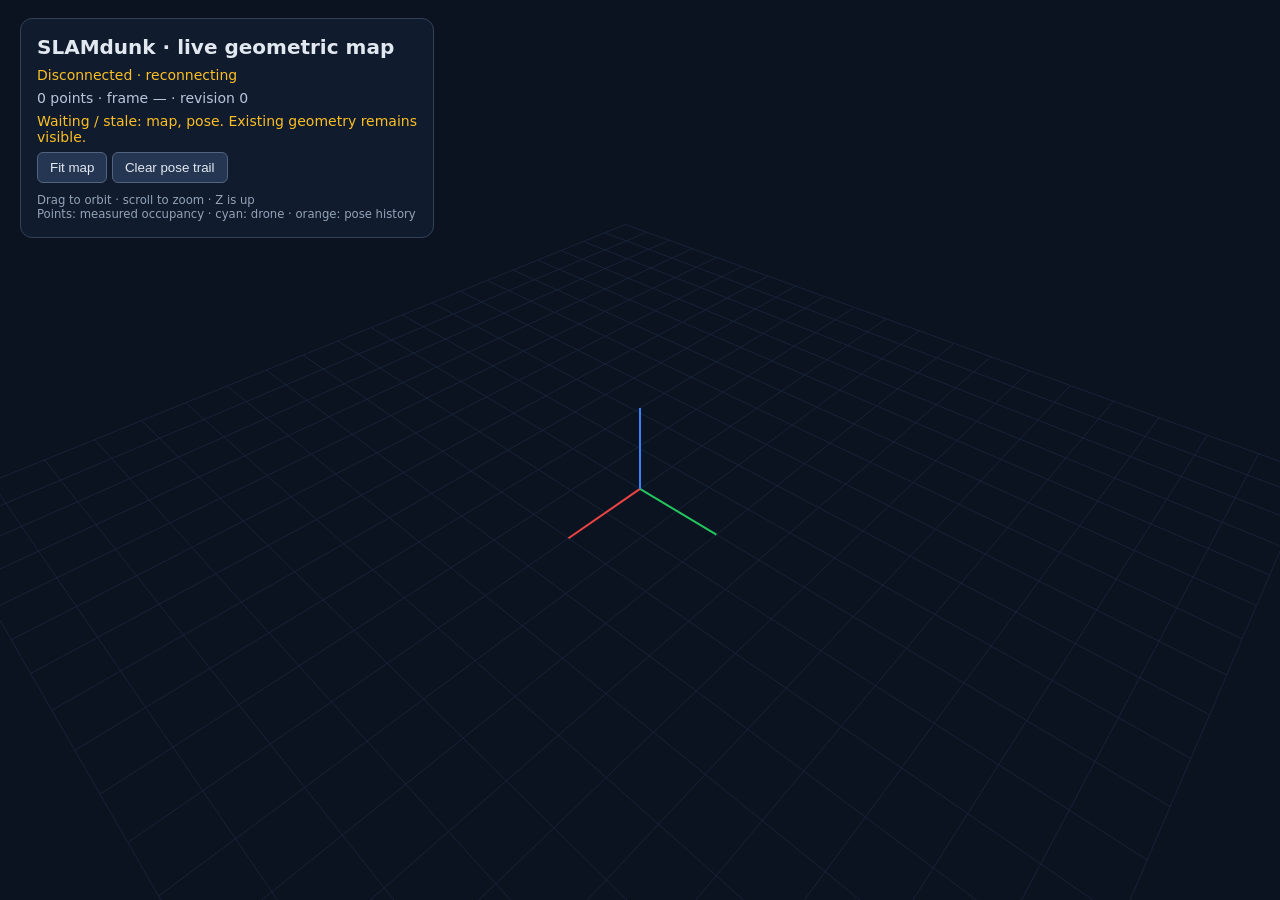
<file: integration/slam_dunk_bridge/slam_dunk_bridge/viewer.html>
<!doctype html>
<html lang="en"><meta charset="utf-8"><meta name="viewport" content="width=device-width,initial-scale=1">
<title>SLAMdunk live map</title>
<style>
html,body{margin:0;height:100%;overflow:hidden;background:#0b1220;color:#e2e8f0;font:14px system-ui}canvas{width:100%;height:100%;display:block;touch-action:none}header{position:absolute;top:18px;left:20px;padding:16px;background:#111c30ed;border:1px solid #334155;border-radius:12px;max-width:380px}h1{font-size:20px;margin:0 0 8px}p{margin:7px 0;color:#b8c6dc}#connection{color:#fbbf24}button{color:#e2e8f0;background:#253653;border:1px solid #52637e;border-radius:6px;padding:7px 12px;cursor:pointer}small{display:block;margin-top:10px;color:#94a3b8}#warning{color:#fbbf24}
</style>
<canvas id="view" aria-label="Interactive live three dimensional point cloud"></canvas>
<header><h1>SLAMdunk · live geometric map</h1><div id="connection">Connecting…</div><p id="details">Waiting for map and drone pose.</p><p id="warning"></p><button id="fit">Fit map</button> <button id="clear">Clear pose trail</button><small>Drag to orbit · scroll to zoom · Z is up<br>Points: measured occupancy · cyan: drone · orange: pose history</small></header>
<script>
'use strict';
const canvas=document.getElementById('view'),ctx=canvas.getContext('2d');
const connection=document.getElementById('connection'),details=document.getElementById('details'),warning=document.getElementById('warning');
let points=[],pose=null,trail=[],frame=null,revision=0,mode='map_snapshot',lastMap=0,lastPose=0,status=null,socket;
let azimuth=.75,elevation=.65,distance=16,center=[0,0,1],drag=null,dirty=true;
function resize(){canvas.width=innerWidth*devicePixelRatio;canvas.height=innerHeight*devicePixelRatio;dirty=true}addEventListener('resize',resize);resize();
function fit(){if(!points.length)return;let lo=[Infinity,Infinity,Infinity],hi=[-Infinity,-Infinity,-Infinity];for(const p of points)for(let j=0;j<3;j++){lo[j]=Math.min(lo[j],p[j]);hi[j]=Math.max(hi[j],p[j])}center=lo.map((v,i)=>(v+hi[i])/2);distance=Math.max(3,Math.hypot(...lo.map((v,i)=>hi[i]-v))*1.4);dirty=true}
document.getElementById('fit').onclick=fit;document.getElementById('clear').onclick=()=>{trail=[];dirty=true};
canvas.onpointerdown=e=>{drag=[e.clientX,e.clientY];canvas.setPointerCapture(e.pointerId)};
canvas.onpointermove=e=>{if(!drag)return;azimuth-=(e.clientX-drag[0])*.008;elevation=Math.max(.05,Math.min(1.5,elevation+(e.clientY-drag[1])*.008));drag=[e.clientX,e.clientY];dirty=true};
canvas.onpointerup=canvas.onpointercancel=()=>drag=null;canvas.onwheel=e=>{e.preventDefault();distance=Math.max(.5,Math.min(10000,distance*Math.exp(e.deltaY*.001)));dirty=true};
function project(p){let x=p[0]-center[0],y=p[1]-center[1],z=p[2]-center[2],ca=Math.cos(azimuth),sa=Math.sin(azimuth),ce=Math.cos(elevation),se=Math.sin(elevation);let sx=-sa*x+ca*y,sy=-se*(ca*x+sa*y)+ce*z,depth=distance-ce*(ca*x+sa*y)-se*z;if(depth<.05)return null;let scale=Math.min(canvas.width,canvas.height)*.9/depth;return [canvas.width/2+sx*scale,canvas.height/2-sy*scale,scale]}
function line(a,b,color,width=1){const p=project(a),q=project(b);if(!p||!q)return;ctx.beginPath();ctx.moveTo(p[0],p[1]);ctx.lineTo(q[0],q[1]);ctx.strokeStyle=color;ctx.lineWidth=width*devicePixelRatio;ctx.stroke()}
function draw(){requestAnimationFrame(draw);if(!dirty)return;dirty=false;ctx.fillStyle='#0b1220';ctx.fillRect(0,0,canvas.width,canvas.height);for(let i=-10;i<=10;i++){line([i,-10,0],[i,10,0],'#172337');line([-10,i,0],[10,i,0],'#172337')}line([0,0,0],[2,0,0],'#ef4444',2);line([0,0,0],[0,2,0],'#22c55e',2);line([0,0,0],[0,0,2],'#3b82f6',2);
for(const p of points){const q=project(p);if(!q)continue;ctx.fillStyle=`hsl(${210-Math.max(0,Math.min(4,p[2]))*28} 65% 65%)`;const size=Math.max(1.5,Math.min(5,q[2]*.035))*devicePixelRatio;ctx.fillRect(q[0],q[1],size,size)}
for(let i=1;i<trail.length;i++)line(trail[i-1],trail[i],'#fb923c',2);
if(pose){const p=project(pose.position);if(p){ctx.fillStyle='#22d3ee';ctx.beginPath();ctx.arc(p[0],p[1],7*devicePixelRatio,0,2*Math.PI);ctx.fill();const [x,y,z,w]=pose.orientation,forward=[1-2*(y*y+z*z),2*(x*y+w*z),2*(x*z-w*y)];line(pose.position,pose.position.map((v,i)=>v+forward[i]*.7),'#67e8f9',3)}}}
function connect(){socket=new WebSocket(`${location.protocol==='https:'?'wss':'ws'}://${location.host}/stream`);socket.onopen=()=>{points=[];pose=null;trail=[];frame=null;revision=0;mode="map_snapshot";status=null;lastMap=0;lastPose=0;dirty=true;connection.textContent='Connected · waiting for ROS updates';connection.style.color='#34d399'};socket.onclose=()=>{connection.textContent='Disconnected · reconnecting';connection.style.color='#fbbf24';setTimeout(connect,1500)};socket.onerror=()=>socket.close();socket.onmessage=e=>{try{const m=JSON.parse(e.data);if(m.protocol_version!==1)return;if(m.type==='status'){status=m;mode=m.mode;return}if(!['map','pose'].includes(m.type))return;if(frame&&frame!==m.frame_id){warning.textContent='Frame mismatch: update ignored';return}frame=m.frame_id;if(m.type==='map'&&m.operation==='replace'){const first=points.length===0;points=m.points;revision=m.revision;lastMap=performance.now();if(first)fit()}if(m.type==='pose'){pose=m;lastPose=performance.now();trail.push(m.position);if(trail.length>500)trail.shift()}dirty=true}catch(error){warning.textContent='Invalid stream message'}}}
setInterval(()=>{const now=performance.now();details.textContent=`${points.length.toLocaleString()} points · frame ${frame||'—'} · revision ${revision}`;if(socket?.readyState===WebSocket.OPEN){connection.textContent=mode==='synthetic_demo'?'Connected · SYNTHETIC DEMO':'Connected · live ROS map'}const stale=[];if(!lastMap||now-lastMap>3000)stale.push('map');if(!lastPose||now-lastPose>3000)stale.push('pose');if(status?.age_seconds)for(const name of ['map','pose'])if(status.age_seconds[name]===null||status.age_seconds[name]>3){if(!stale.includes(name))stale.push(name)}warning.textContent=stale.length?`Waiting / stale: ${stale.join(', ')}. Existing geometry remains visible.`:''},500);
draw();connect();
</script></html>
</file>
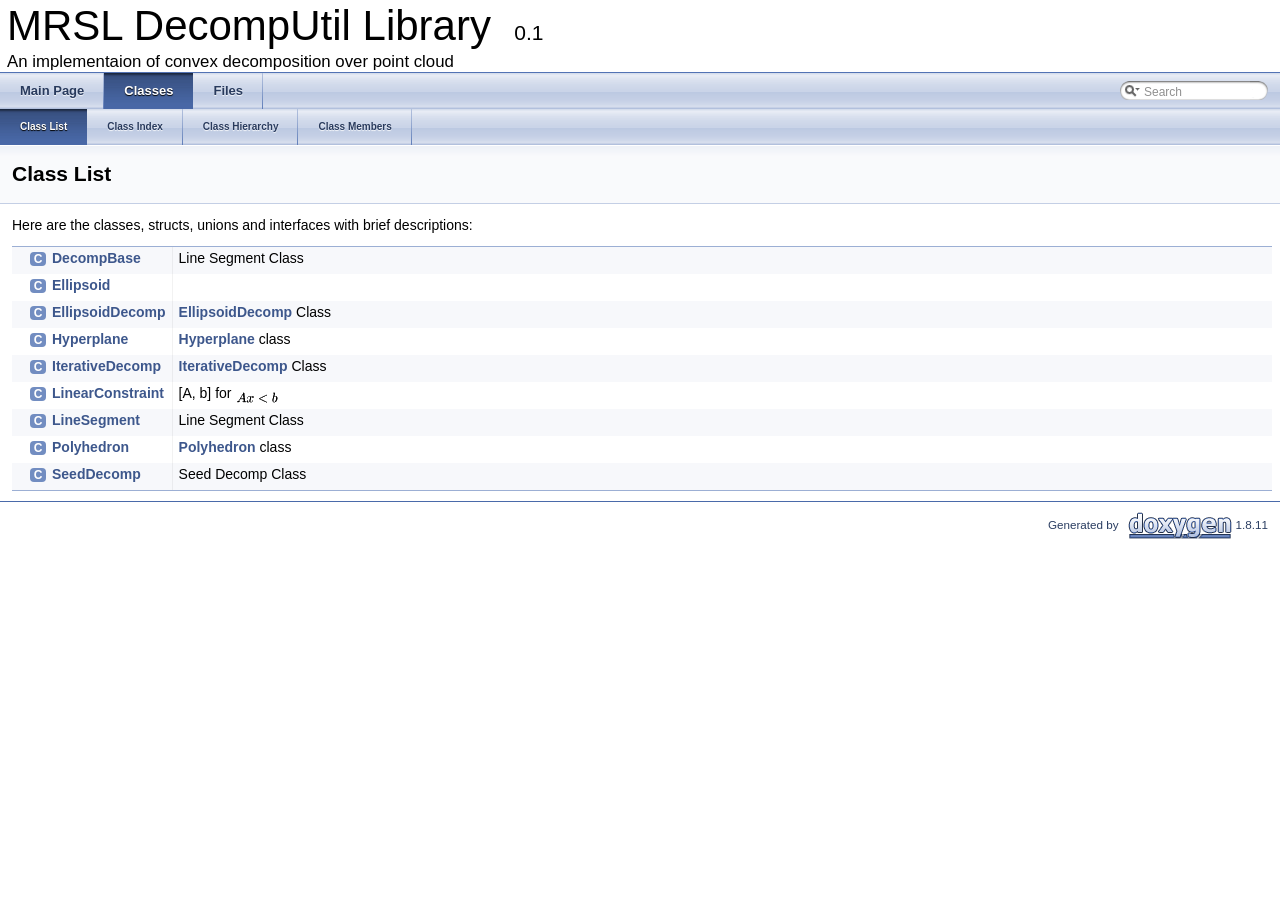
<file: simulation/car/planner/dependencies/DecompROS2/DecompUtil/docs/annotated.html>
<!DOCTYPE html PUBLIC "-//W3C//DTD XHTML 1.0 Transitional//EN" "http://www.w3.org/TR/xhtml1/DTD/xhtml1-transitional.dtd">
<html xmlns="http://www.w3.org/1999/xhtml">
<head>
<meta http-equiv="Content-Type" content="text/xhtml;charset=UTF-8"/>
<meta http-equiv="X-UA-Compatible" content="IE=9"/>
<meta name="generator" content="Doxygen 1.8.11"/>
<title>MRSL DecompUtil Library: Class List</title>
<link href="tabs.css" rel="stylesheet" type="text/css"/>
<script type="text/javascript" src="jquery.js"></script>
<script type="text/javascript" src="dynsections.js"></script>
<link href="search/search.css" rel="stylesheet" type="text/css"/>
<script type="text/javascript" src="search/searchdata.js"></script>
<script type="text/javascript" src="search/search.js"></script>
<script type="text/javascript">
  $(document).ready(function() { init_search(); });
</script>
<link href="doxygen.css" rel="stylesheet" type="text/css" />
</head>
<body>
<div id="top"><!-- do not remove this div, it is closed by doxygen! -->
<div id="titlearea">
<table cellspacing="0" cellpadding="0">
 <tbody>
 <tr style="height: 56px;">
  <td id="projectalign" style="padding-left: 0.5em;">
   <div id="projectname">MRSL DecompUtil Library
   &#160;<span id="projectnumber">0.1</span>
   </div>
   <div id="projectbrief">An implementaion of convex decomposition over point cloud</div>
  </td>
 </tr>
 </tbody>
</table>
</div>
<!-- end header part -->
<!-- Generated by Doxygen 1.8.11 -->
<script type="text/javascript">
var searchBox = new SearchBox("searchBox", "search",false,'Search');
</script>
  <div id="navrow1" class="tabs">
    <ul class="tablist">
      <li><a href="index.html"><span>Main&#160;Page</span></a></li>
      <li class="current"><a href="annotated.html"><span>Classes</span></a></li>
      <li><a href="files.html"><span>Files</span></a></li>
      <li>
        <div id="MSearchBox" class="MSearchBoxInactive">
        <span class="left">
          <img id="MSearchSelect" src="search/mag_sel.png"
               onmouseover="return searchBox.OnSearchSelectShow()"
               onmouseout="return searchBox.OnSearchSelectHide()"
               alt=""/>
          <input type="text" id="MSearchField" value="Search" accesskey="S"
               onfocus="searchBox.OnSearchFieldFocus(true)" 
               onblur="searchBox.OnSearchFieldFocus(false)" 
               onkeyup="searchBox.OnSearchFieldChange(event)"/>
          </span><span class="right">
            <a id="MSearchClose" href="javascript:searchBox.CloseResultsWindow()"><img id="MSearchCloseImg" border="0" src="search/close.png" alt=""/></a>
          </span>
        </div>
      </li>
    </ul>
  </div>
  <div id="navrow2" class="tabs2">
    <ul class="tablist">
      <li class="current"><a href="annotated.html"><span>Class&#160;List</span></a></li>
      <li><a href="classes.html"><span>Class&#160;Index</span></a></li>
      <li><a href="hierarchy.html"><span>Class&#160;Hierarchy</span></a></li>
      <li><a href="functions.html"><span>Class&#160;Members</span></a></li>
    </ul>
  </div>
</div><!-- top -->
<!-- window showing the filter options -->
<div id="MSearchSelectWindow"
     onmouseover="return searchBox.OnSearchSelectShow()"
     onmouseout="return searchBox.OnSearchSelectHide()"
     onkeydown="return searchBox.OnSearchSelectKey(event)">
</div>

<!-- iframe showing the search results (closed by default) -->
<div id="MSearchResultsWindow">
<iframe src="javascript:void(0)" frameborder="0" 
        name="MSearchResults" id="MSearchResults">
</iframe>
</div>

<div class="header">
  <div class="headertitle">
<div class="title">Class List</div>  </div>
</div><!--header-->
<div class="contents">
<div class="textblock">Here are the classes, structs, unions and interfaces with brief descriptions:</div><div class="directory">
<table class="directory">
<tr id="row_0_" class="even"><td class="entry"><span style="width:16px;display:inline-block;">&#160;</span><span class="icona"><span class="icon">C</span></span><a class="el" href="classDecompBase.html" target="_self">DecompBase</a></td><td class="desc">Line Segment Class </td></tr>
<tr id="row_1_"><td class="entry"><span style="width:16px;display:inline-block;">&#160;</span><span class="icona"><span class="icon">C</span></span><a class="el" href="structEllipsoid.html" target="_self">Ellipsoid</a></td><td class="desc"></td></tr>
<tr id="row_2_" class="even"><td class="entry"><span style="width:16px;display:inline-block;">&#160;</span><span class="icona"><span class="icon">C</span></span><a class="el" href="classEllipsoidDecomp.html" target="_self">EllipsoidDecomp</a></td><td class="desc"><a class="el" href="classEllipsoidDecomp.html" title="EllipsoidDecomp Class. ">EllipsoidDecomp</a> Class </td></tr>
<tr id="row_3_"><td class="entry"><span style="width:16px;display:inline-block;">&#160;</span><span class="icona"><span class="icon">C</span></span><a class="el" href="structHyperplane.html" target="_self">Hyperplane</a></td><td class="desc"><a class="el" href="structHyperplane.html" title="Hyperplane class. ">Hyperplane</a> class </td></tr>
<tr id="row_4_" class="even"><td class="entry"><span style="width:16px;display:inline-block;">&#160;</span><span class="icona"><span class="icon">C</span></span><a class="el" href="classIterativeDecomp.html" target="_self">IterativeDecomp</a></td><td class="desc"><a class="el" href="classIterativeDecomp.html" title="IterativeDecomp Class. ">IterativeDecomp</a> Class </td></tr>
<tr id="row_5_"><td class="entry"><span style="width:16px;display:inline-block;">&#160;</span><span class="icona"><span class="icon">C</span></span><a class="el" href="structLinearConstraint.html" target="_self">LinearConstraint</a></td><td class="desc">[A, b] for <img class="formulaInl" alt="$Ax &lt; b$" src="form_0.png"/> </td></tr>
<tr id="row_6_" class="even"><td class="entry"><span style="width:16px;display:inline-block;">&#160;</span><span class="icona"><span class="icon">C</span></span><a class="el" href="classLineSegment.html" target="_self">LineSegment</a></td><td class="desc">Line Segment Class </td></tr>
<tr id="row_7_"><td class="entry"><span style="width:16px;display:inline-block;">&#160;</span><span class="icona"><span class="icon">C</span></span><a class="el" href="structPolyhedron.html" target="_self">Polyhedron</a></td><td class="desc"><a class="el" href="structPolyhedron.html" title="Polyhedron class. ">Polyhedron</a> class </td></tr>
<tr id="row_8_" class="even"><td class="entry"><span style="width:16px;display:inline-block;">&#160;</span><span class="icona"><span class="icon">C</span></span><a class="el" href="classSeedDecomp.html" target="_self">SeedDecomp</a></td><td class="desc">Seed Decomp Class </td></tr>
</table>
</div><!-- directory -->
</div><!-- contents -->
<!-- start footer part -->
<hr class="footer"/><address class="footer"><small>
Generated by &#160;<a href="http://www.doxygen.org/index.html">
<img class="footer" src="doxygen.png" alt="doxygen"/>
</a> 1.8.11
</small></address>
</body>
</html>
</file>
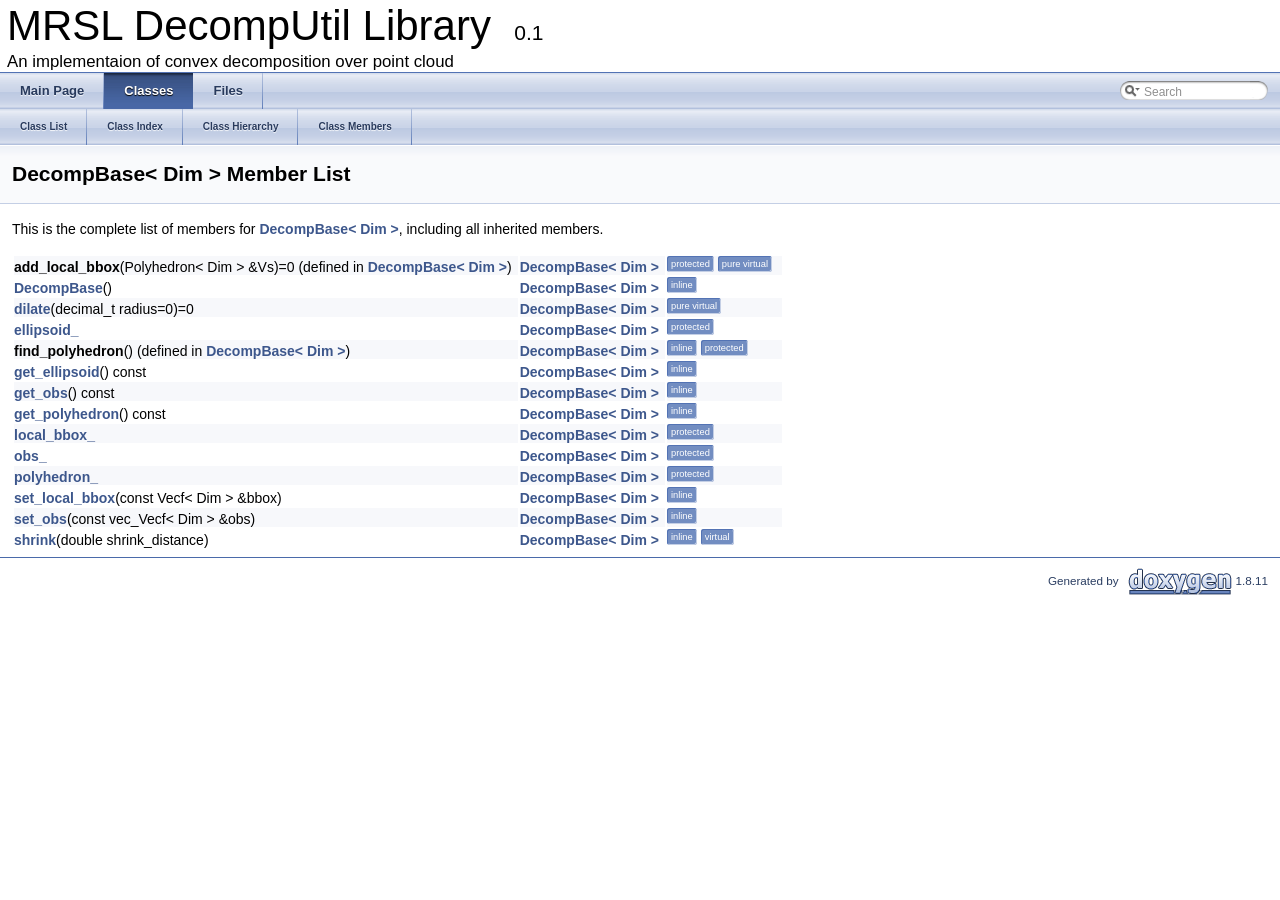
<file: simulation/car/planner/dependencies/DecompROS2/DecompUtil/docs/classDecompBase-members.html>
<!DOCTYPE html PUBLIC "-//W3C//DTD XHTML 1.0 Transitional//EN" "http://www.w3.org/TR/xhtml1/DTD/xhtml1-transitional.dtd">
<html xmlns="http://www.w3.org/1999/xhtml">
<head>
<meta http-equiv="Content-Type" content="text/xhtml;charset=UTF-8"/>
<meta http-equiv="X-UA-Compatible" content="IE=9"/>
<meta name="generator" content="Doxygen 1.8.11"/>
<title>MRSL DecompUtil Library: Member List</title>
<link href="tabs.css" rel="stylesheet" type="text/css"/>
<script type="text/javascript" src="jquery.js"></script>
<script type="text/javascript" src="dynsections.js"></script>
<link href="search/search.css" rel="stylesheet" type="text/css"/>
<script type="text/javascript" src="search/searchdata.js"></script>
<script type="text/javascript" src="search/search.js"></script>
<script type="text/javascript">
  $(document).ready(function() { init_search(); });
</script>
<link href="doxygen.css" rel="stylesheet" type="text/css" />
</head>
<body>
<div id="top"><!-- do not remove this div, it is closed by doxygen! -->
<div id="titlearea">
<table cellspacing="0" cellpadding="0">
 <tbody>
 <tr style="height: 56px;">
  <td id="projectalign" style="padding-left: 0.5em;">
   <div id="projectname">MRSL DecompUtil Library
   &#160;<span id="projectnumber">0.1</span>
   </div>
   <div id="projectbrief">An implementaion of convex decomposition over point cloud</div>
  </td>
 </tr>
 </tbody>
</table>
</div>
<!-- end header part -->
<!-- Generated by Doxygen 1.8.11 -->
<script type="text/javascript">
var searchBox = new SearchBox("searchBox", "search",false,'Search');
</script>
  <div id="navrow1" class="tabs">
    <ul class="tablist">
      <li><a href="index.html"><span>Main&#160;Page</span></a></li>
      <li class="current"><a href="annotated.html"><span>Classes</span></a></li>
      <li><a href="files.html"><span>Files</span></a></li>
      <li>
        <div id="MSearchBox" class="MSearchBoxInactive">
        <span class="left">
          <img id="MSearchSelect" src="search/mag_sel.png"
               onmouseover="return searchBox.OnSearchSelectShow()"
               onmouseout="return searchBox.OnSearchSelectHide()"
               alt=""/>
          <input type="text" id="MSearchField" value="Search" accesskey="S"
               onfocus="searchBox.OnSearchFieldFocus(true)" 
               onblur="searchBox.OnSearchFieldFocus(false)" 
               onkeyup="searchBox.OnSearchFieldChange(event)"/>
          </span><span class="right">
            <a id="MSearchClose" href="javascript:searchBox.CloseResultsWindow()"><img id="MSearchCloseImg" border="0" src="search/close.png" alt=""/></a>
          </span>
        </div>
      </li>
    </ul>
  </div>
  <div id="navrow2" class="tabs2">
    <ul class="tablist">
      <li><a href="annotated.html"><span>Class&#160;List</span></a></li>
      <li><a href="classes.html"><span>Class&#160;Index</span></a></li>
      <li><a href="hierarchy.html"><span>Class&#160;Hierarchy</span></a></li>
      <li><a href="functions.html"><span>Class&#160;Members</span></a></li>
    </ul>
  </div>
<!-- window showing the filter options -->
<div id="MSearchSelectWindow"
     onmouseover="return searchBox.OnSearchSelectShow()"
     onmouseout="return searchBox.OnSearchSelectHide()"
     onkeydown="return searchBox.OnSearchSelectKey(event)">
</div>

<!-- iframe showing the search results (closed by default) -->
<div id="MSearchResultsWindow">
<iframe src="javascript:void(0)" frameborder="0" 
        name="MSearchResults" id="MSearchResults">
</iframe>
</div>

</div><!-- top -->
<div class="header">
  <div class="headertitle">
<div class="title">DecompBase&lt; Dim &gt; Member List</div>  </div>
</div><!--header-->
<div class="contents">

<p>This is the complete list of members for <a class="el" href="classDecompBase.html">DecompBase&lt; Dim &gt;</a>, including all inherited members.</p>
<table class="directory">
  <tr bgcolor="#f0f0f0" class="even"><td class="entry"><b>add_local_bbox</b>(Polyhedron&lt; Dim &gt; &amp;Vs)=0 (defined in <a class="el" href="classDecompBase.html">DecompBase&lt; Dim &gt;</a>)</td><td class="entry"><a class="el" href="classDecompBase.html">DecompBase&lt; Dim &gt;</a></td><td class="entry"><span class="mlabel">protected</span><span class="mlabel">pure virtual</span></td></tr>
  <tr><td class="entry"><a class="el" href="classDecompBase.html#a4fdc315275a421b40a84aeffacab4a5a">DecompBase</a>()</td><td class="entry"><a class="el" href="classDecompBase.html">DecompBase&lt; Dim &gt;</a></td><td class="entry"><span class="mlabel">inline</span></td></tr>
  <tr class="even"><td class="entry"><a class="el" href="classDecompBase.html#a8075ef9c927b23309ca1a3d4144250e5">dilate</a>(decimal_t radius=0)=0</td><td class="entry"><a class="el" href="classDecompBase.html">DecompBase&lt; Dim &gt;</a></td><td class="entry"><span class="mlabel">pure virtual</span></td></tr>
  <tr><td class="entry"><a class="el" href="classDecompBase.html#a58c41c590f6c92d9fa0886d4d735d7a1">ellipsoid_</a></td><td class="entry"><a class="el" href="classDecompBase.html">DecompBase&lt; Dim &gt;</a></td><td class="entry"><span class="mlabel">protected</span></td></tr>
  <tr bgcolor="#f0f0f0" class="even"><td class="entry"><b>find_polyhedron</b>() (defined in <a class="el" href="classDecompBase.html">DecompBase&lt; Dim &gt;</a>)</td><td class="entry"><a class="el" href="classDecompBase.html">DecompBase&lt; Dim &gt;</a></td><td class="entry"><span class="mlabel">inline</span><span class="mlabel">protected</span></td></tr>
  <tr><td class="entry"><a class="el" href="classDecompBase.html#afd3d14a14667f86456f60384df9d81fb">get_ellipsoid</a>() const </td><td class="entry"><a class="el" href="classDecompBase.html">DecompBase&lt; Dim &gt;</a></td><td class="entry"><span class="mlabel">inline</span></td></tr>
  <tr class="even"><td class="entry"><a class="el" href="classDecompBase.html#a617f05e12b3f8dbc3b67012f5edbc577">get_obs</a>() const </td><td class="entry"><a class="el" href="classDecompBase.html">DecompBase&lt; Dim &gt;</a></td><td class="entry"><span class="mlabel">inline</span></td></tr>
  <tr><td class="entry"><a class="el" href="classDecompBase.html#a2828493d375ef02f3711942f66f399d4">get_polyhedron</a>() const </td><td class="entry"><a class="el" href="classDecompBase.html">DecompBase&lt; Dim &gt;</a></td><td class="entry"><span class="mlabel">inline</span></td></tr>
  <tr class="even"><td class="entry"><a class="el" href="classDecompBase.html#a8af5e7a5c407102df57089253b35c44a">local_bbox_</a></td><td class="entry"><a class="el" href="classDecompBase.html">DecompBase&lt; Dim &gt;</a></td><td class="entry"><span class="mlabel">protected</span></td></tr>
  <tr><td class="entry"><a class="el" href="classDecompBase.html#af3afcc5ba0baa24fa1a52a08138fb67b">obs_</a></td><td class="entry"><a class="el" href="classDecompBase.html">DecompBase&lt; Dim &gt;</a></td><td class="entry"><span class="mlabel">protected</span></td></tr>
  <tr class="even"><td class="entry"><a class="el" href="classDecompBase.html#a21a9039cefecfe2166dc5faf8ba86a68">polyhedron_</a></td><td class="entry"><a class="el" href="classDecompBase.html">DecompBase&lt; Dim &gt;</a></td><td class="entry"><span class="mlabel">protected</span></td></tr>
  <tr><td class="entry"><a class="el" href="classDecompBase.html#a43a9d473dfbcdcc3a45d21917186663b">set_local_bbox</a>(const Vecf&lt; Dim &gt; &amp;bbox)</td><td class="entry"><a class="el" href="classDecompBase.html">DecompBase&lt; Dim &gt;</a></td><td class="entry"><span class="mlabel">inline</span></td></tr>
  <tr class="even"><td class="entry"><a class="el" href="classDecompBase.html#a53cb01307a94dc941f40f1234b676a3b">set_obs</a>(const vec_Vecf&lt; Dim &gt; &amp;obs)</td><td class="entry"><a class="el" href="classDecompBase.html">DecompBase&lt; Dim &gt;</a></td><td class="entry"><span class="mlabel">inline</span></td></tr>
  <tr><td class="entry"><a class="el" href="classDecompBase.html#a683f4c7d5b2cc03ac736f224e9cbca2c">shrink</a>(double shrink_distance)</td><td class="entry"><a class="el" href="classDecompBase.html">DecompBase&lt; Dim &gt;</a></td><td class="entry"><span class="mlabel">inline</span><span class="mlabel">virtual</span></td></tr>
</table></div><!-- contents -->
<!-- start footer part -->
<hr class="footer"/><address class="footer"><small>
Generated by &#160;<a href="http://www.doxygen.org/index.html">
<img class="footer" src="doxygen.png" alt="doxygen"/>
</a> 1.8.11
</small></address>
</body>
</html>
</file>
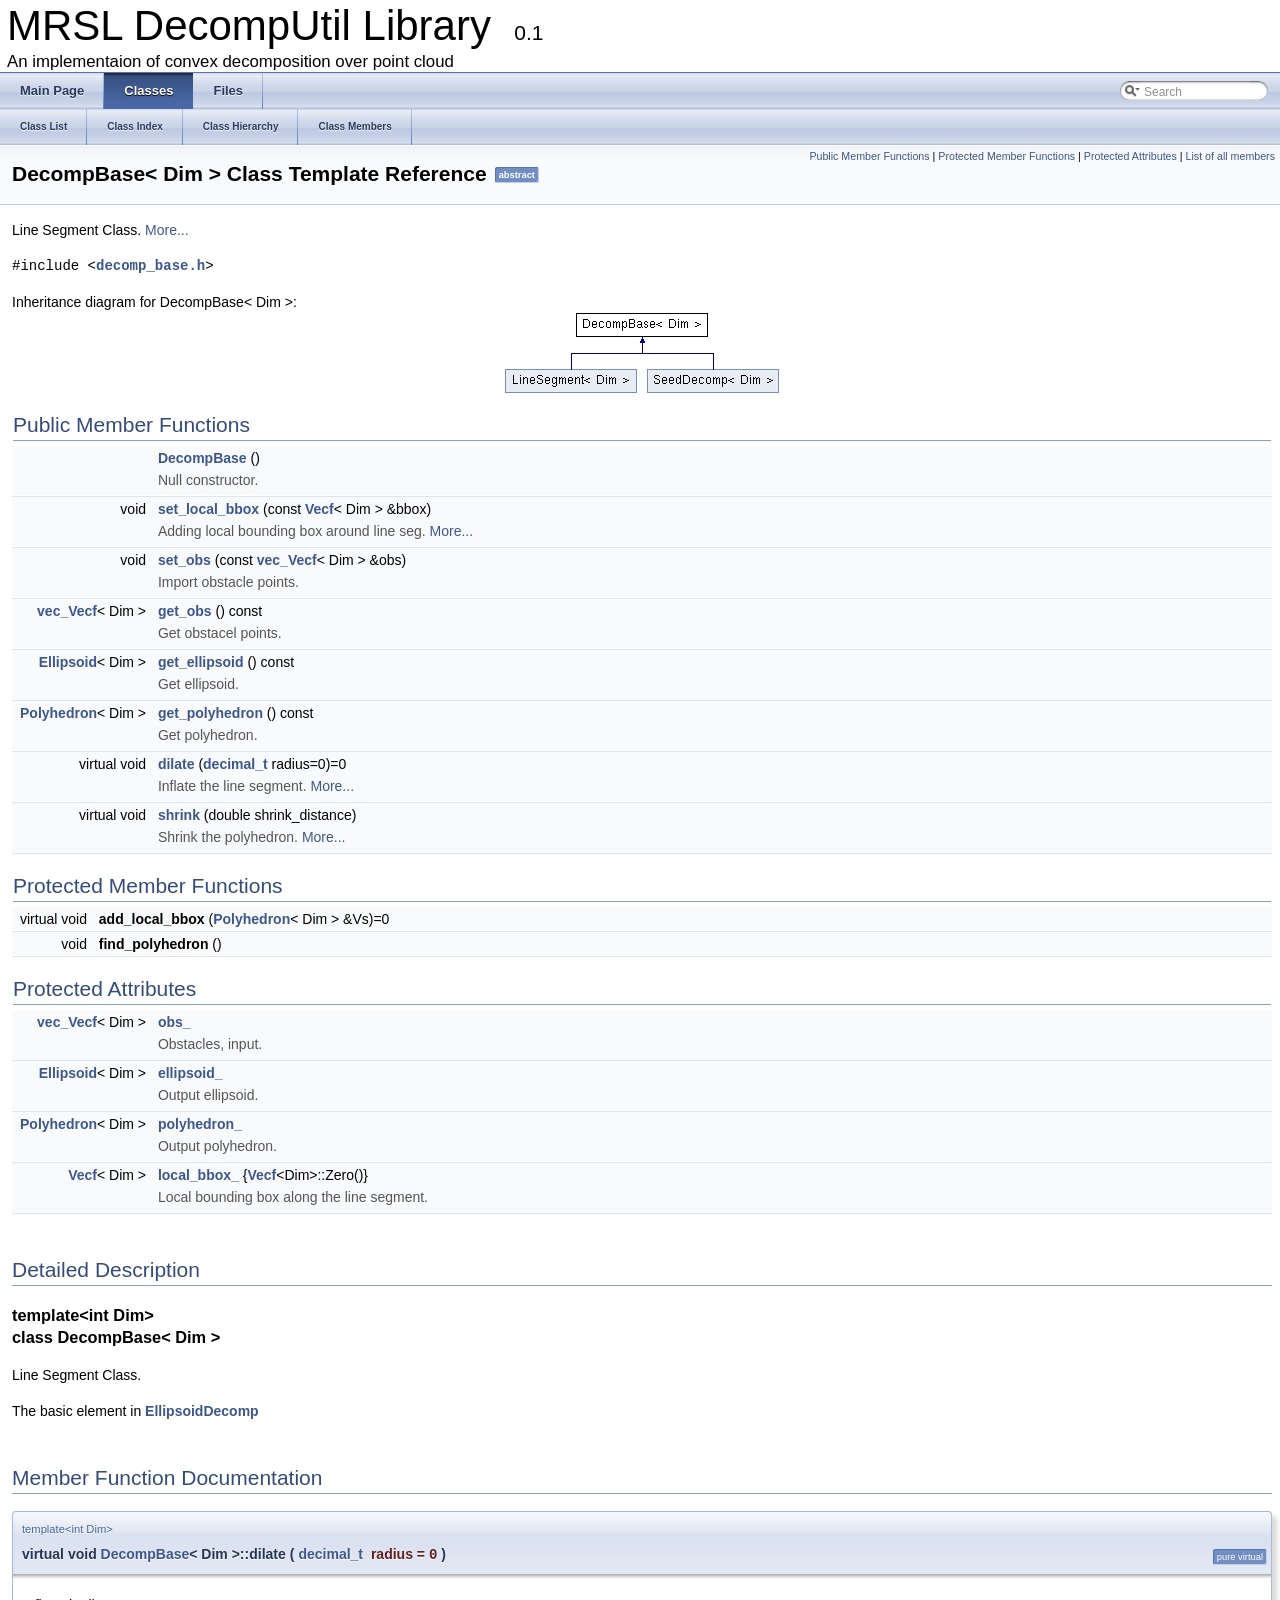
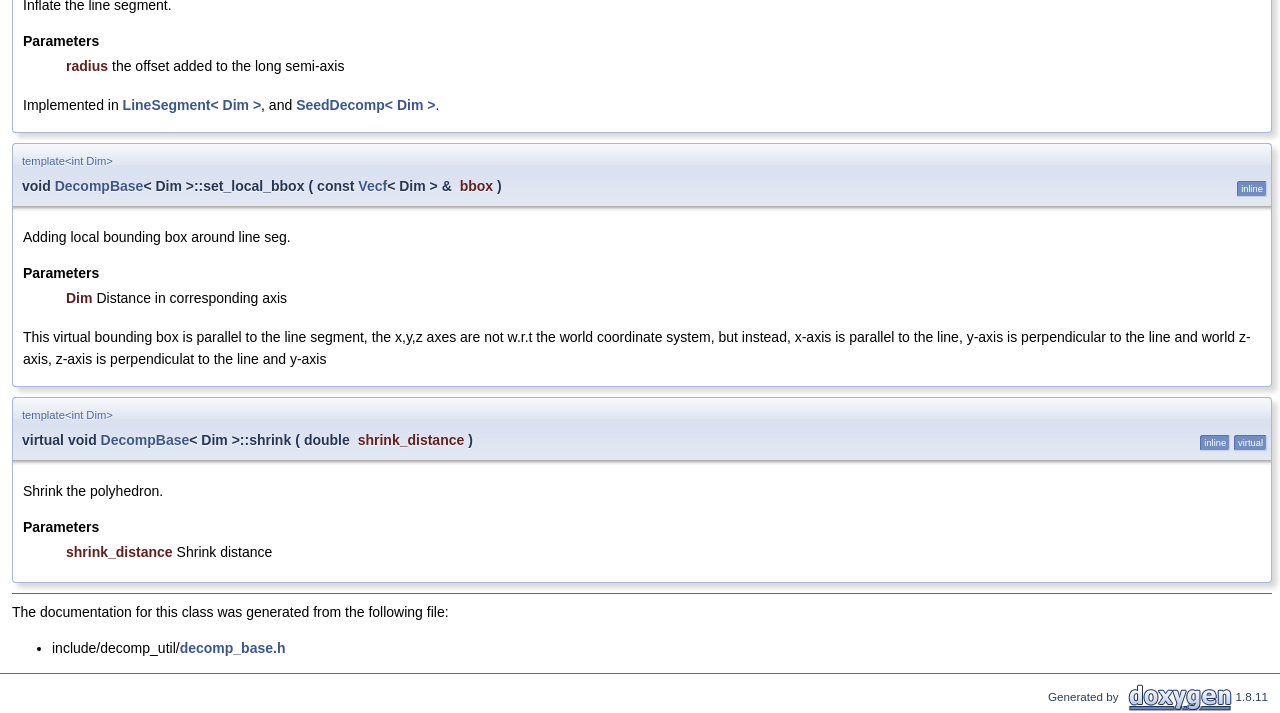
<file: simulation/car/planner/dependencies/DecompROS2/DecompUtil/docs/classDecompBase.html>
<!DOCTYPE html PUBLIC "-//W3C//DTD XHTML 1.0 Transitional//EN" "http://www.w3.org/TR/xhtml1/DTD/xhtml1-transitional.dtd">
<html xmlns="http://www.w3.org/1999/xhtml">
<head>
<meta http-equiv="Content-Type" content="text/xhtml;charset=UTF-8"/>
<meta http-equiv="X-UA-Compatible" content="IE=9"/>
<meta name="generator" content="Doxygen 1.8.11"/>
<title>MRSL DecompUtil Library: DecompBase&lt; Dim &gt; Class Template Reference</title>
<link href="tabs.css" rel="stylesheet" type="text/css"/>
<script type="text/javascript" src="jquery.js"></script>
<script type="text/javascript" src="dynsections.js"></script>
<link href="search/search.css" rel="stylesheet" type="text/css"/>
<script type="text/javascript" src="search/searchdata.js"></script>
<script type="text/javascript" src="search/search.js"></script>
<script type="text/javascript">
  $(document).ready(function() { init_search(); });
</script>
<link href="doxygen.css" rel="stylesheet" type="text/css" />
</head>
<body>
<div id="top"><!-- do not remove this div, it is closed by doxygen! -->
<div id="titlearea">
<table cellspacing="0" cellpadding="0">
 <tbody>
 <tr style="height: 56px;">
  <td id="projectalign" style="padding-left: 0.5em;">
   <div id="projectname">MRSL DecompUtil Library
   &#160;<span id="projectnumber">0.1</span>
   </div>
   <div id="projectbrief">An implementaion of convex decomposition over point cloud</div>
  </td>
 </tr>
 </tbody>
</table>
</div>
<!-- end header part -->
<!-- Generated by Doxygen 1.8.11 -->
<script type="text/javascript">
var searchBox = new SearchBox("searchBox", "search",false,'Search');
</script>
  <div id="navrow1" class="tabs">
    <ul class="tablist">
      <li><a href="index.html"><span>Main&#160;Page</span></a></li>
      <li class="current"><a href="annotated.html"><span>Classes</span></a></li>
      <li><a href="files.html"><span>Files</span></a></li>
      <li>
        <div id="MSearchBox" class="MSearchBoxInactive">
        <span class="left">
          <img id="MSearchSelect" src="search/mag_sel.png"
               onmouseover="return searchBox.OnSearchSelectShow()"
               onmouseout="return searchBox.OnSearchSelectHide()"
               alt=""/>
          <input type="text" id="MSearchField" value="Search" accesskey="S"
               onfocus="searchBox.OnSearchFieldFocus(true)" 
               onblur="searchBox.OnSearchFieldFocus(false)" 
               onkeyup="searchBox.OnSearchFieldChange(event)"/>
          </span><span class="right">
            <a id="MSearchClose" href="javascript:searchBox.CloseResultsWindow()"><img id="MSearchCloseImg" border="0" src="search/close.png" alt=""/></a>
          </span>
        </div>
      </li>
    </ul>
  </div>
  <div id="navrow2" class="tabs2">
    <ul class="tablist">
      <li><a href="annotated.html"><span>Class&#160;List</span></a></li>
      <li><a href="classes.html"><span>Class&#160;Index</span></a></li>
      <li><a href="hierarchy.html"><span>Class&#160;Hierarchy</span></a></li>
      <li><a href="functions.html"><span>Class&#160;Members</span></a></li>
    </ul>
  </div>
<!-- window showing the filter options -->
<div id="MSearchSelectWindow"
     onmouseover="return searchBox.OnSearchSelectShow()"
     onmouseout="return searchBox.OnSearchSelectHide()"
     onkeydown="return searchBox.OnSearchSelectKey(event)">
</div>

<!-- iframe showing the search results (closed by default) -->
<div id="MSearchResultsWindow">
<iframe src="javascript:void(0)" frameborder="0" 
        name="MSearchResults" id="MSearchResults">
</iframe>
</div>

</div><!-- top -->
<div class="header">
  <div class="summary">
<a href="#pub-methods">Public Member Functions</a> &#124;
<a href="#pro-methods">Protected Member Functions</a> &#124;
<a href="#pro-attribs">Protected Attributes</a> &#124;
<a href="classDecompBase-members.html">List of all members</a>  </div>
  <div class="headertitle">
<div class="title">DecompBase&lt; Dim &gt; Class Template Reference<span class="mlabels"><span class="mlabel">abstract</span></span></div>  </div>
</div><!--header-->
<div class="contents">

<p>Line Segment Class.  
 <a href="classDecompBase.html#details">More...</a></p>

<p><code>#include &lt;<a class="el" href="decomp__base_8h_source.html">decomp_base.h</a>&gt;</code></p>
<div class="dynheader">
Inheritance diagram for DecompBase&lt; Dim &gt;:</div>
<div class="dyncontent">
 <div class="center">
  <img src="classDecompBase.png" usemap="#DecompBase_3C_20Dim_20_3E_map" alt=""/>
  <map id="DecompBase_3C_20Dim_20_3E_map" name="DecompBase&lt; Dim &gt;_map">
<area href="classLineSegment.html" title="Line Segment Class. " alt="LineSegment&lt; Dim &gt;" shape="rect" coords="0,56,132,80"/>
<area href="classSeedDecomp.html" title="Seed Decomp Class. " alt="SeedDecomp&lt; Dim &gt;" shape="rect" coords="142,56,274,80"/>
</map>
 </div></div>
<table class="memberdecls">
<tr class="heading"><td colspan="2"><h2 class="groupheader"><a name="pub-methods"></a>
Public Member Functions</h2></td></tr>
<tr class="memitem:a4fdc315275a421b40a84aeffacab4a5a"><td class="memItemLeft" align="right" valign="top"><a class="anchor" id="a4fdc315275a421b40a84aeffacab4a5a"></a>
&#160;</td><td class="memItemRight" valign="bottom"><a class="el" href="classDecompBase.html#a4fdc315275a421b40a84aeffacab4a5a">DecompBase</a> ()</td></tr>
<tr class="memdesc:a4fdc315275a421b40a84aeffacab4a5a"><td class="mdescLeft">&#160;</td><td class="mdescRight">Null constructor. <br /></td></tr>
<tr class="separator:a4fdc315275a421b40a84aeffacab4a5a"><td class="memSeparator" colspan="2">&#160;</td></tr>
<tr class="memitem:a43a9d473dfbcdcc3a45d21917186663b"><td class="memItemLeft" align="right" valign="top">void&#160;</td><td class="memItemRight" valign="bottom"><a class="el" href="classDecompBase.html#a43a9d473dfbcdcc3a45d21917186663b">set_local_bbox</a> (const <a class="el" href="data__type_8h.html#a3a0c45655a5e009e56634ccde0c5c575">Vecf</a>&lt; Dim &gt; &amp;bbox)</td></tr>
<tr class="memdesc:a43a9d473dfbcdcc3a45d21917186663b"><td class="mdescLeft">&#160;</td><td class="mdescRight">Adding local bounding box around line seg.  <a href="#a43a9d473dfbcdcc3a45d21917186663b">More...</a><br /></td></tr>
<tr class="separator:a43a9d473dfbcdcc3a45d21917186663b"><td class="memSeparator" colspan="2">&#160;</td></tr>
<tr class="memitem:a53cb01307a94dc941f40f1234b676a3b"><td class="memItemLeft" align="right" valign="top"><a class="anchor" id="a53cb01307a94dc941f40f1234b676a3b"></a>
void&#160;</td><td class="memItemRight" valign="bottom"><a class="el" href="classDecompBase.html#a53cb01307a94dc941f40f1234b676a3b">set_obs</a> (const <a class="el" href="data__type_8h.html#a74599b2a677a5186ef71a2a690c6171d">vec_Vecf</a>&lt; Dim &gt; &amp;obs)</td></tr>
<tr class="memdesc:a53cb01307a94dc941f40f1234b676a3b"><td class="mdescLeft">&#160;</td><td class="mdescRight">Import obstacle points. <br /></td></tr>
<tr class="separator:a53cb01307a94dc941f40f1234b676a3b"><td class="memSeparator" colspan="2">&#160;</td></tr>
<tr class="memitem:a617f05e12b3f8dbc3b67012f5edbc577"><td class="memItemLeft" align="right" valign="top"><a class="anchor" id="a617f05e12b3f8dbc3b67012f5edbc577"></a>
<a class="el" href="data__type_8h.html#a74599b2a677a5186ef71a2a690c6171d">vec_Vecf</a>&lt; Dim &gt;&#160;</td><td class="memItemRight" valign="bottom"><a class="el" href="classDecompBase.html#a617f05e12b3f8dbc3b67012f5edbc577">get_obs</a> () const </td></tr>
<tr class="memdesc:a617f05e12b3f8dbc3b67012f5edbc577"><td class="mdescLeft">&#160;</td><td class="mdescRight">Get obstacel points. <br /></td></tr>
<tr class="separator:a617f05e12b3f8dbc3b67012f5edbc577"><td class="memSeparator" colspan="2">&#160;</td></tr>
<tr class="memitem:afd3d14a14667f86456f60384df9d81fb"><td class="memItemLeft" align="right" valign="top"><a class="anchor" id="afd3d14a14667f86456f60384df9d81fb"></a>
<a class="el" href="structEllipsoid.html">Ellipsoid</a>&lt; Dim &gt;&#160;</td><td class="memItemRight" valign="bottom"><a class="el" href="classDecompBase.html#afd3d14a14667f86456f60384df9d81fb">get_ellipsoid</a> () const </td></tr>
<tr class="memdesc:afd3d14a14667f86456f60384df9d81fb"><td class="mdescLeft">&#160;</td><td class="mdescRight">Get ellipsoid. <br /></td></tr>
<tr class="separator:afd3d14a14667f86456f60384df9d81fb"><td class="memSeparator" colspan="2">&#160;</td></tr>
<tr class="memitem:a2828493d375ef02f3711942f66f399d4"><td class="memItemLeft" align="right" valign="top"><a class="anchor" id="a2828493d375ef02f3711942f66f399d4"></a>
<a class="el" href="structPolyhedron.html">Polyhedron</a>&lt; Dim &gt;&#160;</td><td class="memItemRight" valign="bottom"><a class="el" href="classDecompBase.html#a2828493d375ef02f3711942f66f399d4">get_polyhedron</a> () const </td></tr>
<tr class="memdesc:a2828493d375ef02f3711942f66f399d4"><td class="mdescLeft">&#160;</td><td class="mdescRight">Get polyhedron. <br /></td></tr>
<tr class="separator:a2828493d375ef02f3711942f66f399d4"><td class="memSeparator" colspan="2">&#160;</td></tr>
<tr class="memitem:a8075ef9c927b23309ca1a3d4144250e5"><td class="memItemLeft" align="right" valign="top">virtual void&#160;</td><td class="memItemRight" valign="bottom"><a class="el" href="classDecompBase.html#a8075ef9c927b23309ca1a3d4144250e5">dilate</a> (<a class="el" href="data__type_8h.html#a7c99d9360fc6cac2762b786e2fb52266">decimal_t</a> radius=0)=0</td></tr>
<tr class="memdesc:a8075ef9c927b23309ca1a3d4144250e5"><td class="mdescLeft">&#160;</td><td class="mdescRight">Inflate the line segment.  <a href="#a8075ef9c927b23309ca1a3d4144250e5">More...</a><br /></td></tr>
<tr class="separator:a8075ef9c927b23309ca1a3d4144250e5"><td class="memSeparator" colspan="2">&#160;</td></tr>
<tr class="memitem:a683f4c7d5b2cc03ac736f224e9cbca2c"><td class="memItemLeft" align="right" valign="top">virtual void&#160;</td><td class="memItemRight" valign="bottom"><a class="el" href="classDecompBase.html#a683f4c7d5b2cc03ac736f224e9cbca2c">shrink</a> (double shrink_distance)</td></tr>
<tr class="memdesc:a683f4c7d5b2cc03ac736f224e9cbca2c"><td class="mdescLeft">&#160;</td><td class="mdescRight">Shrink the polyhedron.  <a href="#a683f4c7d5b2cc03ac736f224e9cbca2c">More...</a><br /></td></tr>
<tr class="separator:a683f4c7d5b2cc03ac736f224e9cbca2c"><td class="memSeparator" colspan="2">&#160;</td></tr>
</table><table class="memberdecls">
<tr class="heading"><td colspan="2"><h2 class="groupheader"><a name="pro-methods"></a>
Protected Member Functions</h2></td></tr>
<tr class="memitem:a871e2ebb78f3e920ed2d8930c3a9a79c"><td class="memItemLeft" align="right" valign="top"><a class="anchor" id="a871e2ebb78f3e920ed2d8930c3a9a79c"></a>
virtual void&#160;</td><td class="memItemRight" valign="bottom"><b>add_local_bbox</b> (<a class="el" href="structPolyhedron.html">Polyhedron</a>&lt; Dim &gt; &amp;Vs)=0</td></tr>
<tr class="separator:a871e2ebb78f3e920ed2d8930c3a9a79c"><td class="memSeparator" colspan="2">&#160;</td></tr>
<tr class="memitem:a7a0b3b057af56cd5e0ae8cf78c3fb376"><td class="memItemLeft" align="right" valign="top"><a class="anchor" id="a7a0b3b057af56cd5e0ae8cf78c3fb376"></a>
void&#160;</td><td class="memItemRight" valign="bottom"><b>find_polyhedron</b> ()</td></tr>
<tr class="separator:a7a0b3b057af56cd5e0ae8cf78c3fb376"><td class="memSeparator" colspan="2">&#160;</td></tr>
</table><table class="memberdecls">
<tr class="heading"><td colspan="2"><h2 class="groupheader"><a name="pro-attribs"></a>
Protected Attributes</h2></td></tr>
<tr class="memitem:af3afcc5ba0baa24fa1a52a08138fb67b"><td class="memItemLeft" align="right" valign="top"><a class="anchor" id="af3afcc5ba0baa24fa1a52a08138fb67b"></a>
<a class="el" href="data__type_8h.html#a74599b2a677a5186ef71a2a690c6171d">vec_Vecf</a>&lt; Dim &gt;&#160;</td><td class="memItemRight" valign="bottom"><a class="el" href="classDecompBase.html#af3afcc5ba0baa24fa1a52a08138fb67b">obs_</a></td></tr>
<tr class="memdesc:af3afcc5ba0baa24fa1a52a08138fb67b"><td class="mdescLeft">&#160;</td><td class="mdescRight">Obstacles, input. <br /></td></tr>
<tr class="separator:af3afcc5ba0baa24fa1a52a08138fb67b"><td class="memSeparator" colspan="2">&#160;</td></tr>
<tr class="memitem:a58c41c590f6c92d9fa0886d4d735d7a1"><td class="memItemLeft" align="right" valign="top"><a class="anchor" id="a58c41c590f6c92d9fa0886d4d735d7a1"></a>
<a class="el" href="structEllipsoid.html">Ellipsoid</a>&lt; Dim &gt;&#160;</td><td class="memItemRight" valign="bottom"><a class="el" href="classDecompBase.html#a58c41c590f6c92d9fa0886d4d735d7a1">ellipsoid_</a></td></tr>
<tr class="memdesc:a58c41c590f6c92d9fa0886d4d735d7a1"><td class="mdescLeft">&#160;</td><td class="mdescRight">Output ellipsoid. <br /></td></tr>
<tr class="separator:a58c41c590f6c92d9fa0886d4d735d7a1"><td class="memSeparator" colspan="2">&#160;</td></tr>
<tr class="memitem:a21a9039cefecfe2166dc5faf8ba86a68"><td class="memItemLeft" align="right" valign="top"><a class="anchor" id="a21a9039cefecfe2166dc5faf8ba86a68"></a>
<a class="el" href="structPolyhedron.html">Polyhedron</a>&lt; Dim &gt;&#160;</td><td class="memItemRight" valign="bottom"><a class="el" href="classDecompBase.html#a21a9039cefecfe2166dc5faf8ba86a68">polyhedron_</a></td></tr>
<tr class="memdesc:a21a9039cefecfe2166dc5faf8ba86a68"><td class="mdescLeft">&#160;</td><td class="mdescRight">Output polyhedron. <br /></td></tr>
<tr class="separator:a21a9039cefecfe2166dc5faf8ba86a68"><td class="memSeparator" colspan="2">&#160;</td></tr>
<tr class="memitem:a8af5e7a5c407102df57089253b35c44a"><td class="memItemLeft" align="right" valign="top"><a class="anchor" id="a8af5e7a5c407102df57089253b35c44a"></a>
<a class="el" href="data__type_8h.html#a3a0c45655a5e009e56634ccde0c5c575">Vecf</a>&lt; Dim &gt;&#160;</td><td class="memItemRight" valign="bottom"><a class="el" href="classDecompBase.html#a8af5e7a5c407102df57089253b35c44a">local_bbox_</a> {<a class="el" href="data__type_8h.html#a3a0c45655a5e009e56634ccde0c5c575">Vecf</a>&lt;Dim&gt;::Zero()}</td></tr>
<tr class="memdesc:a8af5e7a5c407102df57089253b35c44a"><td class="mdescLeft">&#160;</td><td class="mdescRight">Local bounding box along the line segment. <br /></td></tr>
<tr class="separator:a8af5e7a5c407102df57089253b35c44a"><td class="memSeparator" colspan="2">&#160;</td></tr>
</table>
<a name="details" id="details"></a><h2 class="groupheader">Detailed Description</h2>
<div class="textblock"><h3>template&lt;int Dim&gt;<br />
class DecompBase&lt; Dim &gt;</h3>

<p>Line Segment Class. </p>
<p>The basic element in <a class="el" href="classEllipsoidDecomp.html" title="EllipsoidDecomp Class. ">EllipsoidDecomp</a> </p>
</div><h2 class="groupheader">Member Function Documentation</h2>
<a class="anchor" id="a8075ef9c927b23309ca1a3d4144250e5"></a>
<div class="memitem">
<div class="memproto">
<div class="memtemplate">
template&lt;int Dim&gt; </div>
<table class="mlabels">
  <tr>
  <td class="mlabels-left">
      <table class="memname">
        <tr>
          <td class="memname">virtual void <a class="el" href="classDecompBase.html">DecompBase</a>&lt; Dim &gt;::dilate </td>
          <td>(</td>
          <td class="paramtype"><a class="el" href="data__type_8h.html#a7c99d9360fc6cac2762b786e2fb52266">decimal_t</a>&#160;</td>
          <td class="paramname"><em>radius</em> = <code>0</code></td><td>)</td>
          <td></td>
        </tr>
      </table>
  </td>
  <td class="mlabels-right">
<span class="mlabels"><span class="mlabel">pure virtual</span></span>  </td>
  </tr>
</table>
</div><div class="memdoc">

<p>Inflate the line segment. </p>
<dl class="params"><dt>Parameters</dt><dd>
  <table class="params">
    <tr><td class="paramname">radius</td><td>the offset added to the long semi-axis </td></tr>
  </table>
  </dd>
</dl>

<p>Implemented in <a class="el" href="classLineSegment.html#a3479e2467a33468749971e12aa15c46f">LineSegment&lt; Dim &gt;</a>, and <a class="el" href="classSeedDecomp.html#a94db31b5d02e4ca19f32c3a5bacc25a2">SeedDecomp&lt; Dim &gt;</a>.</p>

</div>
</div>
<a class="anchor" id="a43a9d473dfbcdcc3a45d21917186663b"></a>
<div class="memitem">
<div class="memproto">
<div class="memtemplate">
template&lt;int Dim&gt; </div>
<table class="mlabels">
  <tr>
  <td class="mlabels-left">
      <table class="memname">
        <tr>
          <td class="memname">void <a class="el" href="classDecompBase.html">DecompBase</a>&lt; Dim &gt;::set_local_bbox </td>
          <td>(</td>
          <td class="paramtype">const <a class="el" href="data__type_8h.html#a3a0c45655a5e009e56634ccde0c5c575">Vecf</a>&lt; Dim &gt; &amp;&#160;</td>
          <td class="paramname"><em>bbox</em></td><td>)</td>
          <td></td>
        </tr>
      </table>
  </td>
  <td class="mlabels-right">
<span class="mlabels"><span class="mlabel">inline</span></span>  </td>
  </tr>
</table>
</div><div class="memdoc">

<p>Adding local bounding box around line seg. </p>
<dl class="params"><dt>Parameters</dt><dd>
  <table class="params">
    <tr><td class="paramname">Dim</td><td>Distance in corresponding axis</td></tr>
  </table>
  </dd>
</dl>
<p>This virtual bounding box is parallel to the line segment, the x,y,z axes are not w.r.t the world coordinate system, but instead, x-axis is parallel to the line, y-axis is perpendicular to the line and world z-axis, z-axis is perpendiculat to the line and y-axis </p>

</div>
</div>
<a class="anchor" id="a683f4c7d5b2cc03ac736f224e9cbca2c"></a>
<div class="memitem">
<div class="memproto">
<div class="memtemplate">
template&lt;int Dim&gt; </div>
<table class="mlabels">
  <tr>
  <td class="mlabels-left">
      <table class="memname">
        <tr>
          <td class="memname">virtual void <a class="el" href="classDecompBase.html">DecompBase</a>&lt; Dim &gt;::shrink </td>
          <td>(</td>
          <td class="paramtype">double&#160;</td>
          <td class="paramname"><em>shrink_distance</em></td><td>)</td>
          <td></td>
        </tr>
      </table>
  </td>
  <td class="mlabels-right">
<span class="mlabels"><span class="mlabel">inline</span><span class="mlabel">virtual</span></span>  </td>
  </tr>
</table>
</div><div class="memdoc">

<p>Shrink the polyhedron. </p>
<dl class="params"><dt>Parameters</dt><dd>
  <table class="params">
    <tr><td class="paramname">shrink_distance</td><td>Shrink distance </td></tr>
  </table>
  </dd>
</dl>

</div>
</div>
<hr/>The documentation for this class was generated from the following file:<ul>
<li>include/decomp_util/<a class="el" href="decomp__base_8h_source.html">decomp_base.h</a></li>
</ul>
</div><!-- contents -->
<!-- start footer part -->
<hr class="footer"/><address class="footer"><small>
Generated by &#160;<a href="http://www.doxygen.org/index.html">
<img class="footer" src="doxygen.png" alt="doxygen"/>
</a> 1.8.11
</small></address>
</body>
</html>
</file>
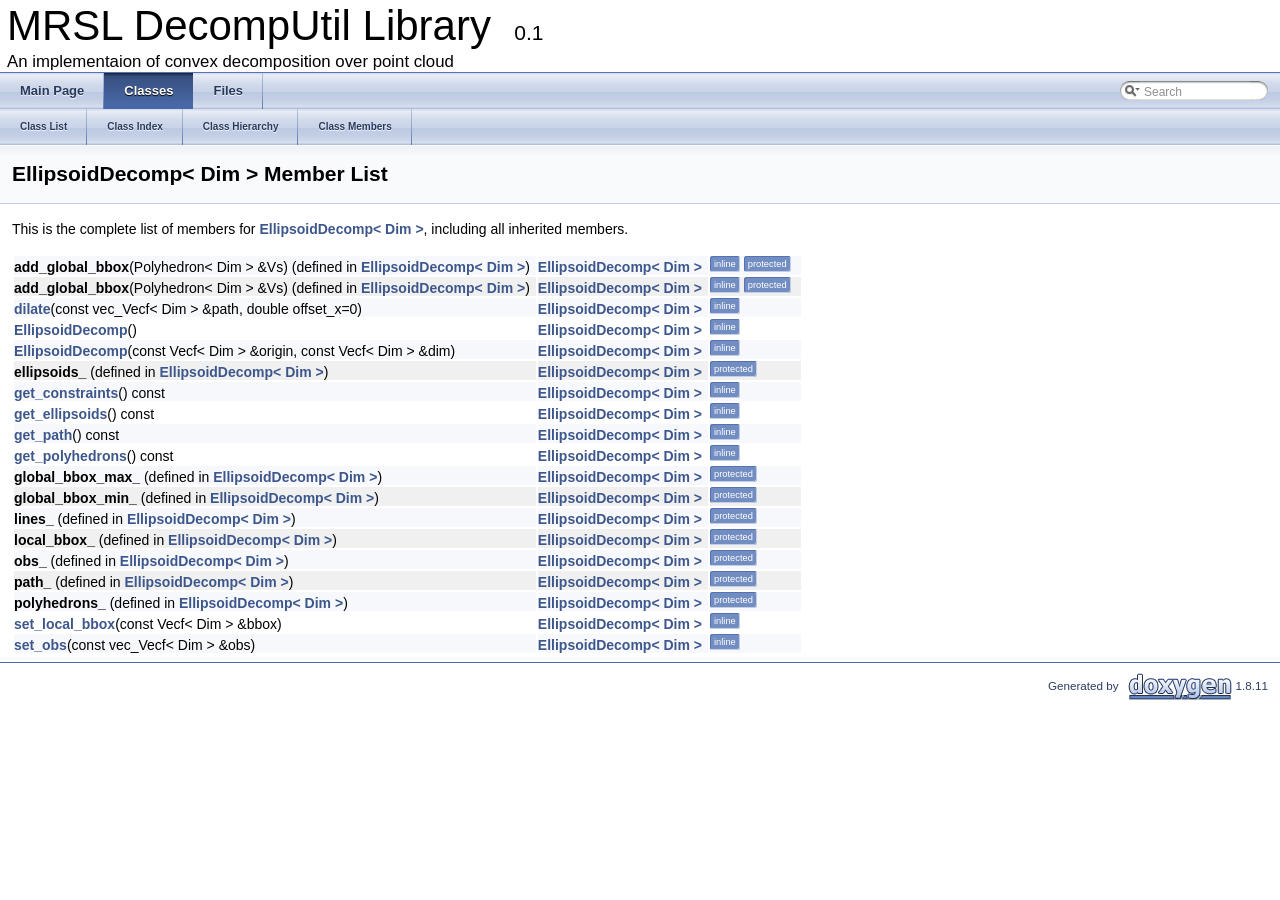
<file: simulation/car/planner/dependencies/DecompROS2/DecompUtil/docs/classEllipsoidDecomp-members.html>
<!DOCTYPE html PUBLIC "-//W3C//DTD XHTML 1.0 Transitional//EN" "http://www.w3.org/TR/xhtml1/DTD/xhtml1-transitional.dtd">
<html xmlns="http://www.w3.org/1999/xhtml">
<head>
<meta http-equiv="Content-Type" content="text/xhtml;charset=UTF-8"/>
<meta http-equiv="X-UA-Compatible" content="IE=9"/>
<meta name="generator" content="Doxygen 1.8.11"/>
<title>MRSL DecompUtil Library: Member List</title>
<link href="tabs.css" rel="stylesheet" type="text/css"/>
<script type="text/javascript" src="jquery.js"></script>
<script type="text/javascript" src="dynsections.js"></script>
<link href="search/search.css" rel="stylesheet" type="text/css"/>
<script type="text/javascript" src="search/searchdata.js"></script>
<script type="text/javascript" src="search/search.js"></script>
<script type="text/javascript">
  $(document).ready(function() { init_search(); });
</script>
<link href="doxygen.css" rel="stylesheet" type="text/css" />
</head>
<body>
<div id="top"><!-- do not remove this div, it is closed by doxygen! -->
<div id="titlearea">
<table cellspacing="0" cellpadding="0">
 <tbody>
 <tr style="height: 56px;">
  <td id="projectalign" style="padding-left: 0.5em;">
   <div id="projectname">MRSL DecompUtil Library
   &#160;<span id="projectnumber">0.1</span>
   </div>
   <div id="projectbrief">An implementaion of convex decomposition over point cloud</div>
  </td>
 </tr>
 </tbody>
</table>
</div>
<!-- end header part -->
<!-- Generated by Doxygen 1.8.11 -->
<script type="text/javascript">
var searchBox = new SearchBox("searchBox", "search",false,'Search');
</script>
  <div id="navrow1" class="tabs">
    <ul class="tablist">
      <li><a href="index.html"><span>Main&#160;Page</span></a></li>
      <li class="current"><a href="annotated.html"><span>Classes</span></a></li>
      <li><a href="files.html"><span>Files</span></a></li>
      <li>
        <div id="MSearchBox" class="MSearchBoxInactive">
        <span class="left">
          <img id="MSearchSelect" src="search/mag_sel.png"
               onmouseover="return searchBox.OnSearchSelectShow()"
               onmouseout="return searchBox.OnSearchSelectHide()"
               alt=""/>
          <input type="text" id="MSearchField" value="Search" accesskey="S"
               onfocus="searchBox.OnSearchFieldFocus(true)" 
               onblur="searchBox.OnSearchFieldFocus(false)" 
               onkeyup="searchBox.OnSearchFieldChange(event)"/>
          </span><span class="right">
            <a id="MSearchClose" href="javascript:searchBox.CloseResultsWindow()"><img id="MSearchCloseImg" border="0" src="search/close.png" alt=""/></a>
          </span>
        </div>
      </li>
    </ul>
  </div>
  <div id="navrow2" class="tabs2">
    <ul class="tablist">
      <li><a href="annotated.html"><span>Class&#160;List</span></a></li>
      <li><a href="classes.html"><span>Class&#160;Index</span></a></li>
      <li><a href="hierarchy.html"><span>Class&#160;Hierarchy</span></a></li>
      <li><a href="functions.html"><span>Class&#160;Members</span></a></li>
    </ul>
  </div>
<!-- window showing the filter options -->
<div id="MSearchSelectWindow"
     onmouseover="return searchBox.OnSearchSelectShow()"
     onmouseout="return searchBox.OnSearchSelectHide()"
     onkeydown="return searchBox.OnSearchSelectKey(event)">
</div>

<!-- iframe showing the search results (closed by default) -->
<div id="MSearchResultsWindow">
<iframe src="javascript:void(0)" frameborder="0" 
        name="MSearchResults" id="MSearchResults">
</iframe>
</div>

</div><!-- top -->
<div class="header">
  <div class="headertitle">
<div class="title">EllipsoidDecomp&lt; Dim &gt; Member List</div>  </div>
</div><!--header-->
<div class="contents">

<p>This is the complete list of members for <a class="el" href="classEllipsoidDecomp.html">EllipsoidDecomp&lt; Dim &gt;</a>, including all inherited members.</p>
<table class="directory">
  <tr bgcolor="#f0f0f0" class="even"><td class="entry"><b>add_global_bbox</b>(Polyhedron&lt; Dim &gt; &amp;Vs) (defined in <a class="el" href="classEllipsoidDecomp.html">EllipsoidDecomp&lt; Dim &gt;</a>)</td><td class="entry"><a class="el" href="classEllipsoidDecomp.html">EllipsoidDecomp&lt; Dim &gt;</a></td><td class="entry"><span class="mlabel">inline</span><span class="mlabel">protected</span></td></tr>
  <tr bgcolor="#f0f0f0"><td class="entry"><b>add_global_bbox</b>(Polyhedron&lt; Dim &gt; &amp;Vs) (defined in <a class="el" href="classEllipsoidDecomp.html">EllipsoidDecomp&lt; Dim &gt;</a>)</td><td class="entry"><a class="el" href="classEllipsoidDecomp.html">EllipsoidDecomp&lt; Dim &gt;</a></td><td class="entry"><span class="mlabel">inline</span><span class="mlabel">protected</span></td></tr>
  <tr class="even"><td class="entry"><a class="el" href="classEllipsoidDecomp.html#aaf4731df44249fe6ed026efa12d6bf63">dilate</a>(const vec_Vecf&lt; Dim &gt; &amp;path, double offset_x=0)</td><td class="entry"><a class="el" href="classEllipsoidDecomp.html">EllipsoidDecomp&lt; Dim &gt;</a></td><td class="entry"><span class="mlabel">inline</span></td></tr>
  <tr><td class="entry"><a class="el" href="classEllipsoidDecomp.html#ac6e757930647fb499d1f1ffeef01b6a4">EllipsoidDecomp</a>()</td><td class="entry"><a class="el" href="classEllipsoidDecomp.html">EllipsoidDecomp&lt; Dim &gt;</a></td><td class="entry"><span class="mlabel">inline</span></td></tr>
  <tr class="even"><td class="entry"><a class="el" href="classEllipsoidDecomp.html#a4c9617e1e2d94ead1ec921e9af7951d0">EllipsoidDecomp</a>(const Vecf&lt; Dim &gt; &amp;origin, const Vecf&lt; Dim &gt; &amp;dim)</td><td class="entry"><a class="el" href="classEllipsoidDecomp.html">EllipsoidDecomp&lt; Dim &gt;</a></td><td class="entry"><span class="mlabel">inline</span></td></tr>
  <tr bgcolor="#f0f0f0"><td class="entry"><b>ellipsoids_</b> (defined in <a class="el" href="classEllipsoidDecomp.html">EllipsoidDecomp&lt; Dim &gt;</a>)</td><td class="entry"><a class="el" href="classEllipsoidDecomp.html">EllipsoidDecomp&lt; Dim &gt;</a></td><td class="entry"><span class="mlabel">protected</span></td></tr>
  <tr class="even"><td class="entry"><a class="el" href="classEllipsoidDecomp.html#aa43d19fea353dfd9466f729c0c38c581">get_constraints</a>() const </td><td class="entry"><a class="el" href="classEllipsoidDecomp.html">EllipsoidDecomp&lt; Dim &gt;</a></td><td class="entry"><span class="mlabel">inline</span></td></tr>
  <tr><td class="entry"><a class="el" href="classEllipsoidDecomp.html#a3c8bf3ede2d7be93d74239cae76495e6">get_ellipsoids</a>() const </td><td class="entry"><a class="el" href="classEllipsoidDecomp.html">EllipsoidDecomp&lt; Dim &gt;</a></td><td class="entry"><span class="mlabel">inline</span></td></tr>
  <tr class="even"><td class="entry"><a class="el" href="classEllipsoidDecomp.html#ad880fd3bbaa9b5ccefcbc4317bbc68a5">get_path</a>() const </td><td class="entry"><a class="el" href="classEllipsoidDecomp.html">EllipsoidDecomp&lt; Dim &gt;</a></td><td class="entry"><span class="mlabel">inline</span></td></tr>
  <tr><td class="entry"><a class="el" href="classEllipsoidDecomp.html#a111a2f74f8cc807d15e70e121bf03f7c">get_polyhedrons</a>() const </td><td class="entry"><a class="el" href="classEllipsoidDecomp.html">EllipsoidDecomp&lt; Dim &gt;</a></td><td class="entry"><span class="mlabel">inline</span></td></tr>
  <tr bgcolor="#f0f0f0" class="even"><td class="entry"><b>global_bbox_max_</b> (defined in <a class="el" href="classEllipsoidDecomp.html">EllipsoidDecomp&lt; Dim &gt;</a>)</td><td class="entry"><a class="el" href="classEllipsoidDecomp.html">EllipsoidDecomp&lt; Dim &gt;</a></td><td class="entry"><span class="mlabel">protected</span></td></tr>
  <tr bgcolor="#f0f0f0"><td class="entry"><b>global_bbox_min_</b> (defined in <a class="el" href="classEllipsoidDecomp.html">EllipsoidDecomp&lt; Dim &gt;</a>)</td><td class="entry"><a class="el" href="classEllipsoidDecomp.html">EllipsoidDecomp&lt; Dim &gt;</a></td><td class="entry"><span class="mlabel">protected</span></td></tr>
  <tr bgcolor="#f0f0f0" class="even"><td class="entry"><b>lines_</b> (defined in <a class="el" href="classEllipsoidDecomp.html">EllipsoidDecomp&lt; Dim &gt;</a>)</td><td class="entry"><a class="el" href="classEllipsoidDecomp.html">EllipsoidDecomp&lt; Dim &gt;</a></td><td class="entry"><span class="mlabel">protected</span></td></tr>
  <tr bgcolor="#f0f0f0"><td class="entry"><b>local_bbox_</b> (defined in <a class="el" href="classEllipsoidDecomp.html">EllipsoidDecomp&lt; Dim &gt;</a>)</td><td class="entry"><a class="el" href="classEllipsoidDecomp.html">EllipsoidDecomp&lt; Dim &gt;</a></td><td class="entry"><span class="mlabel">protected</span></td></tr>
  <tr bgcolor="#f0f0f0" class="even"><td class="entry"><b>obs_</b> (defined in <a class="el" href="classEllipsoidDecomp.html">EllipsoidDecomp&lt; Dim &gt;</a>)</td><td class="entry"><a class="el" href="classEllipsoidDecomp.html">EllipsoidDecomp&lt; Dim &gt;</a></td><td class="entry"><span class="mlabel">protected</span></td></tr>
  <tr bgcolor="#f0f0f0"><td class="entry"><b>path_</b> (defined in <a class="el" href="classEllipsoidDecomp.html">EllipsoidDecomp&lt; Dim &gt;</a>)</td><td class="entry"><a class="el" href="classEllipsoidDecomp.html">EllipsoidDecomp&lt; Dim &gt;</a></td><td class="entry"><span class="mlabel">protected</span></td></tr>
  <tr bgcolor="#f0f0f0" class="even"><td class="entry"><b>polyhedrons_</b> (defined in <a class="el" href="classEllipsoidDecomp.html">EllipsoidDecomp&lt; Dim &gt;</a>)</td><td class="entry"><a class="el" href="classEllipsoidDecomp.html">EllipsoidDecomp&lt; Dim &gt;</a></td><td class="entry"><span class="mlabel">protected</span></td></tr>
  <tr><td class="entry"><a class="el" href="classEllipsoidDecomp.html#a3a98cbbe53c7d641b12bc9bb5916d8d6">set_local_bbox</a>(const Vecf&lt; Dim &gt; &amp;bbox)</td><td class="entry"><a class="el" href="classEllipsoidDecomp.html">EllipsoidDecomp&lt; Dim &gt;</a></td><td class="entry"><span class="mlabel">inline</span></td></tr>
  <tr class="even"><td class="entry"><a class="el" href="classEllipsoidDecomp.html#aa3ea99617acd7f626ac7e731be9bea9f">set_obs</a>(const vec_Vecf&lt; Dim &gt; &amp;obs)</td><td class="entry"><a class="el" href="classEllipsoidDecomp.html">EllipsoidDecomp&lt; Dim &gt;</a></td><td class="entry"><span class="mlabel">inline</span></td></tr>
</table></div><!-- contents -->
<!-- start footer part -->
<hr class="footer"/><address class="footer"><small>
Generated by &#160;<a href="http://www.doxygen.org/index.html">
<img class="footer" src="doxygen.png" alt="doxygen"/>
</a> 1.8.11
</small></address>
</body>
</html>
</file>
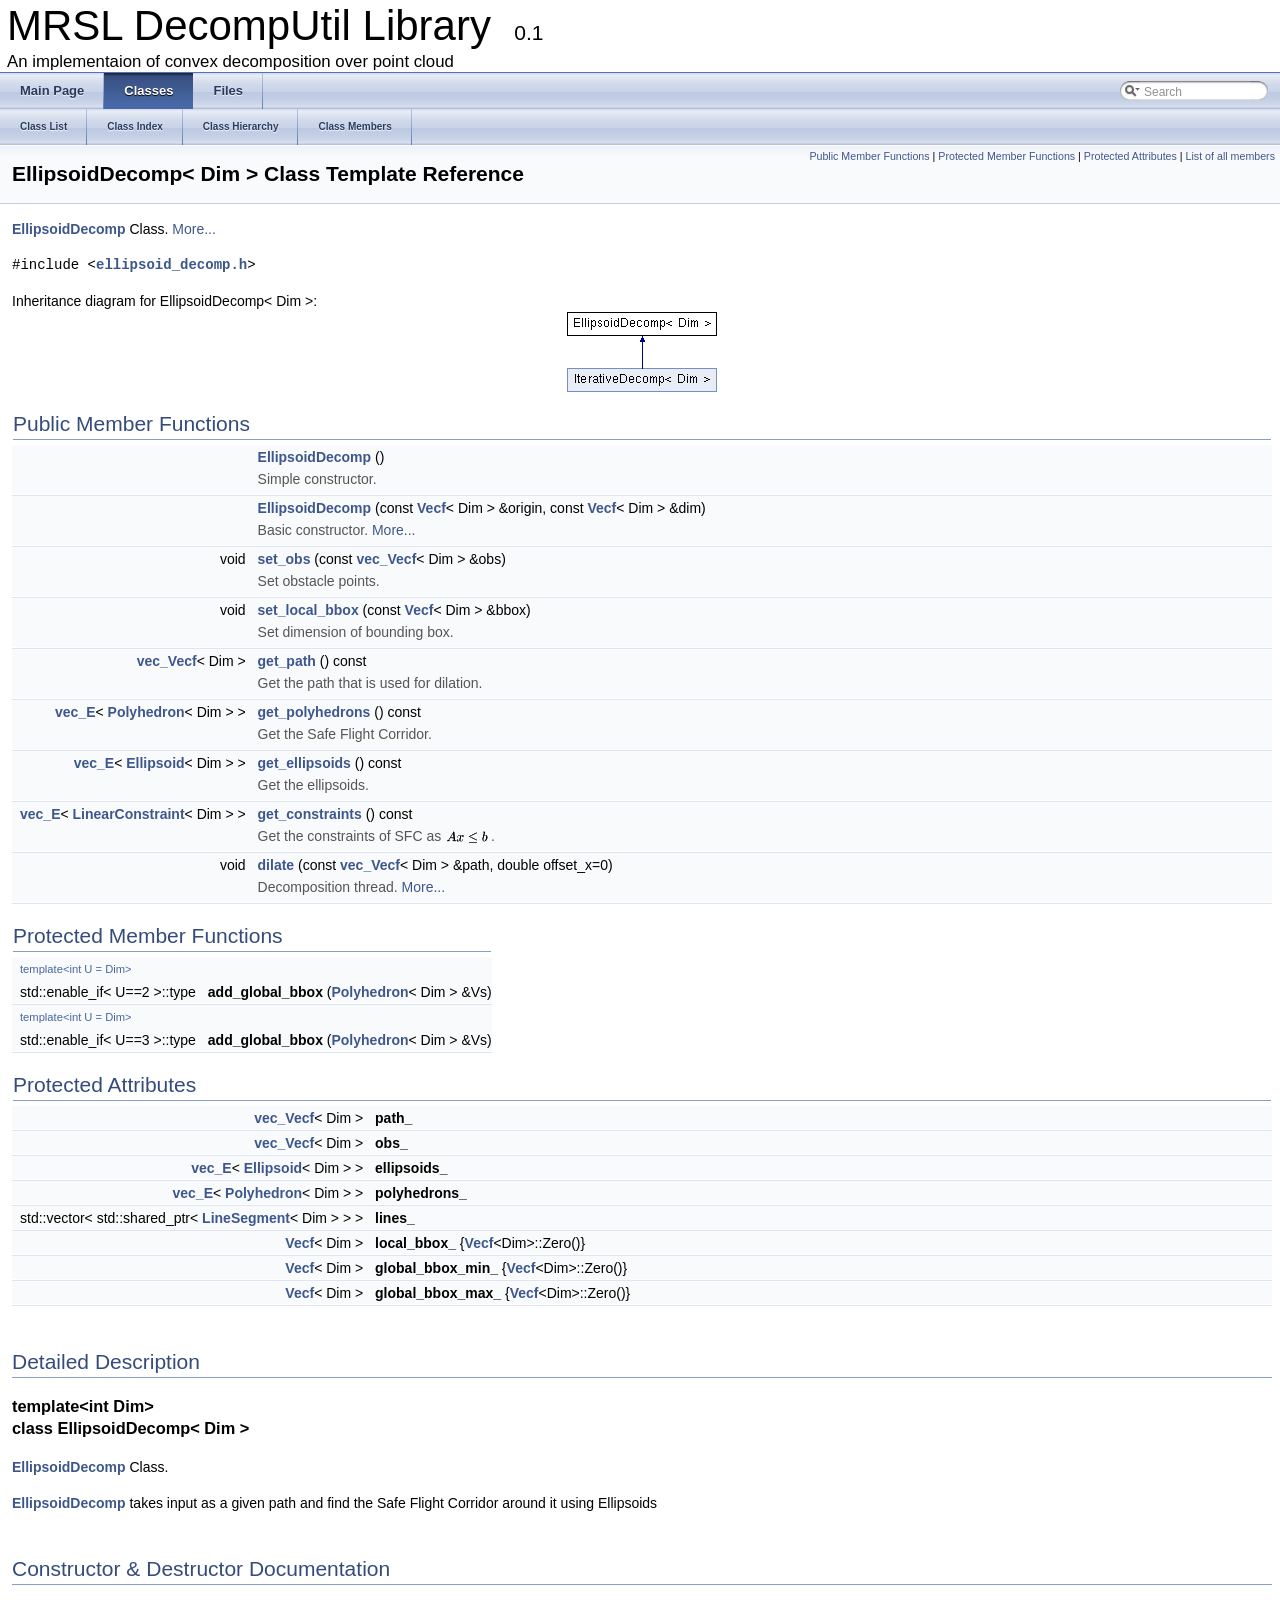
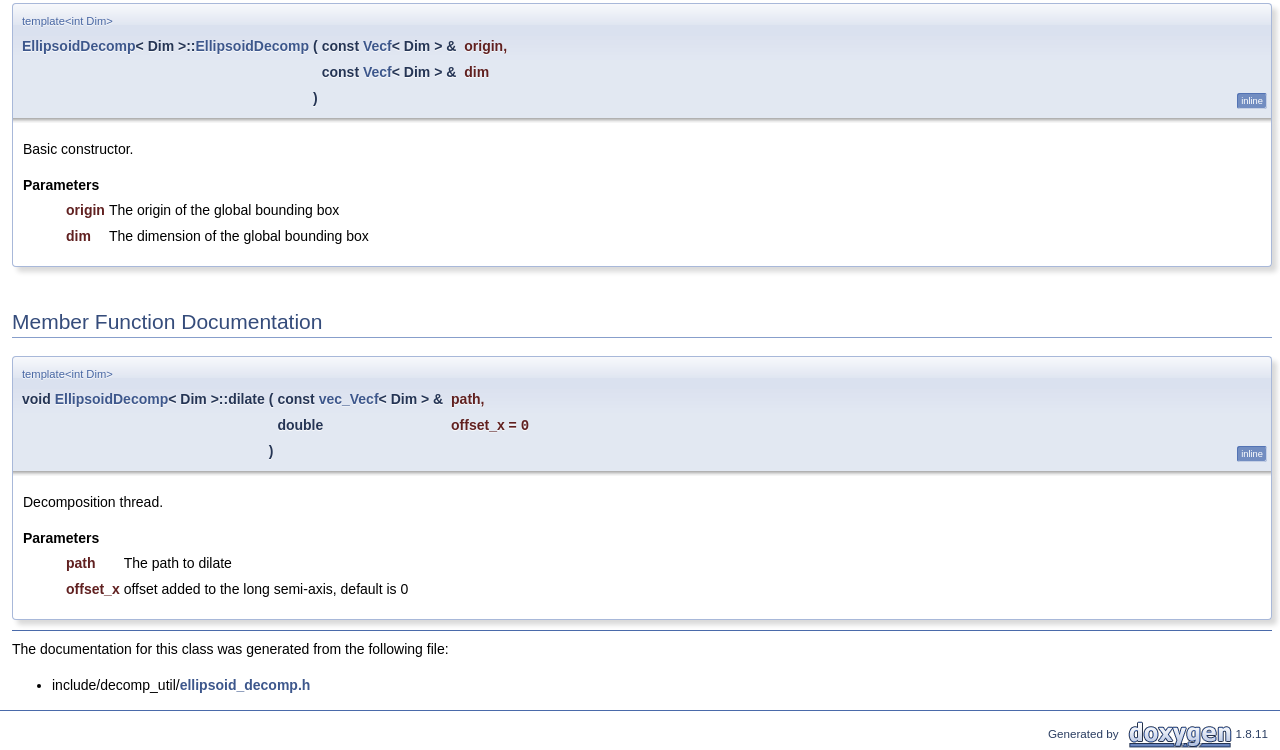
<file: simulation/car/planner/dependencies/DecompROS2/DecompUtil/docs/classEllipsoidDecomp.html>
<!DOCTYPE html PUBLIC "-//W3C//DTD XHTML 1.0 Transitional//EN" "http://www.w3.org/TR/xhtml1/DTD/xhtml1-transitional.dtd">
<html xmlns="http://www.w3.org/1999/xhtml">
<head>
<meta http-equiv="Content-Type" content="text/xhtml;charset=UTF-8"/>
<meta http-equiv="X-UA-Compatible" content="IE=9"/>
<meta name="generator" content="Doxygen 1.8.11"/>
<title>MRSL DecompUtil Library: EllipsoidDecomp&lt; Dim &gt; Class Template Reference</title>
<link href="tabs.css" rel="stylesheet" type="text/css"/>
<script type="text/javascript" src="jquery.js"></script>
<script type="text/javascript" src="dynsections.js"></script>
<link href="search/search.css" rel="stylesheet" type="text/css"/>
<script type="text/javascript" src="search/searchdata.js"></script>
<script type="text/javascript" src="search/search.js"></script>
<script type="text/javascript">
  $(document).ready(function() { init_search(); });
</script>
<link href="doxygen.css" rel="stylesheet" type="text/css" />
</head>
<body>
<div id="top"><!-- do not remove this div, it is closed by doxygen! -->
<div id="titlearea">
<table cellspacing="0" cellpadding="0">
 <tbody>
 <tr style="height: 56px;">
  <td id="projectalign" style="padding-left: 0.5em;">
   <div id="projectname">MRSL DecompUtil Library
   &#160;<span id="projectnumber">0.1</span>
   </div>
   <div id="projectbrief">An implementaion of convex decomposition over point cloud</div>
  </td>
 </tr>
 </tbody>
</table>
</div>
<!-- end header part -->
<!-- Generated by Doxygen 1.8.11 -->
<script type="text/javascript">
var searchBox = new SearchBox("searchBox", "search",false,'Search');
</script>
  <div id="navrow1" class="tabs">
    <ul class="tablist">
      <li><a href="index.html"><span>Main&#160;Page</span></a></li>
      <li class="current"><a href="annotated.html"><span>Classes</span></a></li>
      <li><a href="files.html"><span>Files</span></a></li>
      <li>
        <div id="MSearchBox" class="MSearchBoxInactive">
        <span class="left">
          <img id="MSearchSelect" src="search/mag_sel.png"
               onmouseover="return searchBox.OnSearchSelectShow()"
               onmouseout="return searchBox.OnSearchSelectHide()"
               alt=""/>
          <input type="text" id="MSearchField" value="Search" accesskey="S"
               onfocus="searchBox.OnSearchFieldFocus(true)" 
               onblur="searchBox.OnSearchFieldFocus(false)" 
               onkeyup="searchBox.OnSearchFieldChange(event)"/>
          </span><span class="right">
            <a id="MSearchClose" href="javascript:searchBox.CloseResultsWindow()"><img id="MSearchCloseImg" border="0" src="search/close.png" alt=""/></a>
          </span>
        </div>
      </li>
    </ul>
  </div>
  <div id="navrow2" class="tabs2">
    <ul class="tablist">
      <li><a href="annotated.html"><span>Class&#160;List</span></a></li>
      <li><a href="classes.html"><span>Class&#160;Index</span></a></li>
      <li><a href="hierarchy.html"><span>Class&#160;Hierarchy</span></a></li>
      <li><a href="functions.html"><span>Class&#160;Members</span></a></li>
    </ul>
  </div>
<!-- window showing the filter options -->
<div id="MSearchSelectWindow"
     onmouseover="return searchBox.OnSearchSelectShow()"
     onmouseout="return searchBox.OnSearchSelectHide()"
     onkeydown="return searchBox.OnSearchSelectKey(event)">
</div>

<!-- iframe showing the search results (closed by default) -->
<div id="MSearchResultsWindow">
<iframe src="javascript:void(0)" frameborder="0" 
        name="MSearchResults" id="MSearchResults">
</iframe>
</div>

</div><!-- top -->
<div class="header">
  <div class="summary">
<a href="#pub-methods">Public Member Functions</a> &#124;
<a href="#pro-methods">Protected Member Functions</a> &#124;
<a href="#pro-attribs">Protected Attributes</a> &#124;
<a href="classEllipsoidDecomp-members.html">List of all members</a>  </div>
  <div class="headertitle">
<div class="title">EllipsoidDecomp&lt; Dim &gt; Class Template Reference</div>  </div>
</div><!--header-->
<div class="contents">

<p><a class="el" href="classEllipsoidDecomp.html" title="EllipsoidDecomp Class. ">EllipsoidDecomp</a> Class.  
 <a href="classEllipsoidDecomp.html#details">More...</a></p>

<p><code>#include &lt;<a class="el" href="ellipsoid__decomp_8h_source.html">ellipsoid_decomp.h</a>&gt;</code></p>
<div class="dynheader">
Inheritance diagram for EllipsoidDecomp&lt; Dim &gt;:</div>
<div class="dyncontent">
 <div class="center">
  <img src="classEllipsoidDecomp.png" usemap="#EllipsoidDecomp_3C_20Dim_20_3E_map" alt=""/>
  <map id="EllipsoidDecomp_3C_20Dim_20_3E_map" name="EllipsoidDecomp&lt; Dim &gt;_map">
<area href="classIterativeDecomp.html" title="IterativeDecomp Class. " alt="IterativeDecomp&lt; Dim &gt;" shape="rect" coords="0,56,150,80"/>
</map>
 </div></div>
<table class="memberdecls">
<tr class="heading"><td colspan="2"><h2 class="groupheader"><a name="pub-methods"></a>
Public Member Functions</h2></td></tr>
<tr class="memitem:ac6e757930647fb499d1f1ffeef01b6a4"><td class="memItemLeft" align="right" valign="top"><a class="anchor" id="ac6e757930647fb499d1f1ffeef01b6a4"></a>
&#160;</td><td class="memItemRight" valign="bottom"><a class="el" href="classEllipsoidDecomp.html#ac6e757930647fb499d1f1ffeef01b6a4">EllipsoidDecomp</a> ()</td></tr>
<tr class="memdesc:ac6e757930647fb499d1f1ffeef01b6a4"><td class="mdescLeft">&#160;</td><td class="mdescRight">Simple constructor. <br /></td></tr>
<tr class="separator:ac6e757930647fb499d1f1ffeef01b6a4"><td class="memSeparator" colspan="2">&#160;</td></tr>
<tr class="memitem:a4c9617e1e2d94ead1ec921e9af7951d0"><td class="memItemLeft" align="right" valign="top">&#160;</td><td class="memItemRight" valign="bottom"><a class="el" href="classEllipsoidDecomp.html#a4c9617e1e2d94ead1ec921e9af7951d0">EllipsoidDecomp</a> (const <a class="el" href="data__type_8h.html#a3a0c45655a5e009e56634ccde0c5c575">Vecf</a>&lt; Dim &gt; &amp;origin, const <a class="el" href="data__type_8h.html#a3a0c45655a5e009e56634ccde0c5c575">Vecf</a>&lt; Dim &gt; &amp;dim)</td></tr>
<tr class="memdesc:a4c9617e1e2d94ead1ec921e9af7951d0"><td class="mdescLeft">&#160;</td><td class="mdescRight">Basic constructor.  <a href="#a4c9617e1e2d94ead1ec921e9af7951d0">More...</a><br /></td></tr>
<tr class="separator:a4c9617e1e2d94ead1ec921e9af7951d0"><td class="memSeparator" colspan="2">&#160;</td></tr>
<tr class="memitem:aa3ea99617acd7f626ac7e731be9bea9f"><td class="memItemLeft" align="right" valign="top"><a class="anchor" id="aa3ea99617acd7f626ac7e731be9bea9f"></a>
void&#160;</td><td class="memItemRight" valign="bottom"><a class="el" href="classEllipsoidDecomp.html#aa3ea99617acd7f626ac7e731be9bea9f">set_obs</a> (const <a class="el" href="data__type_8h.html#a74599b2a677a5186ef71a2a690c6171d">vec_Vecf</a>&lt; Dim &gt; &amp;obs)</td></tr>
<tr class="memdesc:aa3ea99617acd7f626ac7e731be9bea9f"><td class="mdescLeft">&#160;</td><td class="mdescRight">Set obstacle points. <br /></td></tr>
<tr class="separator:aa3ea99617acd7f626ac7e731be9bea9f"><td class="memSeparator" colspan="2">&#160;</td></tr>
<tr class="memitem:a3a98cbbe53c7d641b12bc9bb5916d8d6"><td class="memItemLeft" align="right" valign="top"><a class="anchor" id="a3a98cbbe53c7d641b12bc9bb5916d8d6"></a>
void&#160;</td><td class="memItemRight" valign="bottom"><a class="el" href="classEllipsoidDecomp.html#a3a98cbbe53c7d641b12bc9bb5916d8d6">set_local_bbox</a> (const <a class="el" href="data__type_8h.html#a3a0c45655a5e009e56634ccde0c5c575">Vecf</a>&lt; Dim &gt; &amp;bbox)</td></tr>
<tr class="memdesc:a3a98cbbe53c7d641b12bc9bb5916d8d6"><td class="mdescLeft">&#160;</td><td class="mdescRight">Set dimension of bounding box. <br /></td></tr>
<tr class="separator:a3a98cbbe53c7d641b12bc9bb5916d8d6"><td class="memSeparator" colspan="2">&#160;</td></tr>
<tr class="memitem:ad880fd3bbaa9b5ccefcbc4317bbc68a5"><td class="memItemLeft" align="right" valign="top"><a class="anchor" id="ad880fd3bbaa9b5ccefcbc4317bbc68a5"></a>
<a class="el" href="data__type_8h.html#a74599b2a677a5186ef71a2a690c6171d">vec_Vecf</a>&lt; Dim &gt;&#160;</td><td class="memItemRight" valign="bottom"><a class="el" href="classEllipsoidDecomp.html#ad880fd3bbaa9b5ccefcbc4317bbc68a5">get_path</a> () const </td></tr>
<tr class="memdesc:ad880fd3bbaa9b5ccefcbc4317bbc68a5"><td class="mdescLeft">&#160;</td><td class="mdescRight">Get the path that is used for dilation. <br /></td></tr>
<tr class="separator:ad880fd3bbaa9b5ccefcbc4317bbc68a5"><td class="memSeparator" colspan="2">&#160;</td></tr>
<tr class="memitem:a111a2f74f8cc807d15e70e121bf03f7c"><td class="memItemLeft" align="right" valign="top"><a class="anchor" id="a111a2f74f8cc807d15e70e121bf03f7c"></a>
<a class="el" href="data__type_8h.html#a30c607180de5bc1b7c30f5cbaf9b188b">vec_E</a>&lt; <a class="el" href="structPolyhedron.html">Polyhedron</a>&lt; Dim &gt; &gt;&#160;</td><td class="memItemRight" valign="bottom"><a class="el" href="classEllipsoidDecomp.html#a111a2f74f8cc807d15e70e121bf03f7c">get_polyhedrons</a> () const </td></tr>
<tr class="memdesc:a111a2f74f8cc807d15e70e121bf03f7c"><td class="mdescLeft">&#160;</td><td class="mdescRight">Get the Safe Flight Corridor. <br /></td></tr>
<tr class="separator:a111a2f74f8cc807d15e70e121bf03f7c"><td class="memSeparator" colspan="2">&#160;</td></tr>
<tr class="memitem:a3c8bf3ede2d7be93d74239cae76495e6"><td class="memItemLeft" align="right" valign="top"><a class="anchor" id="a3c8bf3ede2d7be93d74239cae76495e6"></a>
<a class="el" href="data__type_8h.html#a30c607180de5bc1b7c30f5cbaf9b188b">vec_E</a>&lt; <a class="el" href="structEllipsoid.html">Ellipsoid</a>&lt; Dim &gt; &gt;&#160;</td><td class="memItemRight" valign="bottom"><a class="el" href="classEllipsoidDecomp.html#a3c8bf3ede2d7be93d74239cae76495e6">get_ellipsoids</a> () const </td></tr>
<tr class="memdesc:a3c8bf3ede2d7be93d74239cae76495e6"><td class="mdescLeft">&#160;</td><td class="mdescRight">Get the ellipsoids. <br /></td></tr>
<tr class="separator:a3c8bf3ede2d7be93d74239cae76495e6"><td class="memSeparator" colspan="2">&#160;</td></tr>
<tr class="memitem:aa43d19fea353dfd9466f729c0c38c581"><td class="memItemLeft" align="right" valign="top"><a class="anchor" id="aa43d19fea353dfd9466f729c0c38c581"></a>
<a class="el" href="data__type_8h.html#a30c607180de5bc1b7c30f5cbaf9b188b">vec_E</a>&lt; <a class="el" href="structLinearConstraint.html">LinearConstraint</a>&lt; Dim &gt; &gt;&#160;</td><td class="memItemRight" valign="bottom"><a class="el" href="classEllipsoidDecomp.html#aa43d19fea353dfd9466f729c0c38c581">get_constraints</a> () const </td></tr>
<tr class="memdesc:aa43d19fea353dfd9466f729c0c38c581"><td class="mdescLeft">&#160;</td><td class="mdescRight">Get the constraints of SFC as <img class="formulaInl" alt="$Ax\leq b $" src="form_2.png"/>. <br /></td></tr>
<tr class="separator:aa43d19fea353dfd9466f729c0c38c581"><td class="memSeparator" colspan="2">&#160;</td></tr>
<tr class="memitem:aaf4731df44249fe6ed026efa12d6bf63"><td class="memItemLeft" align="right" valign="top">void&#160;</td><td class="memItemRight" valign="bottom"><a class="el" href="classEllipsoidDecomp.html#aaf4731df44249fe6ed026efa12d6bf63">dilate</a> (const <a class="el" href="data__type_8h.html#a74599b2a677a5186ef71a2a690c6171d">vec_Vecf</a>&lt; Dim &gt; &amp;path, double offset_x=0)</td></tr>
<tr class="memdesc:aaf4731df44249fe6ed026efa12d6bf63"><td class="mdescLeft">&#160;</td><td class="mdescRight">Decomposition thread.  <a href="#aaf4731df44249fe6ed026efa12d6bf63">More...</a><br /></td></tr>
<tr class="separator:aaf4731df44249fe6ed026efa12d6bf63"><td class="memSeparator" colspan="2">&#160;</td></tr>
</table><table class="memberdecls">
<tr class="heading"><td colspan="2"><h2 class="groupheader"><a name="pro-methods"></a>
Protected Member Functions</h2></td></tr>
<tr class="memitem:a0edf48b6b7eba9554239b3d97f4ea481"><td class="memTemplParams" colspan="2"><a class="anchor" id="a0edf48b6b7eba9554239b3d97f4ea481"></a>
template&lt;int U = Dim&gt; </td></tr>
<tr class="memitem:a0edf48b6b7eba9554239b3d97f4ea481"><td class="memTemplItemLeft" align="right" valign="top">std::enable_if&lt; U==2 &gt;::type&#160;</td><td class="memTemplItemRight" valign="bottom"><b>add_global_bbox</b> (<a class="el" href="structPolyhedron.html">Polyhedron</a>&lt; Dim &gt; &amp;Vs)</td></tr>
<tr class="separator:a0edf48b6b7eba9554239b3d97f4ea481"><td class="memSeparator" colspan="2">&#160;</td></tr>
<tr class="memitem:abc6fcd67502ba7e59fdf8a72a4f0ed1f"><td class="memTemplParams" colspan="2"><a class="anchor" id="abc6fcd67502ba7e59fdf8a72a4f0ed1f"></a>
template&lt;int U = Dim&gt; </td></tr>
<tr class="memitem:abc6fcd67502ba7e59fdf8a72a4f0ed1f"><td class="memTemplItemLeft" align="right" valign="top">std::enable_if&lt; U==3 &gt;::type&#160;</td><td class="memTemplItemRight" valign="bottom"><b>add_global_bbox</b> (<a class="el" href="structPolyhedron.html">Polyhedron</a>&lt; Dim &gt; &amp;Vs)</td></tr>
<tr class="separator:abc6fcd67502ba7e59fdf8a72a4f0ed1f"><td class="memSeparator" colspan="2">&#160;</td></tr>
</table><table class="memberdecls">
<tr class="heading"><td colspan="2"><h2 class="groupheader"><a name="pro-attribs"></a>
Protected Attributes</h2></td></tr>
<tr class="memitem:a1c891943d9a1b162ebcc556627f5c892"><td class="memItemLeft" align="right" valign="top"><a class="anchor" id="a1c891943d9a1b162ebcc556627f5c892"></a>
<a class="el" href="data__type_8h.html#a74599b2a677a5186ef71a2a690c6171d">vec_Vecf</a>&lt; Dim &gt;&#160;</td><td class="memItemRight" valign="bottom"><b>path_</b></td></tr>
<tr class="separator:a1c891943d9a1b162ebcc556627f5c892"><td class="memSeparator" colspan="2">&#160;</td></tr>
<tr class="memitem:a1be4eb578f3713dbc1ff66bd4bd717ae"><td class="memItemLeft" align="right" valign="top"><a class="anchor" id="a1be4eb578f3713dbc1ff66bd4bd717ae"></a>
<a class="el" href="data__type_8h.html#a74599b2a677a5186ef71a2a690c6171d">vec_Vecf</a>&lt; Dim &gt;&#160;</td><td class="memItemRight" valign="bottom"><b>obs_</b></td></tr>
<tr class="separator:a1be4eb578f3713dbc1ff66bd4bd717ae"><td class="memSeparator" colspan="2">&#160;</td></tr>
<tr class="memitem:a88301af066a094537a18a85cc291eb0b"><td class="memItemLeft" align="right" valign="top"><a class="anchor" id="a88301af066a094537a18a85cc291eb0b"></a>
<a class="el" href="data__type_8h.html#a30c607180de5bc1b7c30f5cbaf9b188b">vec_E</a>&lt; <a class="el" href="structEllipsoid.html">Ellipsoid</a>&lt; Dim &gt; &gt;&#160;</td><td class="memItemRight" valign="bottom"><b>ellipsoids_</b></td></tr>
<tr class="separator:a88301af066a094537a18a85cc291eb0b"><td class="memSeparator" colspan="2">&#160;</td></tr>
<tr class="memitem:a7484d4146d363737aed364e8732dca68"><td class="memItemLeft" align="right" valign="top"><a class="anchor" id="a7484d4146d363737aed364e8732dca68"></a>
<a class="el" href="data__type_8h.html#a30c607180de5bc1b7c30f5cbaf9b188b">vec_E</a>&lt; <a class="el" href="structPolyhedron.html">Polyhedron</a>&lt; Dim &gt; &gt;&#160;</td><td class="memItemRight" valign="bottom"><b>polyhedrons_</b></td></tr>
<tr class="separator:a7484d4146d363737aed364e8732dca68"><td class="memSeparator" colspan="2">&#160;</td></tr>
<tr class="memitem:a80a07a0f456f39575c18550aebf90e84"><td class="memItemLeft" align="right" valign="top"><a class="anchor" id="a80a07a0f456f39575c18550aebf90e84"></a>
std::vector&lt; std::shared_ptr&lt; <a class="el" href="classLineSegment.html">LineSegment</a>&lt; Dim &gt; &gt; &gt;&#160;</td><td class="memItemRight" valign="bottom"><b>lines_</b></td></tr>
<tr class="separator:a80a07a0f456f39575c18550aebf90e84"><td class="memSeparator" colspan="2">&#160;</td></tr>
<tr class="memitem:a69b95e23b084237613bd8d8bf413ca5d"><td class="memItemLeft" align="right" valign="top"><a class="anchor" id="a69b95e23b084237613bd8d8bf413ca5d"></a>
<a class="el" href="data__type_8h.html#a3a0c45655a5e009e56634ccde0c5c575">Vecf</a>&lt; Dim &gt;&#160;</td><td class="memItemRight" valign="bottom"><b>local_bbox_</b> {<a class="el" href="data__type_8h.html#a3a0c45655a5e009e56634ccde0c5c575">Vecf</a>&lt;Dim&gt;::Zero()}</td></tr>
<tr class="separator:a69b95e23b084237613bd8d8bf413ca5d"><td class="memSeparator" colspan="2">&#160;</td></tr>
<tr class="memitem:add523555244d798e174367bea7c58a97"><td class="memItemLeft" align="right" valign="top"><a class="anchor" id="add523555244d798e174367bea7c58a97"></a>
<a class="el" href="data__type_8h.html#a3a0c45655a5e009e56634ccde0c5c575">Vecf</a>&lt; Dim &gt;&#160;</td><td class="memItemRight" valign="bottom"><b>global_bbox_min_</b> {<a class="el" href="data__type_8h.html#a3a0c45655a5e009e56634ccde0c5c575">Vecf</a>&lt;Dim&gt;::Zero()}</td></tr>
<tr class="separator:add523555244d798e174367bea7c58a97"><td class="memSeparator" colspan="2">&#160;</td></tr>
<tr class="memitem:a8e63353c575e5b01d85561356da57fb0"><td class="memItemLeft" align="right" valign="top"><a class="anchor" id="a8e63353c575e5b01d85561356da57fb0"></a>
<a class="el" href="data__type_8h.html#a3a0c45655a5e009e56634ccde0c5c575">Vecf</a>&lt; Dim &gt;&#160;</td><td class="memItemRight" valign="bottom"><b>global_bbox_max_</b> {<a class="el" href="data__type_8h.html#a3a0c45655a5e009e56634ccde0c5c575">Vecf</a>&lt;Dim&gt;::Zero()}</td></tr>
<tr class="separator:a8e63353c575e5b01d85561356da57fb0"><td class="memSeparator" colspan="2">&#160;</td></tr>
</table>
<a name="details" id="details"></a><h2 class="groupheader">Detailed Description</h2>
<div class="textblock"><h3>template&lt;int Dim&gt;<br />
class EllipsoidDecomp&lt; Dim &gt;</h3>

<p><a class="el" href="classEllipsoidDecomp.html" title="EllipsoidDecomp Class. ">EllipsoidDecomp</a> Class. </p>
<p><a class="el" href="classEllipsoidDecomp.html" title="EllipsoidDecomp Class. ">EllipsoidDecomp</a> takes input as a given path and find the Safe Flight Corridor around it using Ellipsoids </p>
</div><h2 class="groupheader">Constructor &amp; Destructor Documentation</h2>
<a class="anchor" id="a4c9617e1e2d94ead1ec921e9af7951d0"></a>
<div class="memitem">
<div class="memproto">
<div class="memtemplate">
template&lt;int Dim&gt; </div>
<table class="mlabels">
  <tr>
  <td class="mlabels-left">
      <table class="memname">
        <tr>
          <td class="memname"><a class="el" href="classEllipsoidDecomp.html">EllipsoidDecomp</a>&lt; Dim &gt;::<a class="el" href="classEllipsoidDecomp.html">EllipsoidDecomp</a> </td>
          <td>(</td>
          <td class="paramtype">const <a class="el" href="data__type_8h.html#a3a0c45655a5e009e56634ccde0c5c575">Vecf</a>&lt; Dim &gt; &amp;&#160;</td>
          <td class="paramname"><em>origin</em>, </td>
        </tr>
        <tr>
          <td class="paramkey"></td>
          <td></td>
          <td class="paramtype">const <a class="el" href="data__type_8h.html#a3a0c45655a5e009e56634ccde0c5c575">Vecf</a>&lt; Dim &gt; &amp;&#160;</td>
          <td class="paramname"><em>dim</em>&#160;</td>
        </tr>
        <tr>
          <td></td>
          <td>)</td>
          <td></td><td></td>
        </tr>
      </table>
  </td>
  <td class="mlabels-right">
<span class="mlabels"><span class="mlabel">inline</span></span>  </td>
  </tr>
</table>
</div><div class="memdoc">

<p>Basic constructor. </p>
<dl class="params"><dt>Parameters</dt><dd>
  <table class="params">
    <tr><td class="paramname">origin</td><td>The origin of the global bounding box </td></tr>
    <tr><td class="paramname">dim</td><td>The dimension of the global bounding box </td></tr>
  </table>
  </dd>
</dl>

</div>
</div>
<h2 class="groupheader">Member Function Documentation</h2>
<a class="anchor" id="aaf4731df44249fe6ed026efa12d6bf63"></a>
<div class="memitem">
<div class="memproto">
<div class="memtemplate">
template&lt;int Dim&gt; </div>
<table class="mlabels">
  <tr>
  <td class="mlabels-left">
      <table class="memname">
        <tr>
          <td class="memname">void <a class="el" href="classEllipsoidDecomp.html">EllipsoidDecomp</a>&lt; Dim &gt;::dilate </td>
          <td>(</td>
          <td class="paramtype">const <a class="el" href="data__type_8h.html#a74599b2a677a5186ef71a2a690c6171d">vec_Vecf</a>&lt; Dim &gt; &amp;&#160;</td>
          <td class="paramname"><em>path</em>, </td>
        </tr>
        <tr>
          <td class="paramkey"></td>
          <td></td>
          <td class="paramtype">double&#160;</td>
          <td class="paramname"><em>offset_x</em> = <code>0</code>&#160;</td>
        </tr>
        <tr>
          <td></td>
          <td>)</td>
          <td></td><td></td>
        </tr>
      </table>
  </td>
  <td class="mlabels-right">
<span class="mlabels"><span class="mlabel">inline</span></span>  </td>
  </tr>
</table>
</div><div class="memdoc">

<p>Decomposition thread. </p>
<dl class="params"><dt>Parameters</dt><dd>
  <table class="params">
    <tr><td class="paramname">path</td><td>The path to dilate </td></tr>
    <tr><td class="paramname">offset_x</td><td>offset added to the long semi-axis, default is 0 </td></tr>
  </table>
  </dd>
</dl>

</div>
</div>
<hr/>The documentation for this class was generated from the following file:<ul>
<li>include/decomp_util/<a class="el" href="ellipsoid__decomp_8h_source.html">ellipsoid_decomp.h</a></li>
</ul>
</div><!-- contents -->
<!-- start footer part -->
<hr class="footer"/><address class="footer"><small>
Generated by &#160;<a href="http://www.doxygen.org/index.html">
<img class="footer" src="doxygen.png" alt="doxygen"/>
</a> 1.8.11
</small></address>
</body>
</html>
</file>
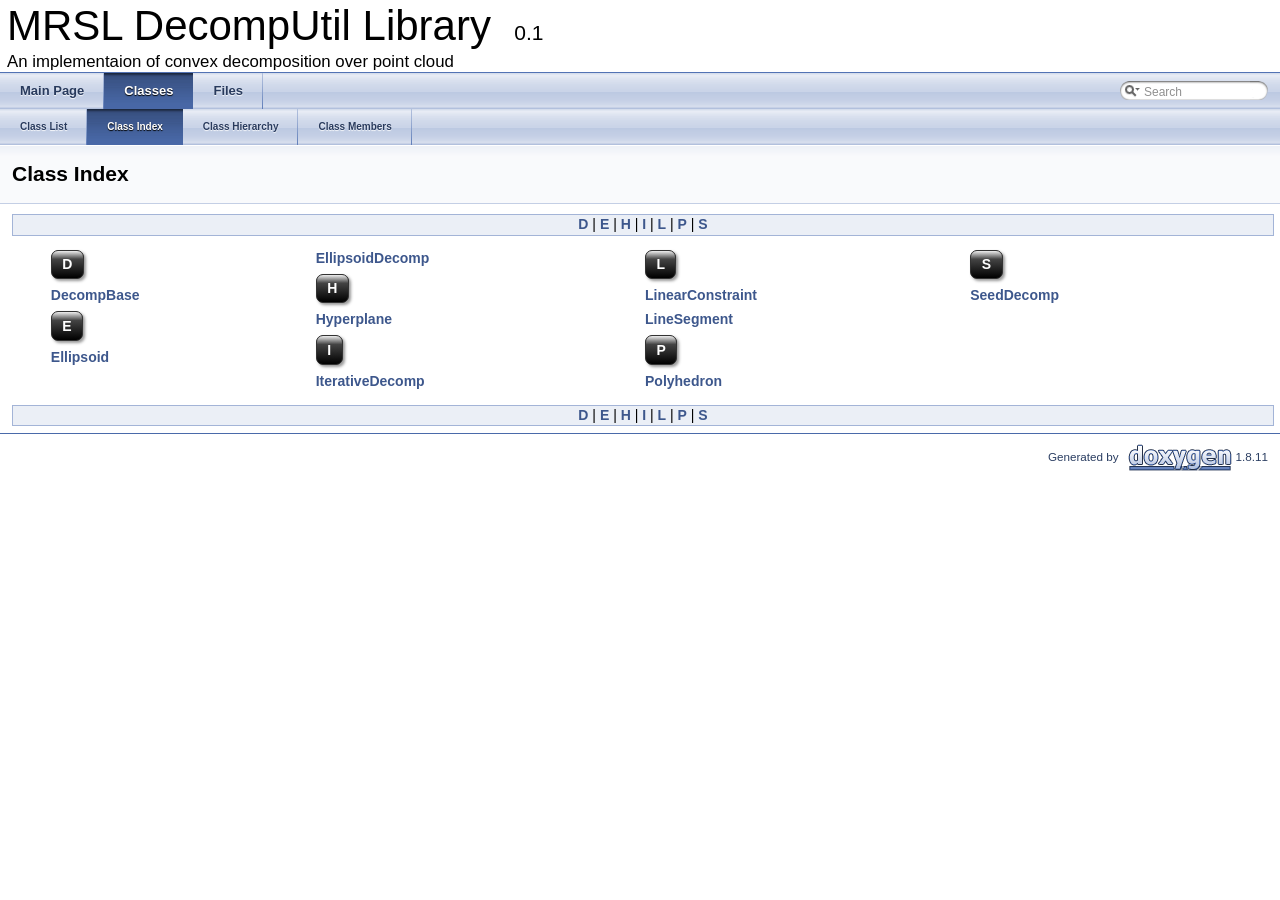
<file: simulation/car/planner/dependencies/DecompROS2/DecompUtil/docs/classes.html>
<!DOCTYPE html PUBLIC "-//W3C//DTD XHTML 1.0 Transitional//EN" "http://www.w3.org/TR/xhtml1/DTD/xhtml1-transitional.dtd">
<html xmlns="http://www.w3.org/1999/xhtml">
<head>
<meta http-equiv="Content-Type" content="text/xhtml;charset=UTF-8"/>
<meta http-equiv="X-UA-Compatible" content="IE=9"/>
<meta name="generator" content="Doxygen 1.8.11"/>
<title>MRSL DecompUtil Library: Class Index</title>
<link href="tabs.css" rel="stylesheet" type="text/css"/>
<script type="text/javascript" src="jquery.js"></script>
<script type="text/javascript" src="dynsections.js"></script>
<link href="search/search.css" rel="stylesheet" type="text/css"/>
<script type="text/javascript" src="search/searchdata.js"></script>
<script type="text/javascript" src="search/search.js"></script>
<script type="text/javascript">
  $(document).ready(function() { init_search(); });
</script>
<link href="doxygen.css" rel="stylesheet" type="text/css" />
</head>
<body>
<div id="top"><!-- do not remove this div, it is closed by doxygen! -->
<div id="titlearea">
<table cellspacing="0" cellpadding="0">
 <tbody>
 <tr style="height: 56px;">
  <td id="projectalign" style="padding-left: 0.5em;">
   <div id="projectname">MRSL DecompUtil Library
   &#160;<span id="projectnumber">0.1</span>
   </div>
   <div id="projectbrief">An implementaion of convex decomposition over point cloud</div>
  </td>
 </tr>
 </tbody>
</table>
</div>
<!-- end header part -->
<!-- Generated by Doxygen 1.8.11 -->
<script type="text/javascript">
var searchBox = new SearchBox("searchBox", "search",false,'Search');
</script>
  <div id="navrow1" class="tabs">
    <ul class="tablist">
      <li><a href="index.html"><span>Main&#160;Page</span></a></li>
      <li class="current"><a href="annotated.html"><span>Classes</span></a></li>
      <li><a href="files.html"><span>Files</span></a></li>
      <li>
        <div id="MSearchBox" class="MSearchBoxInactive">
        <span class="left">
          <img id="MSearchSelect" src="search/mag_sel.png"
               onmouseover="return searchBox.OnSearchSelectShow()"
               onmouseout="return searchBox.OnSearchSelectHide()"
               alt=""/>
          <input type="text" id="MSearchField" value="Search" accesskey="S"
               onfocus="searchBox.OnSearchFieldFocus(true)" 
               onblur="searchBox.OnSearchFieldFocus(false)" 
               onkeyup="searchBox.OnSearchFieldChange(event)"/>
          </span><span class="right">
            <a id="MSearchClose" href="javascript:searchBox.CloseResultsWindow()"><img id="MSearchCloseImg" border="0" src="search/close.png" alt=""/></a>
          </span>
        </div>
      </li>
    </ul>
  </div>
  <div id="navrow2" class="tabs2">
    <ul class="tablist">
      <li><a href="annotated.html"><span>Class&#160;List</span></a></li>
      <li class="current"><a href="classes.html"><span>Class&#160;Index</span></a></li>
      <li><a href="hierarchy.html"><span>Class&#160;Hierarchy</span></a></li>
      <li><a href="functions.html"><span>Class&#160;Members</span></a></li>
    </ul>
  </div>
</div><!-- top -->
<!-- window showing the filter options -->
<div id="MSearchSelectWindow"
     onmouseover="return searchBox.OnSearchSelectShow()"
     onmouseout="return searchBox.OnSearchSelectHide()"
     onkeydown="return searchBox.OnSearchSelectKey(event)">
</div>

<!-- iframe showing the search results (closed by default) -->
<div id="MSearchResultsWindow">
<iframe src="javascript:void(0)" frameborder="0" 
        name="MSearchResults" id="MSearchResults">
</iframe>
</div>

<div class="header">
  <div class="headertitle">
<div class="title">Class Index</div>  </div>
</div><!--header-->
<div class="contents">
<div class="qindex"><a class="qindex" href="#letter_D">D</a>&#160;|&#160;<a class="qindex" href="#letter_E">E</a>&#160;|&#160;<a class="qindex" href="#letter_H">H</a>&#160;|&#160;<a class="qindex" href="#letter_I">I</a>&#160;|&#160;<a class="qindex" href="#letter_L">L</a>&#160;|&#160;<a class="qindex" href="#letter_P">P</a>&#160;|&#160;<a class="qindex" href="#letter_S">S</a></div>
<table class="classindex">
<tr><td rowspan="2" valign="bottom"><a name="letter_D"></a><table border="0" cellspacing="0" cellpadding="0"><tr><td><div class="ah">&#160;&#160;D&#160;&#160;</div></td></tr></table>
</td><td valign="top"><a class="el" href="classEllipsoidDecomp.html">EllipsoidDecomp</a>&#160;&#160;&#160;</td><td rowspan="2" valign="bottom"><a name="letter_L"></a><table border="0" cellspacing="0" cellpadding="0"><tr><td><div class="ah">&#160;&#160;L&#160;&#160;</div></td></tr></table>
</td><td rowspan="2" valign="bottom"><a name="letter_S"></a><table border="0" cellspacing="0" cellpadding="0"><tr><td><div class="ah">&#160;&#160;S&#160;&#160;</div></td></tr></table>
</td></tr>
<tr><td rowspan="2" valign="bottom"><a name="letter_H"></a><table border="0" cellspacing="0" cellpadding="0"><tr><td><div class="ah">&#160;&#160;H&#160;&#160;</div></td></tr></table>
</td></tr>
<tr><td valign="top"><a class="el" href="classDecompBase.html">DecompBase</a>&#160;&#160;&#160;</td><td valign="top"><a class="el" href="structLinearConstraint.html">LinearConstraint</a>&#160;&#160;&#160;</td><td valign="top"><a class="el" href="classSeedDecomp.html">SeedDecomp</a>&#160;&#160;&#160;</td></tr>
<tr><td rowspan="2" valign="bottom"><a name="letter_E"></a><table border="0" cellspacing="0" cellpadding="0"><tr><td><div class="ah">&#160;&#160;E&#160;&#160;</div></td></tr></table>
</td><td valign="top"><a class="el" href="structHyperplane.html">Hyperplane</a>&#160;&#160;&#160;</td><td valign="top"><a class="el" href="classLineSegment.html">LineSegment</a>&#160;&#160;&#160;</td><td></td></tr>
<tr><td rowspan="2" valign="bottom"><a name="letter_I"></a><table border="0" cellspacing="0" cellpadding="0"><tr><td><div class="ah">&#160;&#160;I&#160;&#160;</div></td></tr></table>
</td><td rowspan="2" valign="bottom"><a name="letter_P"></a><table border="0" cellspacing="0" cellpadding="0"><tr><td><div class="ah">&#160;&#160;P&#160;&#160;</div></td></tr></table>
</td><td></td></tr>
<tr><td valign="top"><a class="el" href="structEllipsoid.html">Ellipsoid</a>&#160;&#160;&#160;</td><td></td></tr>
<tr><td></td><td valign="top"><a class="el" href="classIterativeDecomp.html">IterativeDecomp</a>&#160;&#160;&#160;</td><td valign="top"><a class="el" href="structPolyhedron.html">Polyhedron</a>&#160;&#160;&#160;</td><td></td></tr>
<tr><td></td><td></td><td></td><td></td></tr>
</table>
<div class="qindex"><a class="qindex" href="#letter_D">D</a>&#160;|&#160;<a class="qindex" href="#letter_E">E</a>&#160;|&#160;<a class="qindex" href="#letter_H">H</a>&#160;|&#160;<a class="qindex" href="#letter_I">I</a>&#160;|&#160;<a class="qindex" href="#letter_L">L</a>&#160;|&#160;<a class="qindex" href="#letter_P">P</a>&#160;|&#160;<a class="qindex" href="#letter_S">S</a></div>
</div><!-- contents -->
<!-- start footer part -->
<hr class="footer"/><address class="footer"><small>
Generated by &#160;<a href="http://www.doxygen.org/index.html">
<img class="footer" src="doxygen.png" alt="doxygen"/>
</a> 1.8.11
</small></address>
</body>
</html>
</file>
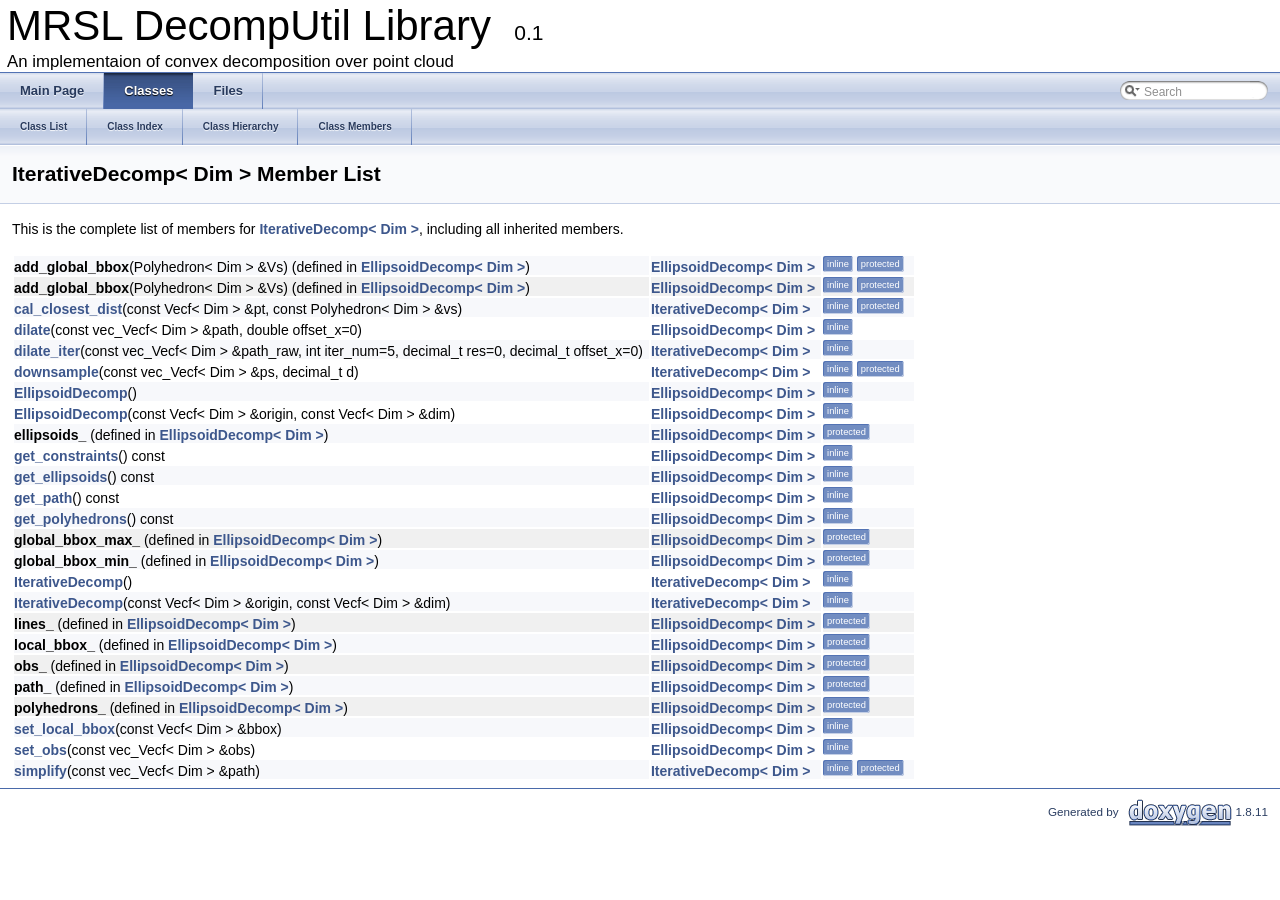
<file: simulation/car/planner/dependencies/DecompROS2/DecompUtil/docs/classIterativeDecomp-members.html>
<!DOCTYPE html PUBLIC "-//W3C//DTD XHTML 1.0 Transitional//EN" "http://www.w3.org/TR/xhtml1/DTD/xhtml1-transitional.dtd">
<html xmlns="http://www.w3.org/1999/xhtml">
<head>
<meta http-equiv="Content-Type" content="text/xhtml;charset=UTF-8"/>
<meta http-equiv="X-UA-Compatible" content="IE=9"/>
<meta name="generator" content="Doxygen 1.8.11"/>
<title>MRSL DecompUtil Library: Member List</title>
<link href="tabs.css" rel="stylesheet" type="text/css"/>
<script type="text/javascript" src="jquery.js"></script>
<script type="text/javascript" src="dynsections.js"></script>
<link href="search/search.css" rel="stylesheet" type="text/css"/>
<script type="text/javascript" src="search/searchdata.js"></script>
<script type="text/javascript" src="search/search.js"></script>
<script type="text/javascript">
  $(document).ready(function() { init_search(); });
</script>
<link href="doxygen.css" rel="stylesheet" type="text/css" />
</head>
<body>
<div id="top"><!-- do not remove this div, it is closed by doxygen! -->
<div id="titlearea">
<table cellspacing="0" cellpadding="0">
 <tbody>
 <tr style="height: 56px;">
  <td id="projectalign" style="padding-left: 0.5em;">
   <div id="projectname">MRSL DecompUtil Library
   &#160;<span id="projectnumber">0.1</span>
   </div>
   <div id="projectbrief">An implementaion of convex decomposition over point cloud</div>
  </td>
 </tr>
 </tbody>
</table>
</div>
<!-- end header part -->
<!-- Generated by Doxygen 1.8.11 -->
<script type="text/javascript">
var searchBox = new SearchBox("searchBox", "search",false,'Search');
</script>
  <div id="navrow1" class="tabs">
    <ul class="tablist">
      <li><a href="index.html"><span>Main&#160;Page</span></a></li>
      <li class="current"><a href="annotated.html"><span>Classes</span></a></li>
      <li><a href="files.html"><span>Files</span></a></li>
      <li>
        <div id="MSearchBox" class="MSearchBoxInactive">
        <span class="left">
          <img id="MSearchSelect" src="search/mag_sel.png"
               onmouseover="return searchBox.OnSearchSelectShow()"
               onmouseout="return searchBox.OnSearchSelectHide()"
               alt=""/>
          <input type="text" id="MSearchField" value="Search" accesskey="S"
               onfocus="searchBox.OnSearchFieldFocus(true)" 
               onblur="searchBox.OnSearchFieldFocus(false)" 
               onkeyup="searchBox.OnSearchFieldChange(event)"/>
          </span><span class="right">
            <a id="MSearchClose" href="javascript:searchBox.CloseResultsWindow()"><img id="MSearchCloseImg" border="0" src="search/close.png" alt=""/></a>
          </span>
        </div>
      </li>
    </ul>
  </div>
  <div id="navrow2" class="tabs2">
    <ul class="tablist">
      <li><a href="annotated.html"><span>Class&#160;List</span></a></li>
      <li><a href="classes.html"><span>Class&#160;Index</span></a></li>
      <li><a href="hierarchy.html"><span>Class&#160;Hierarchy</span></a></li>
      <li><a href="functions.html"><span>Class&#160;Members</span></a></li>
    </ul>
  </div>
<!-- window showing the filter options -->
<div id="MSearchSelectWindow"
     onmouseover="return searchBox.OnSearchSelectShow()"
     onmouseout="return searchBox.OnSearchSelectHide()"
     onkeydown="return searchBox.OnSearchSelectKey(event)">
</div>

<!-- iframe showing the search results (closed by default) -->
<div id="MSearchResultsWindow">
<iframe src="javascript:void(0)" frameborder="0" 
        name="MSearchResults" id="MSearchResults">
</iframe>
</div>

</div><!-- top -->
<div class="header">
  <div class="headertitle">
<div class="title">IterativeDecomp&lt; Dim &gt; Member List</div>  </div>
</div><!--header-->
<div class="contents">

<p>This is the complete list of members for <a class="el" href="classIterativeDecomp.html">IterativeDecomp&lt; Dim &gt;</a>, including all inherited members.</p>
<table class="directory">
  <tr bgcolor="#f0f0f0" class="even"><td class="entry"><b>add_global_bbox</b>(Polyhedron&lt; Dim &gt; &amp;Vs) (defined in <a class="el" href="classEllipsoidDecomp.html">EllipsoidDecomp&lt; Dim &gt;</a>)</td><td class="entry"><a class="el" href="classEllipsoidDecomp.html">EllipsoidDecomp&lt; Dim &gt;</a></td><td class="entry"><span class="mlabel">inline</span><span class="mlabel">protected</span></td></tr>
  <tr bgcolor="#f0f0f0"><td class="entry"><b>add_global_bbox</b>(Polyhedron&lt; Dim &gt; &amp;Vs) (defined in <a class="el" href="classEllipsoidDecomp.html">EllipsoidDecomp&lt; Dim &gt;</a>)</td><td class="entry"><a class="el" href="classEllipsoidDecomp.html">EllipsoidDecomp&lt; Dim &gt;</a></td><td class="entry"><span class="mlabel">inline</span><span class="mlabel">protected</span></td></tr>
  <tr class="even"><td class="entry"><a class="el" href="classIterativeDecomp.html#a6df4c75ba768e0b0866ab0de79955639">cal_closest_dist</a>(const Vecf&lt; Dim &gt; &amp;pt, const Polyhedron&lt; Dim &gt; &amp;vs)</td><td class="entry"><a class="el" href="classIterativeDecomp.html">IterativeDecomp&lt; Dim &gt;</a></td><td class="entry"><span class="mlabel">inline</span><span class="mlabel">protected</span></td></tr>
  <tr><td class="entry"><a class="el" href="classEllipsoidDecomp.html#aaf4731df44249fe6ed026efa12d6bf63">dilate</a>(const vec_Vecf&lt; Dim &gt; &amp;path, double offset_x=0)</td><td class="entry"><a class="el" href="classEllipsoidDecomp.html">EllipsoidDecomp&lt; Dim &gt;</a></td><td class="entry"><span class="mlabel">inline</span></td></tr>
  <tr class="even"><td class="entry"><a class="el" href="classIterativeDecomp.html#ad735b75d676b2f4ee3b8f2015f95559c">dilate_iter</a>(const vec_Vecf&lt; Dim &gt; &amp;path_raw, int iter_num=5, decimal_t res=0, decimal_t offset_x=0)</td><td class="entry"><a class="el" href="classIterativeDecomp.html">IterativeDecomp&lt; Dim &gt;</a></td><td class="entry"><span class="mlabel">inline</span></td></tr>
  <tr><td class="entry"><a class="el" href="classIterativeDecomp.html#a359ab6e36450d30ea16a6ad885f27648">downsample</a>(const vec_Vecf&lt; Dim &gt; &amp;ps, decimal_t d)</td><td class="entry"><a class="el" href="classIterativeDecomp.html">IterativeDecomp&lt; Dim &gt;</a></td><td class="entry"><span class="mlabel">inline</span><span class="mlabel">protected</span></td></tr>
  <tr class="even"><td class="entry"><a class="el" href="classEllipsoidDecomp.html#ac6e757930647fb499d1f1ffeef01b6a4">EllipsoidDecomp</a>()</td><td class="entry"><a class="el" href="classEllipsoidDecomp.html">EllipsoidDecomp&lt; Dim &gt;</a></td><td class="entry"><span class="mlabel">inline</span></td></tr>
  <tr><td class="entry"><a class="el" href="classEllipsoidDecomp.html#a4c9617e1e2d94ead1ec921e9af7951d0">EllipsoidDecomp</a>(const Vecf&lt; Dim &gt; &amp;origin, const Vecf&lt; Dim &gt; &amp;dim)</td><td class="entry"><a class="el" href="classEllipsoidDecomp.html">EllipsoidDecomp&lt; Dim &gt;</a></td><td class="entry"><span class="mlabel">inline</span></td></tr>
  <tr bgcolor="#f0f0f0" class="even"><td class="entry"><b>ellipsoids_</b> (defined in <a class="el" href="classEllipsoidDecomp.html">EllipsoidDecomp&lt; Dim &gt;</a>)</td><td class="entry"><a class="el" href="classEllipsoidDecomp.html">EllipsoidDecomp&lt; Dim &gt;</a></td><td class="entry"><span class="mlabel">protected</span></td></tr>
  <tr><td class="entry"><a class="el" href="classEllipsoidDecomp.html#aa43d19fea353dfd9466f729c0c38c581">get_constraints</a>() const </td><td class="entry"><a class="el" href="classEllipsoidDecomp.html">EllipsoidDecomp&lt; Dim &gt;</a></td><td class="entry"><span class="mlabel">inline</span></td></tr>
  <tr class="even"><td class="entry"><a class="el" href="classEllipsoidDecomp.html#a3c8bf3ede2d7be93d74239cae76495e6">get_ellipsoids</a>() const </td><td class="entry"><a class="el" href="classEllipsoidDecomp.html">EllipsoidDecomp&lt; Dim &gt;</a></td><td class="entry"><span class="mlabel">inline</span></td></tr>
  <tr><td class="entry"><a class="el" href="classEllipsoidDecomp.html#ad880fd3bbaa9b5ccefcbc4317bbc68a5">get_path</a>() const </td><td class="entry"><a class="el" href="classEllipsoidDecomp.html">EllipsoidDecomp&lt; Dim &gt;</a></td><td class="entry"><span class="mlabel">inline</span></td></tr>
  <tr class="even"><td class="entry"><a class="el" href="classEllipsoidDecomp.html#a111a2f74f8cc807d15e70e121bf03f7c">get_polyhedrons</a>() const </td><td class="entry"><a class="el" href="classEllipsoidDecomp.html">EllipsoidDecomp&lt; Dim &gt;</a></td><td class="entry"><span class="mlabel">inline</span></td></tr>
  <tr bgcolor="#f0f0f0"><td class="entry"><b>global_bbox_max_</b> (defined in <a class="el" href="classEllipsoidDecomp.html">EllipsoidDecomp&lt; Dim &gt;</a>)</td><td class="entry"><a class="el" href="classEllipsoidDecomp.html">EllipsoidDecomp&lt; Dim &gt;</a></td><td class="entry"><span class="mlabel">protected</span></td></tr>
  <tr bgcolor="#f0f0f0" class="even"><td class="entry"><b>global_bbox_min_</b> (defined in <a class="el" href="classEllipsoidDecomp.html">EllipsoidDecomp&lt; Dim &gt;</a>)</td><td class="entry"><a class="el" href="classEllipsoidDecomp.html">EllipsoidDecomp&lt; Dim &gt;</a></td><td class="entry"><span class="mlabel">protected</span></td></tr>
  <tr><td class="entry"><a class="el" href="classIterativeDecomp.html#af2649785ec5548cdf0f59e96486a2181">IterativeDecomp</a>()</td><td class="entry"><a class="el" href="classIterativeDecomp.html">IterativeDecomp&lt; Dim &gt;</a></td><td class="entry"><span class="mlabel">inline</span></td></tr>
  <tr class="even"><td class="entry"><a class="el" href="classIterativeDecomp.html#a7438eb4550b447e1e5422bb99359a39d">IterativeDecomp</a>(const Vecf&lt; Dim &gt; &amp;origin, const Vecf&lt; Dim &gt; &amp;dim)</td><td class="entry"><a class="el" href="classIterativeDecomp.html">IterativeDecomp&lt; Dim &gt;</a></td><td class="entry"><span class="mlabel">inline</span></td></tr>
  <tr bgcolor="#f0f0f0"><td class="entry"><b>lines_</b> (defined in <a class="el" href="classEllipsoidDecomp.html">EllipsoidDecomp&lt; Dim &gt;</a>)</td><td class="entry"><a class="el" href="classEllipsoidDecomp.html">EllipsoidDecomp&lt; Dim &gt;</a></td><td class="entry"><span class="mlabel">protected</span></td></tr>
  <tr bgcolor="#f0f0f0" class="even"><td class="entry"><b>local_bbox_</b> (defined in <a class="el" href="classEllipsoidDecomp.html">EllipsoidDecomp&lt; Dim &gt;</a>)</td><td class="entry"><a class="el" href="classEllipsoidDecomp.html">EllipsoidDecomp&lt; Dim &gt;</a></td><td class="entry"><span class="mlabel">protected</span></td></tr>
  <tr bgcolor="#f0f0f0"><td class="entry"><b>obs_</b> (defined in <a class="el" href="classEllipsoidDecomp.html">EllipsoidDecomp&lt; Dim &gt;</a>)</td><td class="entry"><a class="el" href="classEllipsoidDecomp.html">EllipsoidDecomp&lt; Dim &gt;</a></td><td class="entry"><span class="mlabel">protected</span></td></tr>
  <tr bgcolor="#f0f0f0" class="even"><td class="entry"><b>path_</b> (defined in <a class="el" href="classEllipsoidDecomp.html">EllipsoidDecomp&lt; Dim &gt;</a>)</td><td class="entry"><a class="el" href="classEllipsoidDecomp.html">EllipsoidDecomp&lt; Dim &gt;</a></td><td class="entry"><span class="mlabel">protected</span></td></tr>
  <tr bgcolor="#f0f0f0"><td class="entry"><b>polyhedrons_</b> (defined in <a class="el" href="classEllipsoidDecomp.html">EllipsoidDecomp&lt; Dim &gt;</a>)</td><td class="entry"><a class="el" href="classEllipsoidDecomp.html">EllipsoidDecomp&lt; Dim &gt;</a></td><td class="entry"><span class="mlabel">protected</span></td></tr>
  <tr class="even"><td class="entry"><a class="el" href="classEllipsoidDecomp.html#a3a98cbbe53c7d641b12bc9bb5916d8d6">set_local_bbox</a>(const Vecf&lt; Dim &gt; &amp;bbox)</td><td class="entry"><a class="el" href="classEllipsoidDecomp.html">EllipsoidDecomp&lt; Dim &gt;</a></td><td class="entry"><span class="mlabel">inline</span></td></tr>
  <tr><td class="entry"><a class="el" href="classEllipsoidDecomp.html#aa3ea99617acd7f626ac7e731be9bea9f">set_obs</a>(const vec_Vecf&lt; Dim &gt; &amp;obs)</td><td class="entry"><a class="el" href="classEllipsoidDecomp.html">EllipsoidDecomp&lt; Dim &gt;</a></td><td class="entry"><span class="mlabel">inline</span></td></tr>
  <tr class="even"><td class="entry"><a class="el" href="classIterativeDecomp.html#a26f2e63081817fd284c38181bd09a3d8">simplify</a>(const vec_Vecf&lt; Dim &gt; &amp;path)</td><td class="entry"><a class="el" href="classIterativeDecomp.html">IterativeDecomp&lt; Dim &gt;</a></td><td class="entry"><span class="mlabel">inline</span><span class="mlabel">protected</span></td></tr>
</table></div><!-- contents -->
<!-- start footer part -->
<hr class="footer"/><address class="footer"><small>
Generated by &#160;<a href="http://www.doxygen.org/index.html">
<img class="footer" src="doxygen.png" alt="doxygen"/>
</a> 1.8.11
</small></address>
</body>
</html>
</file>
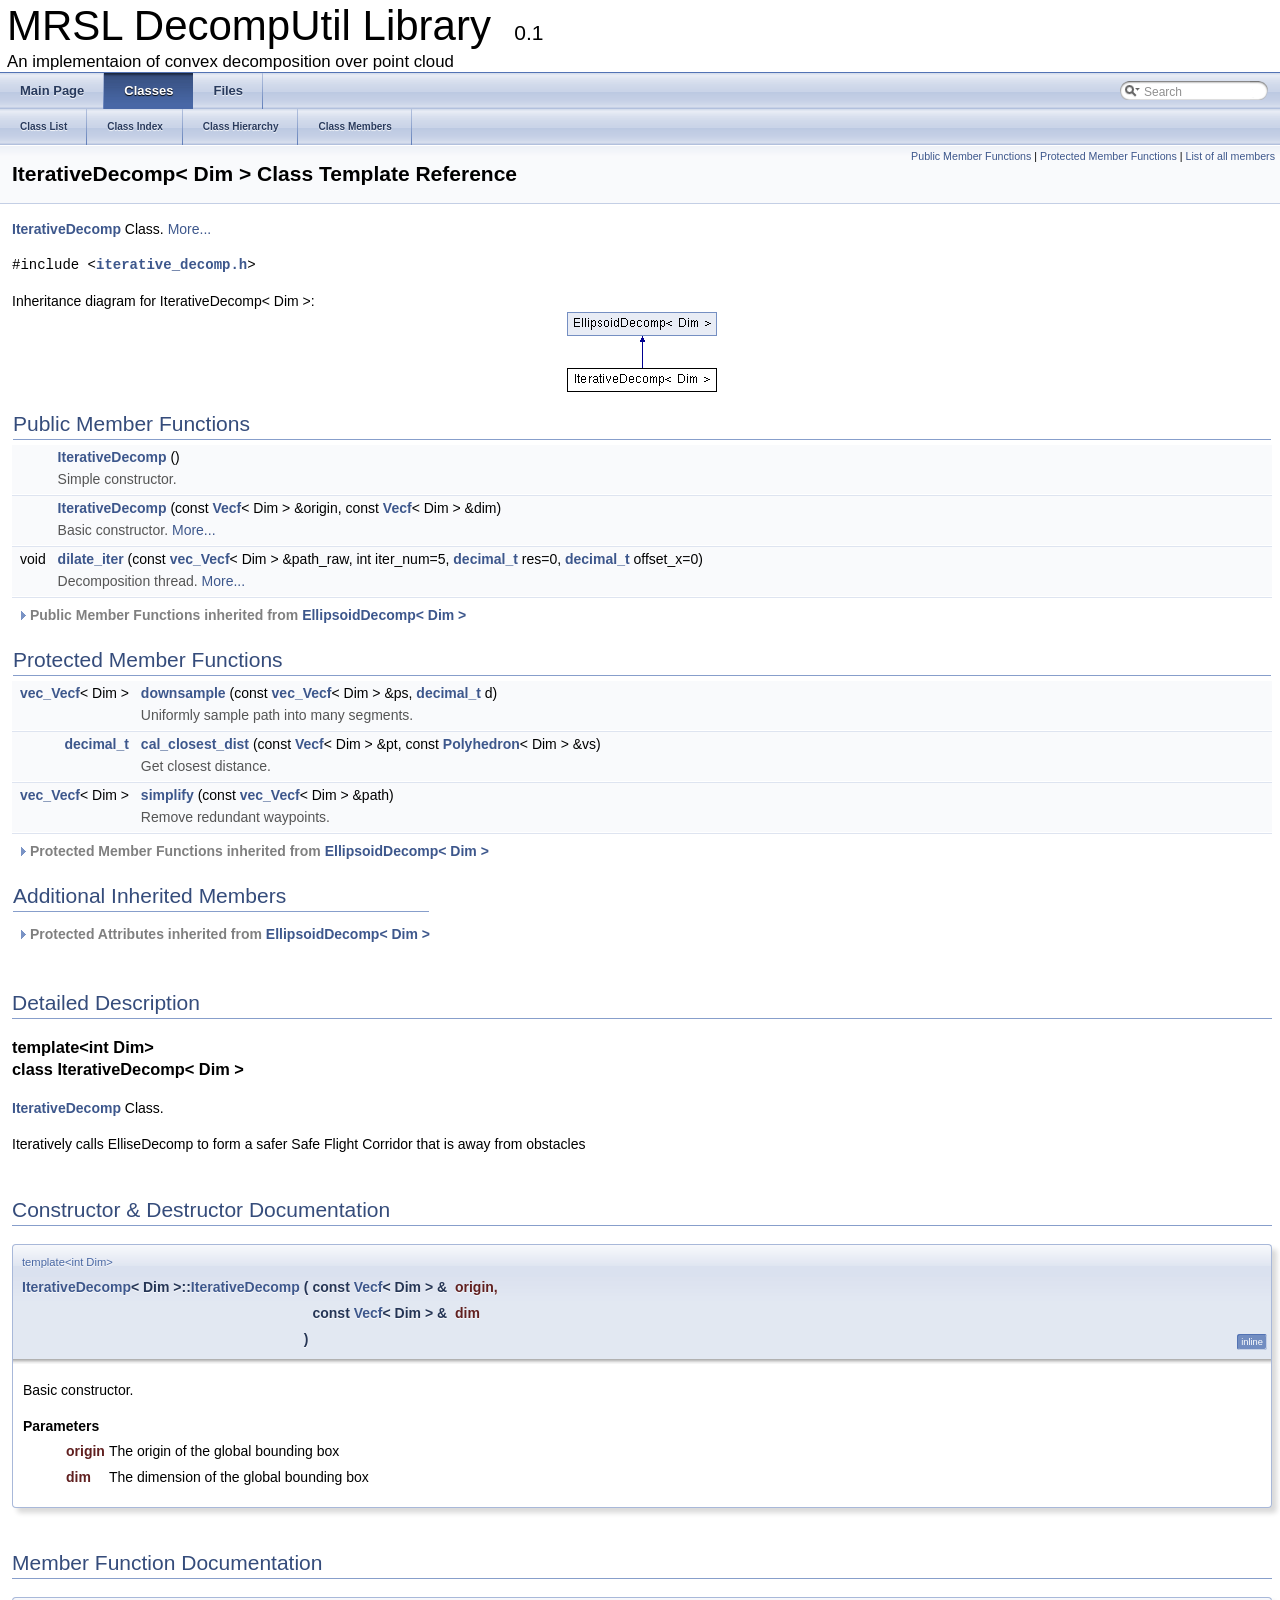
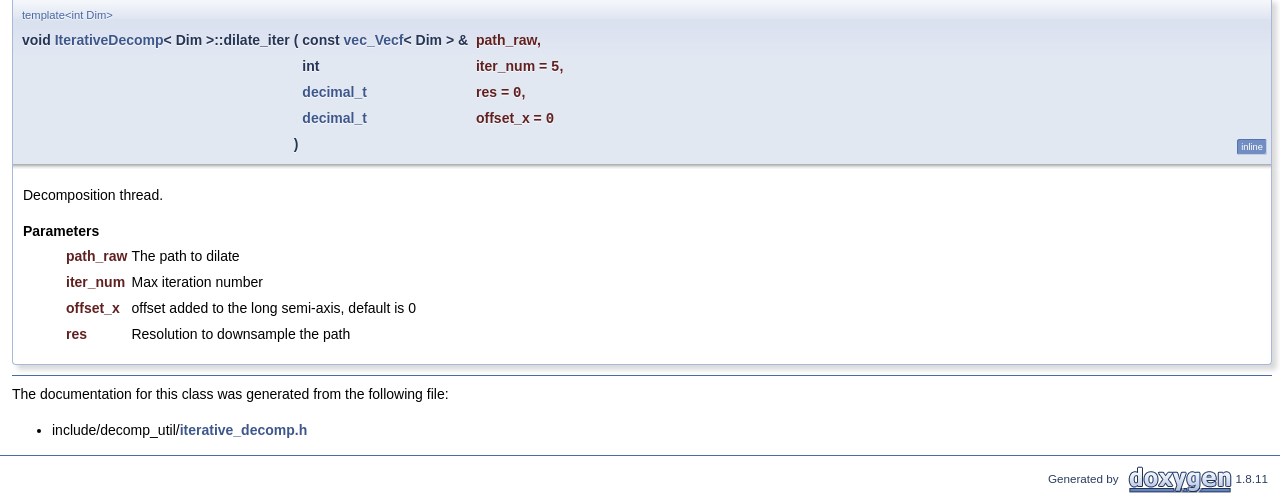
<file: simulation/car/planner/dependencies/DecompROS2/DecompUtil/docs/classIterativeDecomp.html>
<!DOCTYPE html PUBLIC "-//W3C//DTD XHTML 1.0 Transitional//EN" "http://www.w3.org/TR/xhtml1/DTD/xhtml1-transitional.dtd">
<html xmlns="http://www.w3.org/1999/xhtml">
<head>
<meta http-equiv="Content-Type" content="text/xhtml;charset=UTF-8"/>
<meta http-equiv="X-UA-Compatible" content="IE=9"/>
<meta name="generator" content="Doxygen 1.8.11"/>
<title>MRSL DecompUtil Library: IterativeDecomp&lt; Dim &gt; Class Template Reference</title>
<link href="tabs.css" rel="stylesheet" type="text/css"/>
<script type="text/javascript" src="jquery.js"></script>
<script type="text/javascript" src="dynsections.js"></script>
<link href="search/search.css" rel="stylesheet" type="text/css"/>
<script type="text/javascript" src="search/searchdata.js"></script>
<script type="text/javascript" src="search/search.js"></script>
<script type="text/javascript">
  $(document).ready(function() { init_search(); });
</script>
<link href="doxygen.css" rel="stylesheet" type="text/css" />
</head>
<body>
<div id="top"><!-- do not remove this div, it is closed by doxygen! -->
<div id="titlearea">
<table cellspacing="0" cellpadding="0">
 <tbody>
 <tr style="height: 56px;">
  <td id="projectalign" style="padding-left: 0.5em;">
   <div id="projectname">MRSL DecompUtil Library
   &#160;<span id="projectnumber">0.1</span>
   </div>
   <div id="projectbrief">An implementaion of convex decomposition over point cloud</div>
  </td>
 </tr>
 </tbody>
</table>
</div>
<!-- end header part -->
<!-- Generated by Doxygen 1.8.11 -->
<script type="text/javascript">
var searchBox = new SearchBox("searchBox", "search",false,'Search');
</script>
  <div id="navrow1" class="tabs">
    <ul class="tablist">
      <li><a href="index.html"><span>Main&#160;Page</span></a></li>
      <li class="current"><a href="annotated.html"><span>Classes</span></a></li>
      <li><a href="files.html"><span>Files</span></a></li>
      <li>
        <div id="MSearchBox" class="MSearchBoxInactive">
        <span class="left">
          <img id="MSearchSelect" src="search/mag_sel.png"
               onmouseover="return searchBox.OnSearchSelectShow()"
               onmouseout="return searchBox.OnSearchSelectHide()"
               alt=""/>
          <input type="text" id="MSearchField" value="Search" accesskey="S"
               onfocus="searchBox.OnSearchFieldFocus(true)" 
               onblur="searchBox.OnSearchFieldFocus(false)" 
               onkeyup="searchBox.OnSearchFieldChange(event)"/>
          </span><span class="right">
            <a id="MSearchClose" href="javascript:searchBox.CloseResultsWindow()"><img id="MSearchCloseImg" border="0" src="search/close.png" alt=""/></a>
          </span>
        </div>
      </li>
    </ul>
  </div>
  <div id="navrow2" class="tabs2">
    <ul class="tablist">
      <li><a href="annotated.html"><span>Class&#160;List</span></a></li>
      <li><a href="classes.html"><span>Class&#160;Index</span></a></li>
      <li><a href="hierarchy.html"><span>Class&#160;Hierarchy</span></a></li>
      <li><a href="functions.html"><span>Class&#160;Members</span></a></li>
    </ul>
  </div>
<!-- window showing the filter options -->
<div id="MSearchSelectWindow"
     onmouseover="return searchBox.OnSearchSelectShow()"
     onmouseout="return searchBox.OnSearchSelectHide()"
     onkeydown="return searchBox.OnSearchSelectKey(event)">
</div>

<!-- iframe showing the search results (closed by default) -->
<div id="MSearchResultsWindow">
<iframe src="javascript:void(0)" frameborder="0" 
        name="MSearchResults" id="MSearchResults">
</iframe>
</div>

</div><!-- top -->
<div class="header">
  <div class="summary">
<a href="#pub-methods">Public Member Functions</a> &#124;
<a href="#pro-methods">Protected Member Functions</a> &#124;
<a href="classIterativeDecomp-members.html">List of all members</a>  </div>
  <div class="headertitle">
<div class="title">IterativeDecomp&lt; Dim &gt; Class Template Reference</div>  </div>
</div><!--header-->
<div class="contents">

<p><a class="el" href="classIterativeDecomp.html" title="IterativeDecomp Class. ">IterativeDecomp</a> Class.  
 <a href="classIterativeDecomp.html#details">More...</a></p>

<p><code>#include &lt;<a class="el" href="iterative__decomp_8h_source.html">iterative_decomp.h</a>&gt;</code></p>
<div class="dynheader">
Inheritance diagram for IterativeDecomp&lt; Dim &gt;:</div>
<div class="dyncontent">
 <div class="center">
  <img src="classIterativeDecomp.png" usemap="#IterativeDecomp_3C_20Dim_20_3E_map" alt=""/>
  <map id="IterativeDecomp_3C_20Dim_20_3E_map" name="IterativeDecomp&lt; Dim &gt;_map">
<area href="classEllipsoidDecomp.html" title="EllipsoidDecomp Class. " alt="EllipsoidDecomp&lt; Dim &gt;" shape="rect" coords="0,0,150,24"/>
</map>
 </div></div>
<table class="memberdecls">
<tr class="heading"><td colspan="2"><h2 class="groupheader"><a name="pub-methods"></a>
Public Member Functions</h2></td></tr>
<tr class="memitem:af2649785ec5548cdf0f59e96486a2181"><td class="memItemLeft" align="right" valign="top"><a class="anchor" id="af2649785ec5548cdf0f59e96486a2181"></a>
&#160;</td><td class="memItemRight" valign="bottom"><a class="el" href="classIterativeDecomp.html#af2649785ec5548cdf0f59e96486a2181">IterativeDecomp</a> ()</td></tr>
<tr class="memdesc:af2649785ec5548cdf0f59e96486a2181"><td class="mdescLeft">&#160;</td><td class="mdescRight">Simple constructor. <br /></td></tr>
<tr class="separator:af2649785ec5548cdf0f59e96486a2181"><td class="memSeparator" colspan="2">&#160;</td></tr>
<tr class="memitem:a7438eb4550b447e1e5422bb99359a39d"><td class="memItemLeft" align="right" valign="top">&#160;</td><td class="memItemRight" valign="bottom"><a class="el" href="classIterativeDecomp.html#a7438eb4550b447e1e5422bb99359a39d">IterativeDecomp</a> (const <a class="el" href="data__type_8h.html#a3a0c45655a5e009e56634ccde0c5c575">Vecf</a>&lt; Dim &gt; &amp;origin, const <a class="el" href="data__type_8h.html#a3a0c45655a5e009e56634ccde0c5c575">Vecf</a>&lt; Dim &gt; &amp;dim)</td></tr>
<tr class="memdesc:a7438eb4550b447e1e5422bb99359a39d"><td class="mdescLeft">&#160;</td><td class="mdescRight">Basic constructor.  <a href="#a7438eb4550b447e1e5422bb99359a39d">More...</a><br /></td></tr>
<tr class="separator:a7438eb4550b447e1e5422bb99359a39d"><td class="memSeparator" colspan="2">&#160;</td></tr>
<tr class="memitem:ad735b75d676b2f4ee3b8f2015f95559c"><td class="memItemLeft" align="right" valign="top">void&#160;</td><td class="memItemRight" valign="bottom"><a class="el" href="classIterativeDecomp.html#ad735b75d676b2f4ee3b8f2015f95559c">dilate_iter</a> (const <a class="el" href="data__type_8h.html#a74599b2a677a5186ef71a2a690c6171d">vec_Vecf</a>&lt; Dim &gt; &amp;path_raw, int iter_num=5, <a class="el" href="data__type_8h.html#a7c99d9360fc6cac2762b786e2fb52266">decimal_t</a> res=0, <a class="el" href="data__type_8h.html#a7c99d9360fc6cac2762b786e2fb52266">decimal_t</a> offset_x=0)</td></tr>
<tr class="memdesc:ad735b75d676b2f4ee3b8f2015f95559c"><td class="mdescLeft">&#160;</td><td class="mdescRight">Decomposition thread.  <a href="#ad735b75d676b2f4ee3b8f2015f95559c">More...</a><br /></td></tr>
<tr class="separator:ad735b75d676b2f4ee3b8f2015f95559c"><td class="memSeparator" colspan="2">&#160;</td></tr>
<tr class="inherit_header pub_methods_classEllipsoidDecomp"><td colspan="2" onclick="javascript:toggleInherit('pub_methods_classEllipsoidDecomp')"><img src="closed.png" alt="-"/>&#160;Public Member Functions inherited from <a class="el" href="classEllipsoidDecomp.html">EllipsoidDecomp&lt; Dim &gt;</a></td></tr>
<tr class="memitem:ac6e757930647fb499d1f1ffeef01b6a4 inherit pub_methods_classEllipsoidDecomp"><td class="memItemLeft" align="right" valign="top"><a class="anchor" id="ac6e757930647fb499d1f1ffeef01b6a4"></a>
&#160;</td><td class="memItemRight" valign="bottom"><a class="el" href="classEllipsoidDecomp.html#ac6e757930647fb499d1f1ffeef01b6a4">EllipsoidDecomp</a> ()</td></tr>
<tr class="memdesc:ac6e757930647fb499d1f1ffeef01b6a4 inherit pub_methods_classEllipsoidDecomp"><td class="mdescLeft">&#160;</td><td class="mdescRight">Simple constructor. <br /></td></tr>
<tr class="separator:ac6e757930647fb499d1f1ffeef01b6a4 inherit pub_methods_classEllipsoidDecomp"><td class="memSeparator" colspan="2">&#160;</td></tr>
<tr class="memitem:a4c9617e1e2d94ead1ec921e9af7951d0 inherit pub_methods_classEllipsoidDecomp"><td class="memItemLeft" align="right" valign="top">&#160;</td><td class="memItemRight" valign="bottom"><a class="el" href="classEllipsoidDecomp.html#a4c9617e1e2d94ead1ec921e9af7951d0">EllipsoidDecomp</a> (const <a class="el" href="data__type_8h.html#a3a0c45655a5e009e56634ccde0c5c575">Vecf</a>&lt; Dim &gt; &amp;origin, const <a class="el" href="data__type_8h.html#a3a0c45655a5e009e56634ccde0c5c575">Vecf</a>&lt; Dim &gt; &amp;dim)</td></tr>
<tr class="memdesc:a4c9617e1e2d94ead1ec921e9af7951d0 inherit pub_methods_classEllipsoidDecomp"><td class="mdescLeft">&#160;</td><td class="mdescRight">Basic constructor.  <a href="#a4c9617e1e2d94ead1ec921e9af7951d0">More...</a><br /></td></tr>
<tr class="separator:a4c9617e1e2d94ead1ec921e9af7951d0 inherit pub_methods_classEllipsoidDecomp"><td class="memSeparator" colspan="2">&#160;</td></tr>
<tr class="memitem:aa3ea99617acd7f626ac7e731be9bea9f inherit pub_methods_classEllipsoidDecomp"><td class="memItemLeft" align="right" valign="top"><a class="anchor" id="aa3ea99617acd7f626ac7e731be9bea9f"></a>
void&#160;</td><td class="memItemRight" valign="bottom"><a class="el" href="classEllipsoidDecomp.html#aa3ea99617acd7f626ac7e731be9bea9f">set_obs</a> (const <a class="el" href="data__type_8h.html#a74599b2a677a5186ef71a2a690c6171d">vec_Vecf</a>&lt; Dim &gt; &amp;obs)</td></tr>
<tr class="memdesc:aa3ea99617acd7f626ac7e731be9bea9f inherit pub_methods_classEllipsoidDecomp"><td class="mdescLeft">&#160;</td><td class="mdescRight">Set obstacle points. <br /></td></tr>
<tr class="separator:aa3ea99617acd7f626ac7e731be9bea9f inherit pub_methods_classEllipsoidDecomp"><td class="memSeparator" colspan="2">&#160;</td></tr>
<tr class="memitem:a3a98cbbe53c7d641b12bc9bb5916d8d6 inherit pub_methods_classEllipsoidDecomp"><td class="memItemLeft" align="right" valign="top"><a class="anchor" id="a3a98cbbe53c7d641b12bc9bb5916d8d6"></a>
void&#160;</td><td class="memItemRight" valign="bottom"><a class="el" href="classEllipsoidDecomp.html#a3a98cbbe53c7d641b12bc9bb5916d8d6">set_local_bbox</a> (const <a class="el" href="data__type_8h.html#a3a0c45655a5e009e56634ccde0c5c575">Vecf</a>&lt; Dim &gt; &amp;bbox)</td></tr>
<tr class="memdesc:a3a98cbbe53c7d641b12bc9bb5916d8d6 inherit pub_methods_classEllipsoidDecomp"><td class="mdescLeft">&#160;</td><td class="mdescRight">Set dimension of bounding box. <br /></td></tr>
<tr class="separator:a3a98cbbe53c7d641b12bc9bb5916d8d6 inherit pub_methods_classEllipsoidDecomp"><td class="memSeparator" colspan="2">&#160;</td></tr>
<tr class="memitem:ad880fd3bbaa9b5ccefcbc4317bbc68a5 inherit pub_methods_classEllipsoidDecomp"><td class="memItemLeft" align="right" valign="top"><a class="anchor" id="ad880fd3bbaa9b5ccefcbc4317bbc68a5"></a>
<a class="el" href="data__type_8h.html#a74599b2a677a5186ef71a2a690c6171d">vec_Vecf</a>&lt; Dim &gt;&#160;</td><td class="memItemRight" valign="bottom"><a class="el" href="classEllipsoidDecomp.html#ad880fd3bbaa9b5ccefcbc4317bbc68a5">get_path</a> () const </td></tr>
<tr class="memdesc:ad880fd3bbaa9b5ccefcbc4317bbc68a5 inherit pub_methods_classEllipsoidDecomp"><td class="mdescLeft">&#160;</td><td class="mdescRight">Get the path that is used for dilation. <br /></td></tr>
<tr class="separator:ad880fd3bbaa9b5ccefcbc4317bbc68a5 inherit pub_methods_classEllipsoidDecomp"><td class="memSeparator" colspan="2">&#160;</td></tr>
<tr class="memitem:a111a2f74f8cc807d15e70e121bf03f7c inherit pub_methods_classEllipsoidDecomp"><td class="memItemLeft" align="right" valign="top"><a class="anchor" id="a111a2f74f8cc807d15e70e121bf03f7c"></a>
<a class="el" href="data__type_8h.html#a30c607180de5bc1b7c30f5cbaf9b188b">vec_E</a>&lt; <a class="el" href="structPolyhedron.html">Polyhedron</a>&lt; Dim &gt; &gt;&#160;</td><td class="memItemRight" valign="bottom"><a class="el" href="classEllipsoidDecomp.html#a111a2f74f8cc807d15e70e121bf03f7c">get_polyhedrons</a> () const </td></tr>
<tr class="memdesc:a111a2f74f8cc807d15e70e121bf03f7c inherit pub_methods_classEllipsoidDecomp"><td class="mdescLeft">&#160;</td><td class="mdescRight">Get the Safe Flight Corridor. <br /></td></tr>
<tr class="separator:a111a2f74f8cc807d15e70e121bf03f7c inherit pub_methods_classEllipsoidDecomp"><td class="memSeparator" colspan="2">&#160;</td></tr>
<tr class="memitem:a3c8bf3ede2d7be93d74239cae76495e6 inherit pub_methods_classEllipsoidDecomp"><td class="memItemLeft" align="right" valign="top"><a class="anchor" id="a3c8bf3ede2d7be93d74239cae76495e6"></a>
<a class="el" href="data__type_8h.html#a30c607180de5bc1b7c30f5cbaf9b188b">vec_E</a>&lt; <a class="el" href="structEllipsoid.html">Ellipsoid</a>&lt; Dim &gt; &gt;&#160;</td><td class="memItemRight" valign="bottom"><a class="el" href="classEllipsoidDecomp.html#a3c8bf3ede2d7be93d74239cae76495e6">get_ellipsoids</a> () const </td></tr>
<tr class="memdesc:a3c8bf3ede2d7be93d74239cae76495e6 inherit pub_methods_classEllipsoidDecomp"><td class="mdescLeft">&#160;</td><td class="mdescRight">Get the ellipsoids. <br /></td></tr>
<tr class="separator:a3c8bf3ede2d7be93d74239cae76495e6 inherit pub_methods_classEllipsoidDecomp"><td class="memSeparator" colspan="2">&#160;</td></tr>
<tr class="memitem:aa43d19fea353dfd9466f729c0c38c581 inherit pub_methods_classEllipsoidDecomp"><td class="memItemLeft" align="right" valign="top"><a class="anchor" id="aa43d19fea353dfd9466f729c0c38c581"></a>
<a class="el" href="data__type_8h.html#a30c607180de5bc1b7c30f5cbaf9b188b">vec_E</a>&lt; <a class="el" href="structLinearConstraint.html">LinearConstraint</a>&lt; Dim &gt; &gt;&#160;</td><td class="memItemRight" valign="bottom"><a class="el" href="classEllipsoidDecomp.html#aa43d19fea353dfd9466f729c0c38c581">get_constraints</a> () const </td></tr>
<tr class="memdesc:aa43d19fea353dfd9466f729c0c38c581 inherit pub_methods_classEllipsoidDecomp"><td class="mdescLeft">&#160;</td><td class="mdescRight">Get the constraints of SFC as <img class="formulaInl" alt="$Ax\leq b $" src="form_2.png"/>. <br /></td></tr>
<tr class="separator:aa43d19fea353dfd9466f729c0c38c581 inherit pub_methods_classEllipsoidDecomp"><td class="memSeparator" colspan="2">&#160;</td></tr>
<tr class="memitem:aaf4731df44249fe6ed026efa12d6bf63 inherit pub_methods_classEllipsoidDecomp"><td class="memItemLeft" align="right" valign="top">void&#160;</td><td class="memItemRight" valign="bottom"><a class="el" href="classEllipsoidDecomp.html#aaf4731df44249fe6ed026efa12d6bf63">dilate</a> (const <a class="el" href="data__type_8h.html#a74599b2a677a5186ef71a2a690c6171d">vec_Vecf</a>&lt; Dim &gt; &amp;path, double offset_x=0)</td></tr>
<tr class="memdesc:aaf4731df44249fe6ed026efa12d6bf63 inherit pub_methods_classEllipsoidDecomp"><td class="mdescLeft">&#160;</td><td class="mdescRight">Decomposition thread.  <a href="#aaf4731df44249fe6ed026efa12d6bf63">More...</a><br /></td></tr>
<tr class="separator:aaf4731df44249fe6ed026efa12d6bf63 inherit pub_methods_classEllipsoidDecomp"><td class="memSeparator" colspan="2">&#160;</td></tr>
</table><table class="memberdecls">
<tr class="heading"><td colspan="2"><h2 class="groupheader"><a name="pro-methods"></a>
Protected Member Functions</h2></td></tr>
<tr class="memitem:a359ab6e36450d30ea16a6ad885f27648"><td class="memItemLeft" align="right" valign="top"><a class="anchor" id="a359ab6e36450d30ea16a6ad885f27648"></a>
<a class="el" href="data__type_8h.html#a74599b2a677a5186ef71a2a690c6171d">vec_Vecf</a>&lt; Dim &gt;&#160;</td><td class="memItemRight" valign="bottom"><a class="el" href="classIterativeDecomp.html#a359ab6e36450d30ea16a6ad885f27648">downsample</a> (const <a class="el" href="data__type_8h.html#a74599b2a677a5186ef71a2a690c6171d">vec_Vecf</a>&lt; Dim &gt; &amp;ps, <a class="el" href="data__type_8h.html#a7c99d9360fc6cac2762b786e2fb52266">decimal_t</a> d)</td></tr>
<tr class="memdesc:a359ab6e36450d30ea16a6ad885f27648"><td class="mdescLeft">&#160;</td><td class="mdescRight">Uniformly sample path into many segments. <br /></td></tr>
<tr class="separator:a359ab6e36450d30ea16a6ad885f27648"><td class="memSeparator" colspan="2">&#160;</td></tr>
<tr class="memitem:a6df4c75ba768e0b0866ab0de79955639"><td class="memItemLeft" align="right" valign="top"><a class="anchor" id="a6df4c75ba768e0b0866ab0de79955639"></a>
<a class="el" href="data__type_8h.html#a7c99d9360fc6cac2762b786e2fb52266">decimal_t</a>&#160;</td><td class="memItemRight" valign="bottom"><a class="el" href="classIterativeDecomp.html#a6df4c75ba768e0b0866ab0de79955639">cal_closest_dist</a> (const <a class="el" href="data__type_8h.html#a3a0c45655a5e009e56634ccde0c5c575">Vecf</a>&lt; Dim &gt; &amp;pt, const <a class="el" href="structPolyhedron.html">Polyhedron</a>&lt; Dim &gt; &amp;vs)</td></tr>
<tr class="memdesc:a6df4c75ba768e0b0866ab0de79955639"><td class="mdescLeft">&#160;</td><td class="mdescRight">Get closest distance. <br /></td></tr>
<tr class="separator:a6df4c75ba768e0b0866ab0de79955639"><td class="memSeparator" colspan="2">&#160;</td></tr>
<tr class="memitem:a26f2e63081817fd284c38181bd09a3d8"><td class="memItemLeft" align="right" valign="top"><a class="anchor" id="a26f2e63081817fd284c38181bd09a3d8"></a>
<a class="el" href="data__type_8h.html#a74599b2a677a5186ef71a2a690c6171d">vec_Vecf</a>&lt; Dim &gt;&#160;</td><td class="memItemRight" valign="bottom"><a class="el" href="classIterativeDecomp.html#a26f2e63081817fd284c38181bd09a3d8">simplify</a> (const <a class="el" href="data__type_8h.html#a74599b2a677a5186ef71a2a690c6171d">vec_Vecf</a>&lt; Dim &gt; &amp;path)</td></tr>
<tr class="memdesc:a26f2e63081817fd284c38181bd09a3d8"><td class="mdescLeft">&#160;</td><td class="mdescRight">Remove redundant waypoints. <br /></td></tr>
<tr class="separator:a26f2e63081817fd284c38181bd09a3d8"><td class="memSeparator" colspan="2">&#160;</td></tr>
<tr class="inherit_header pro_methods_classEllipsoidDecomp"><td colspan="2" onclick="javascript:toggleInherit('pro_methods_classEllipsoidDecomp')"><img src="closed.png" alt="-"/>&#160;Protected Member Functions inherited from <a class="el" href="classEllipsoidDecomp.html">EllipsoidDecomp&lt; Dim &gt;</a></td></tr>
<tr class="memitem:a0edf48b6b7eba9554239b3d97f4ea481 inherit pro_methods_classEllipsoidDecomp"><td class="memTemplParams" colspan="2"><a class="anchor" id="a0edf48b6b7eba9554239b3d97f4ea481"></a>
template&lt;int U = Dim&gt; </td></tr>
<tr class="memitem:a0edf48b6b7eba9554239b3d97f4ea481 inherit pro_methods_classEllipsoidDecomp"><td class="memTemplItemLeft" align="right" valign="top">std::enable_if&lt; U==2 &gt;::type&#160;</td><td class="memTemplItemRight" valign="bottom"><b>add_global_bbox</b> (<a class="el" href="structPolyhedron.html">Polyhedron</a>&lt; Dim &gt; &amp;Vs)</td></tr>
<tr class="separator:a0edf48b6b7eba9554239b3d97f4ea481 inherit pro_methods_classEllipsoidDecomp"><td class="memSeparator" colspan="2">&#160;</td></tr>
<tr class="memitem:abc6fcd67502ba7e59fdf8a72a4f0ed1f inherit pro_methods_classEllipsoidDecomp"><td class="memTemplParams" colspan="2"><a class="anchor" id="abc6fcd67502ba7e59fdf8a72a4f0ed1f"></a>
template&lt;int U = Dim&gt; </td></tr>
<tr class="memitem:abc6fcd67502ba7e59fdf8a72a4f0ed1f inherit pro_methods_classEllipsoidDecomp"><td class="memTemplItemLeft" align="right" valign="top">std::enable_if&lt; U==3 &gt;::type&#160;</td><td class="memTemplItemRight" valign="bottom"><b>add_global_bbox</b> (<a class="el" href="structPolyhedron.html">Polyhedron</a>&lt; Dim &gt; &amp;Vs)</td></tr>
<tr class="separator:abc6fcd67502ba7e59fdf8a72a4f0ed1f inherit pro_methods_classEllipsoidDecomp"><td class="memSeparator" colspan="2">&#160;</td></tr>
</table><table class="memberdecls">
<tr class="heading"><td colspan="2"><h2 class="groupheader"><a name="inherited"></a>
Additional Inherited Members</h2></td></tr>
<tr class="inherit_header pro_attribs_classEllipsoidDecomp"><td colspan="2" onclick="javascript:toggleInherit('pro_attribs_classEllipsoidDecomp')"><img src="closed.png" alt="-"/>&#160;Protected Attributes inherited from <a class="el" href="classEllipsoidDecomp.html">EllipsoidDecomp&lt; Dim &gt;</a></td></tr>
<tr class="memitem:a1c891943d9a1b162ebcc556627f5c892 inherit pro_attribs_classEllipsoidDecomp"><td class="memItemLeft" align="right" valign="top"><a class="anchor" id="a1c891943d9a1b162ebcc556627f5c892"></a>
<a class="el" href="data__type_8h.html#a74599b2a677a5186ef71a2a690c6171d">vec_Vecf</a>&lt; Dim &gt;&#160;</td><td class="memItemRight" valign="bottom"><b>path_</b></td></tr>
<tr class="separator:a1c891943d9a1b162ebcc556627f5c892 inherit pro_attribs_classEllipsoidDecomp"><td class="memSeparator" colspan="2">&#160;</td></tr>
<tr class="memitem:a1be4eb578f3713dbc1ff66bd4bd717ae inherit pro_attribs_classEllipsoidDecomp"><td class="memItemLeft" align="right" valign="top"><a class="anchor" id="a1be4eb578f3713dbc1ff66bd4bd717ae"></a>
<a class="el" href="data__type_8h.html#a74599b2a677a5186ef71a2a690c6171d">vec_Vecf</a>&lt; Dim &gt;&#160;</td><td class="memItemRight" valign="bottom"><b>obs_</b></td></tr>
<tr class="separator:a1be4eb578f3713dbc1ff66bd4bd717ae inherit pro_attribs_classEllipsoidDecomp"><td class="memSeparator" colspan="2">&#160;</td></tr>
<tr class="memitem:a88301af066a094537a18a85cc291eb0b inherit pro_attribs_classEllipsoidDecomp"><td class="memItemLeft" align="right" valign="top"><a class="anchor" id="a88301af066a094537a18a85cc291eb0b"></a>
<a class="el" href="data__type_8h.html#a30c607180de5bc1b7c30f5cbaf9b188b">vec_E</a>&lt; <a class="el" href="structEllipsoid.html">Ellipsoid</a>&lt; Dim &gt; &gt;&#160;</td><td class="memItemRight" valign="bottom"><b>ellipsoids_</b></td></tr>
<tr class="separator:a88301af066a094537a18a85cc291eb0b inherit pro_attribs_classEllipsoidDecomp"><td class="memSeparator" colspan="2">&#160;</td></tr>
<tr class="memitem:a7484d4146d363737aed364e8732dca68 inherit pro_attribs_classEllipsoidDecomp"><td class="memItemLeft" align="right" valign="top"><a class="anchor" id="a7484d4146d363737aed364e8732dca68"></a>
<a class="el" href="data__type_8h.html#a30c607180de5bc1b7c30f5cbaf9b188b">vec_E</a>&lt; <a class="el" href="structPolyhedron.html">Polyhedron</a>&lt; Dim &gt; &gt;&#160;</td><td class="memItemRight" valign="bottom"><b>polyhedrons_</b></td></tr>
<tr class="separator:a7484d4146d363737aed364e8732dca68 inherit pro_attribs_classEllipsoidDecomp"><td class="memSeparator" colspan="2">&#160;</td></tr>
<tr class="memitem:a80a07a0f456f39575c18550aebf90e84 inherit pro_attribs_classEllipsoidDecomp"><td class="memItemLeft" align="right" valign="top"><a class="anchor" id="a80a07a0f456f39575c18550aebf90e84"></a>
std::vector&lt; std::shared_ptr&lt; <a class="el" href="classLineSegment.html">LineSegment</a>&lt; Dim &gt; &gt; &gt;&#160;</td><td class="memItemRight" valign="bottom"><b>lines_</b></td></tr>
<tr class="separator:a80a07a0f456f39575c18550aebf90e84 inherit pro_attribs_classEllipsoidDecomp"><td class="memSeparator" colspan="2">&#160;</td></tr>
<tr class="memitem:a69b95e23b084237613bd8d8bf413ca5d inherit pro_attribs_classEllipsoidDecomp"><td class="memItemLeft" align="right" valign="top"><a class="anchor" id="a69b95e23b084237613bd8d8bf413ca5d"></a>
<a class="el" href="data__type_8h.html#a3a0c45655a5e009e56634ccde0c5c575">Vecf</a>&lt; Dim &gt;&#160;</td><td class="memItemRight" valign="bottom"><b>local_bbox_</b> {<a class="el" href="data__type_8h.html#a3a0c45655a5e009e56634ccde0c5c575">Vecf</a>&lt;Dim&gt;::Zero()}</td></tr>
<tr class="separator:a69b95e23b084237613bd8d8bf413ca5d inherit pro_attribs_classEllipsoidDecomp"><td class="memSeparator" colspan="2">&#160;</td></tr>
<tr class="memitem:add523555244d798e174367bea7c58a97 inherit pro_attribs_classEllipsoidDecomp"><td class="memItemLeft" align="right" valign="top"><a class="anchor" id="add523555244d798e174367bea7c58a97"></a>
<a class="el" href="data__type_8h.html#a3a0c45655a5e009e56634ccde0c5c575">Vecf</a>&lt; Dim &gt;&#160;</td><td class="memItemRight" valign="bottom"><b>global_bbox_min_</b> {<a class="el" href="data__type_8h.html#a3a0c45655a5e009e56634ccde0c5c575">Vecf</a>&lt;Dim&gt;::Zero()}</td></tr>
<tr class="separator:add523555244d798e174367bea7c58a97 inherit pro_attribs_classEllipsoidDecomp"><td class="memSeparator" colspan="2">&#160;</td></tr>
<tr class="memitem:a8e63353c575e5b01d85561356da57fb0 inherit pro_attribs_classEllipsoidDecomp"><td class="memItemLeft" align="right" valign="top"><a class="anchor" id="a8e63353c575e5b01d85561356da57fb0"></a>
<a class="el" href="data__type_8h.html#a3a0c45655a5e009e56634ccde0c5c575">Vecf</a>&lt; Dim &gt;&#160;</td><td class="memItemRight" valign="bottom"><b>global_bbox_max_</b> {<a class="el" href="data__type_8h.html#a3a0c45655a5e009e56634ccde0c5c575">Vecf</a>&lt;Dim&gt;::Zero()}</td></tr>
<tr class="separator:a8e63353c575e5b01d85561356da57fb0 inherit pro_attribs_classEllipsoidDecomp"><td class="memSeparator" colspan="2">&#160;</td></tr>
</table>
<a name="details" id="details"></a><h2 class="groupheader">Detailed Description</h2>
<div class="textblock"><h3>template&lt;int Dim&gt;<br />
class IterativeDecomp&lt; Dim &gt;</h3>

<p><a class="el" href="classIterativeDecomp.html" title="IterativeDecomp Class. ">IterativeDecomp</a> Class. </p>
<p>Iteratively calls ElliseDecomp to form a safer Safe Flight Corridor that is away from obstacles </p>
</div><h2 class="groupheader">Constructor &amp; Destructor Documentation</h2>
<a class="anchor" id="a7438eb4550b447e1e5422bb99359a39d"></a>
<div class="memitem">
<div class="memproto">
<div class="memtemplate">
template&lt;int Dim&gt; </div>
<table class="mlabels">
  <tr>
  <td class="mlabels-left">
      <table class="memname">
        <tr>
          <td class="memname"><a class="el" href="classIterativeDecomp.html">IterativeDecomp</a>&lt; Dim &gt;::<a class="el" href="classIterativeDecomp.html">IterativeDecomp</a> </td>
          <td>(</td>
          <td class="paramtype">const <a class="el" href="data__type_8h.html#a3a0c45655a5e009e56634ccde0c5c575">Vecf</a>&lt; Dim &gt; &amp;&#160;</td>
          <td class="paramname"><em>origin</em>, </td>
        </tr>
        <tr>
          <td class="paramkey"></td>
          <td></td>
          <td class="paramtype">const <a class="el" href="data__type_8h.html#a3a0c45655a5e009e56634ccde0c5c575">Vecf</a>&lt; Dim &gt; &amp;&#160;</td>
          <td class="paramname"><em>dim</em>&#160;</td>
        </tr>
        <tr>
          <td></td>
          <td>)</td>
          <td></td><td></td>
        </tr>
      </table>
  </td>
  <td class="mlabels-right">
<span class="mlabels"><span class="mlabel">inline</span></span>  </td>
  </tr>
</table>
</div><div class="memdoc">

<p>Basic constructor. </p>
<dl class="params"><dt>Parameters</dt><dd>
  <table class="params">
    <tr><td class="paramname">origin</td><td>The origin of the global bounding box </td></tr>
    <tr><td class="paramname">dim</td><td>The dimension of the global bounding box </td></tr>
  </table>
  </dd>
</dl>

</div>
</div>
<h2 class="groupheader">Member Function Documentation</h2>
<a class="anchor" id="ad735b75d676b2f4ee3b8f2015f95559c"></a>
<div class="memitem">
<div class="memproto">
<div class="memtemplate">
template&lt;int Dim&gt; </div>
<table class="mlabels">
  <tr>
  <td class="mlabels-left">
      <table class="memname">
        <tr>
          <td class="memname">void <a class="el" href="classIterativeDecomp.html">IterativeDecomp</a>&lt; Dim &gt;::dilate_iter </td>
          <td>(</td>
          <td class="paramtype">const <a class="el" href="data__type_8h.html#a74599b2a677a5186ef71a2a690c6171d">vec_Vecf</a>&lt; Dim &gt; &amp;&#160;</td>
          <td class="paramname"><em>path_raw</em>, </td>
        </tr>
        <tr>
          <td class="paramkey"></td>
          <td></td>
          <td class="paramtype">int&#160;</td>
          <td class="paramname"><em>iter_num</em> = <code>5</code>, </td>
        </tr>
        <tr>
          <td class="paramkey"></td>
          <td></td>
          <td class="paramtype"><a class="el" href="data__type_8h.html#a7c99d9360fc6cac2762b786e2fb52266">decimal_t</a>&#160;</td>
          <td class="paramname"><em>res</em> = <code>0</code>, </td>
        </tr>
        <tr>
          <td class="paramkey"></td>
          <td></td>
          <td class="paramtype"><a class="el" href="data__type_8h.html#a7c99d9360fc6cac2762b786e2fb52266">decimal_t</a>&#160;</td>
          <td class="paramname"><em>offset_x</em> = <code>0</code>&#160;</td>
        </tr>
        <tr>
          <td></td>
          <td>)</td>
          <td></td><td></td>
        </tr>
      </table>
  </td>
  <td class="mlabels-right">
<span class="mlabels"><span class="mlabel">inline</span></span>  </td>
  </tr>
</table>
</div><div class="memdoc">

<p>Decomposition thread. </p>
<dl class="params"><dt>Parameters</dt><dd>
  <table class="params">
    <tr><td class="paramname">path_raw</td><td>The path to dilate </td></tr>
    <tr><td class="paramname">iter_num</td><td>Max iteration number </td></tr>
    <tr><td class="paramname">offset_x</td><td>offset added to the long semi-axis, default is 0 </td></tr>
    <tr><td class="paramname">res</td><td>Resolution to downsample the path </td></tr>
  </table>
  </dd>
</dl>

</div>
</div>
<hr/>The documentation for this class was generated from the following file:<ul>
<li>include/decomp_util/<a class="el" href="iterative__decomp_8h_source.html">iterative_decomp.h</a></li>
</ul>
</div><!-- contents -->
<!-- start footer part -->
<hr class="footer"/><address class="footer"><small>
Generated by &#160;<a href="http://www.doxygen.org/index.html">
<img class="footer" src="doxygen.png" alt="doxygen"/>
</a> 1.8.11
</small></address>
</body>
</html>
</file>
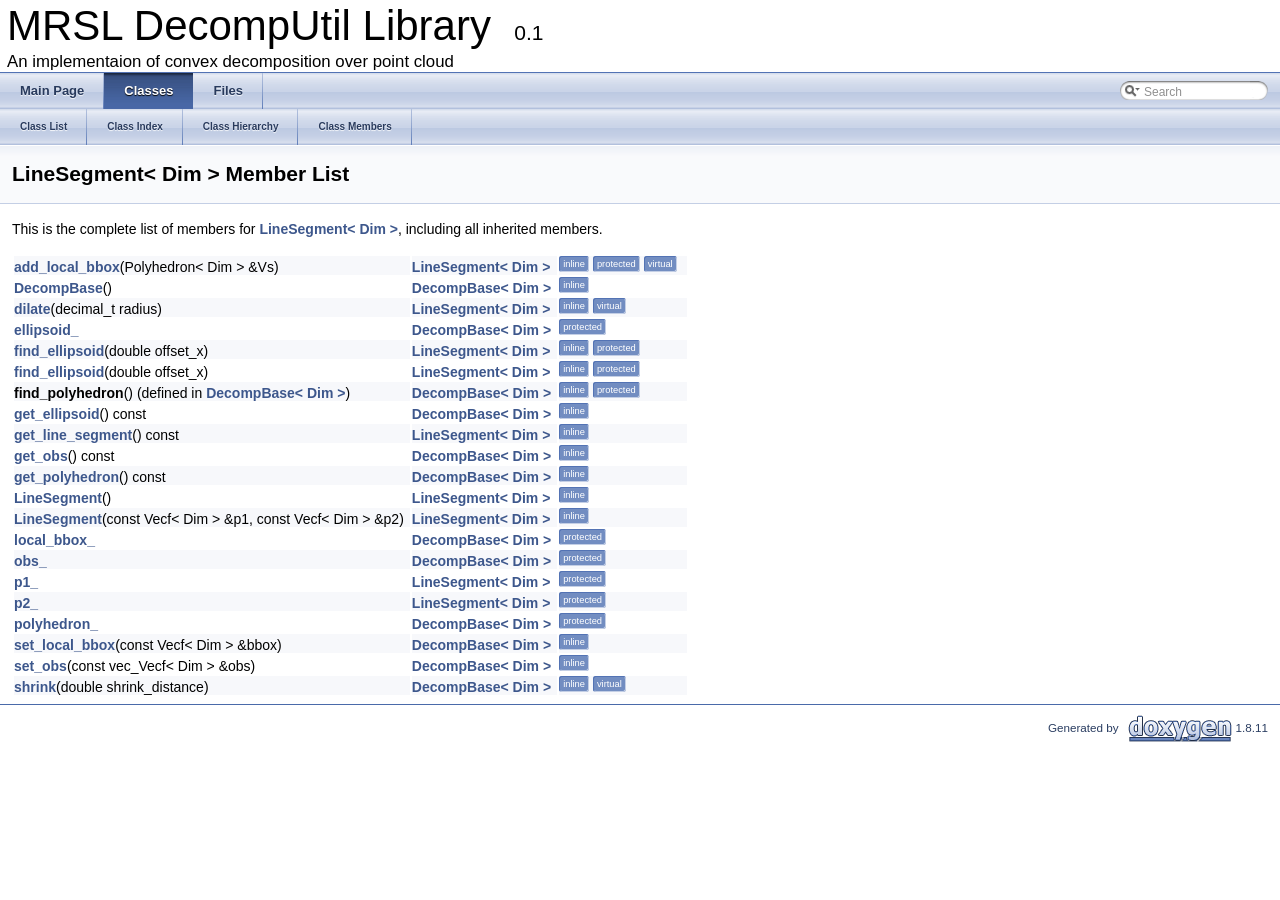
<file: simulation/car/planner/dependencies/DecompROS2/DecompUtil/docs/classLineSegment-members.html>
<!DOCTYPE html PUBLIC "-//W3C//DTD XHTML 1.0 Transitional//EN" "http://www.w3.org/TR/xhtml1/DTD/xhtml1-transitional.dtd">
<html xmlns="http://www.w3.org/1999/xhtml">
<head>
<meta http-equiv="Content-Type" content="text/xhtml;charset=UTF-8"/>
<meta http-equiv="X-UA-Compatible" content="IE=9"/>
<meta name="generator" content="Doxygen 1.8.11"/>
<title>MRSL DecompUtil Library: Member List</title>
<link href="tabs.css" rel="stylesheet" type="text/css"/>
<script type="text/javascript" src="jquery.js"></script>
<script type="text/javascript" src="dynsections.js"></script>
<link href="search/search.css" rel="stylesheet" type="text/css"/>
<script type="text/javascript" src="search/searchdata.js"></script>
<script type="text/javascript" src="search/search.js"></script>
<script type="text/javascript">
  $(document).ready(function() { init_search(); });
</script>
<link href="doxygen.css" rel="stylesheet" type="text/css" />
</head>
<body>
<div id="top"><!-- do not remove this div, it is closed by doxygen! -->
<div id="titlearea">
<table cellspacing="0" cellpadding="0">
 <tbody>
 <tr style="height: 56px;">
  <td id="projectalign" style="padding-left: 0.5em;">
   <div id="projectname">MRSL DecompUtil Library
   &#160;<span id="projectnumber">0.1</span>
   </div>
   <div id="projectbrief">An implementaion of convex decomposition over point cloud</div>
  </td>
 </tr>
 </tbody>
</table>
</div>
<!-- end header part -->
<!-- Generated by Doxygen 1.8.11 -->
<script type="text/javascript">
var searchBox = new SearchBox("searchBox", "search",false,'Search');
</script>
  <div id="navrow1" class="tabs">
    <ul class="tablist">
      <li><a href="index.html"><span>Main&#160;Page</span></a></li>
      <li class="current"><a href="annotated.html"><span>Classes</span></a></li>
      <li><a href="files.html"><span>Files</span></a></li>
      <li>
        <div id="MSearchBox" class="MSearchBoxInactive">
        <span class="left">
          <img id="MSearchSelect" src="search/mag_sel.png"
               onmouseover="return searchBox.OnSearchSelectShow()"
               onmouseout="return searchBox.OnSearchSelectHide()"
               alt=""/>
          <input type="text" id="MSearchField" value="Search" accesskey="S"
               onfocus="searchBox.OnSearchFieldFocus(true)" 
               onblur="searchBox.OnSearchFieldFocus(false)" 
               onkeyup="searchBox.OnSearchFieldChange(event)"/>
          </span><span class="right">
            <a id="MSearchClose" href="javascript:searchBox.CloseResultsWindow()"><img id="MSearchCloseImg" border="0" src="search/close.png" alt=""/></a>
          </span>
        </div>
      </li>
    </ul>
  </div>
  <div id="navrow2" class="tabs2">
    <ul class="tablist">
      <li><a href="annotated.html"><span>Class&#160;List</span></a></li>
      <li><a href="classes.html"><span>Class&#160;Index</span></a></li>
      <li><a href="hierarchy.html"><span>Class&#160;Hierarchy</span></a></li>
      <li><a href="functions.html"><span>Class&#160;Members</span></a></li>
    </ul>
  </div>
<!-- window showing the filter options -->
<div id="MSearchSelectWindow"
     onmouseover="return searchBox.OnSearchSelectShow()"
     onmouseout="return searchBox.OnSearchSelectHide()"
     onkeydown="return searchBox.OnSearchSelectKey(event)">
</div>

<!-- iframe showing the search results (closed by default) -->
<div id="MSearchResultsWindow">
<iframe src="javascript:void(0)" frameborder="0" 
        name="MSearchResults" id="MSearchResults">
</iframe>
</div>

</div><!-- top -->
<div class="header">
  <div class="headertitle">
<div class="title">LineSegment&lt; Dim &gt; Member List</div>  </div>
</div><!--header-->
<div class="contents">

<p>This is the complete list of members for <a class="el" href="classLineSegment.html">LineSegment&lt; Dim &gt;</a>, including all inherited members.</p>
<table class="directory">
  <tr class="even"><td class="entry"><a class="el" href="classLineSegment.html#ac572aa41bea2d3c706d3dd6a1bb24e57">add_local_bbox</a>(Polyhedron&lt; Dim &gt; &amp;Vs)</td><td class="entry"><a class="el" href="classLineSegment.html">LineSegment&lt; Dim &gt;</a></td><td class="entry"><span class="mlabel">inline</span><span class="mlabel">protected</span><span class="mlabel">virtual</span></td></tr>
  <tr><td class="entry"><a class="el" href="classDecompBase.html#a4fdc315275a421b40a84aeffacab4a5a">DecompBase</a>()</td><td class="entry"><a class="el" href="classDecompBase.html">DecompBase&lt; Dim &gt;</a></td><td class="entry"><span class="mlabel">inline</span></td></tr>
  <tr class="even"><td class="entry"><a class="el" href="classLineSegment.html#a3479e2467a33468749971e12aa15c46f">dilate</a>(decimal_t radius)</td><td class="entry"><a class="el" href="classLineSegment.html">LineSegment&lt; Dim &gt;</a></td><td class="entry"><span class="mlabel">inline</span><span class="mlabel">virtual</span></td></tr>
  <tr><td class="entry"><a class="el" href="classDecompBase.html#a58c41c590f6c92d9fa0886d4d735d7a1">ellipsoid_</a></td><td class="entry"><a class="el" href="classDecompBase.html">DecompBase&lt; Dim &gt;</a></td><td class="entry"><span class="mlabel">protected</span></td></tr>
  <tr class="even"><td class="entry"><a class="el" href="classLineSegment.html#a0f2e7b18d162be0481f4e5be1cea5363">find_ellipsoid</a>(double offset_x)</td><td class="entry"><a class="el" href="classLineSegment.html">LineSegment&lt; Dim &gt;</a></td><td class="entry"><span class="mlabel">inline</span><span class="mlabel">protected</span></td></tr>
  <tr><td class="entry"><a class="el" href="classLineSegment.html#a9f97fdceff2bb935c290fb7767e3a696">find_ellipsoid</a>(double offset_x)</td><td class="entry"><a class="el" href="classLineSegment.html">LineSegment&lt; Dim &gt;</a></td><td class="entry"><span class="mlabel">inline</span><span class="mlabel">protected</span></td></tr>
  <tr bgcolor="#f0f0f0" class="even"><td class="entry"><b>find_polyhedron</b>() (defined in <a class="el" href="classDecompBase.html">DecompBase&lt; Dim &gt;</a>)</td><td class="entry"><a class="el" href="classDecompBase.html">DecompBase&lt; Dim &gt;</a></td><td class="entry"><span class="mlabel">inline</span><span class="mlabel">protected</span></td></tr>
  <tr><td class="entry"><a class="el" href="classDecompBase.html#afd3d14a14667f86456f60384df9d81fb">get_ellipsoid</a>() const </td><td class="entry"><a class="el" href="classDecompBase.html">DecompBase&lt; Dim &gt;</a></td><td class="entry"><span class="mlabel">inline</span></td></tr>
  <tr class="even"><td class="entry"><a class="el" href="classLineSegment.html#ac2de795a258c1ee25544188033ecc269">get_line_segment</a>() const </td><td class="entry"><a class="el" href="classLineSegment.html">LineSegment&lt; Dim &gt;</a></td><td class="entry"><span class="mlabel">inline</span></td></tr>
  <tr><td class="entry"><a class="el" href="classDecompBase.html#a617f05e12b3f8dbc3b67012f5edbc577">get_obs</a>() const </td><td class="entry"><a class="el" href="classDecompBase.html">DecompBase&lt; Dim &gt;</a></td><td class="entry"><span class="mlabel">inline</span></td></tr>
  <tr class="even"><td class="entry"><a class="el" href="classDecompBase.html#a2828493d375ef02f3711942f66f399d4">get_polyhedron</a>() const </td><td class="entry"><a class="el" href="classDecompBase.html">DecompBase&lt; Dim &gt;</a></td><td class="entry"><span class="mlabel">inline</span></td></tr>
  <tr><td class="entry"><a class="el" href="classLineSegment.html#a88f0a13c753958dcfc0040d412dcd92a">LineSegment</a>()</td><td class="entry"><a class="el" href="classLineSegment.html">LineSegment&lt; Dim &gt;</a></td><td class="entry"><span class="mlabel">inline</span></td></tr>
  <tr class="even"><td class="entry"><a class="el" href="classLineSegment.html#a20e5627453b54a1642bac236b41bfb60">LineSegment</a>(const Vecf&lt; Dim &gt; &amp;p1, const Vecf&lt; Dim &gt; &amp;p2)</td><td class="entry"><a class="el" href="classLineSegment.html">LineSegment&lt; Dim &gt;</a></td><td class="entry"><span class="mlabel">inline</span></td></tr>
  <tr><td class="entry"><a class="el" href="classDecompBase.html#a8af5e7a5c407102df57089253b35c44a">local_bbox_</a></td><td class="entry"><a class="el" href="classDecompBase.html">DecompBase&lt; Dim &gt;</a></td><td class="entry"><span class="mlabel">protected</span></td></tr>
  <tr class="even"><td class="entry"><a class="el" href="classDecompBase.html#af3afcc5ba0baa24fa1a52a08138fb67b">obs_</a></td><td class="entry"><a class="el" href="classDecompBase.html">DecompBase&lt; Dim &gt;</a></td><td class="entry"><span class="mlabel">protected</span></td></tr>
  <tr><td class="entry"><a class="el" href="classLineSegment.html#a6c5b5bfafd4b8fd717578f53202a936c">p1_</a></td><td class="entry"><a class="el" href="classLineSegment.html">LineSegment&lt; Dim &gt;</a></td><td class="entry"><span class="mlabel">protected</span></td></tr>
  <tr class="even"><td class="entry"><a class="el" href="classLineSegment.html#a7fb44056def6884bdb046629c25818b6">p2_</a></td><td class="entry"><a class="el" href="classLineSegment.html">LineSegment&lt; Dim &gt;</a></td><td class="entry"><span class="mlabel">protected</span></td></tr>
  <tr><td class="entry"><a class="el" href="classDecompBase.html#a21a9039cefecfe2166dc5faf8ba86a68">polyhedron_</a></td><td class="entry"><a class="el" href="classDecompBase.html">DecompBase&lt; Dim &gt;</a></td><td class="entry"><span class="mlabel">protected</span></td></tr>
  <tr class="even"><td class="entry"><a class="el" href="classDecompBase.html#a43a9d473dfbcdcc3a45d21917186663b">set_local_bbox</a>(const Vecf&lt; Dim &gt; &amp;bbox)</td><td class="entry"><a class="el" href="classDecompBase.html">DecompBase&lt; Dim &gt;</a></td><td class="entry"><span class="mlabel">inline</span></td></tr>
  <tr><td class="entry"><a class="el" href="classDecompBase.html#a53cb01307a94dc941f40f1234b676a3b">set_obs</a>(const vec_Vecf&lt; Dim &gt; &amp;obs)</td><td class="entry"><a class="el" href="classDecompBase.html">DecompBase&lt; Dim &gt;</a></td><td class="entry"><span class="mlabel">inline</span></td></tr>
  <tr class="even"><td class="entry"><a class="el" href="classDecompBase.html#a683f4c7d5b2cc03ac736f224e9cbca2c">shrink</a>(double shrink_distance)</td><td class="entry"><a class="el" href="classDecompBase.html">DecompBase&lt; Dim &gt;</a></td><td class="entry"><span class="mlabel">inline</span><span class="mlabel">virtual</span></td></tr>
</table></div><!-- contents -->
<!-- start footer part -->
<hr class="footer"/><address class="footer"><small>
Generated by &#160;<a href="http://www.doxygen.org/index.html">
<img class="footer" src="doxygen.png" alt="doxygen"/>
</a> 1.8.11
</small></address>
</body>
</html>
</file>
<file: simulation/car/planner/dependencies/DecompROS2/DecompUtil/docs/tabs.css>
.tabs, .tabs2, .tabs3 {
    background-image: url('tab_b.png');
    width: 100%;
    z-index: 101;
    font-size: 13px;
    font-family: 'Lucida Grande',Geneva,Helvetica,Arial,sans-serif;
}

.tabs2 {
    font-size: 10px;
}
.tabs3 {
    font-size: 9px;
}

.tablist {
    margin: 0;
    padding: 0;
    display: table;
}

.tablist li {
    float: left;
    display: table-cell;
    background-image: url('tab_b.png');
    line-height: 36px;
    list-style: none;
}

.tablist a {
    display: block;
    padding: 0 20px;
    font-weight: bold;
    background-image:url('tab_s.png');
    background-repeat:no-repeat;
    background-position:right;
    color: #283A5D;
    text-shadow: 0px 1px 1px rgba(255, 255, 255, 0.9);
    text-decoration: none;
    outline: none;
}

.tabs3 .tablist a {
    padding: 0 10px;
}

.tablist a:hover {
    background-image: url('tab_h.png');
    background-repeat:repeat-x;
    color: #fff;
    text-shadow: 0px 1px 1px rgba(0, 0, 0, 1.0);
    text-decoration: none;
}

.tablist li.current a {
    background-image: url('tab_a.png');
    background-repeat:repeat-x;
    color: #fff;
    text-shadow: 0px 1px 1px rgba(0, 0, 0, 1.0);
}
</file>
<file: simulation/car/planner/dependencies/DecompROS2/DecompUtil/docs/search/search.css>
/*---------------- Search Box */

#FSearchBox {
    float: left;
}

#MSearchBox {
    white-space : nowrap;
    position: absolute;
    float: none;
    display: inline;
    margin-top: 8px;
    right: 0px;
    width: 170px;
    z-index: 102;
    background-color: white;
}

#MSearchBox .left
{
    display:block;
    position:absolute;
    left:10px;
    width:20px;
    height:19px;
    background:url('search_l.png') no-repeat;
    background-position:right;
}

#MSearchSelect {
    display:block;
    position:absolute;
    width:20px;
    height:19px;
}

.left #MSearchSelect {
    left:4px;
}

.right #MSearchSelect {
    right:5px;
}

#MSearchField {
    display:block;
    position:absolute;
    height:19px;
    background:url('search_m.png') repeat-x;
    border:none;
    width:111px;
    margin-left:20px;
    padding-left:4px;
    color: #909090;
    outline: none;
    font: 9pt Arial, Verdana, sans-serif;
}

#FSearchBox #MSearchField {
    margin-left:15px;
}

#MSearchBox .right {
    display:block;
    position:absolute;
    right:10px;
    top:0px;
    width:20px;
    height:19px;
    background:url('search_r.png') no-repeat;
    background-position:left;
}

#MSearchClose {
    display: none;
    position: absolute;
    top: 4px;
    background : none;
    border: none;
    margin: 0px 4px 0px 0px;
    padding: 0px 0px;
    outline: none;
}

.left #MSearchClose {
    left: 6px;
}

.right #MSearchClose {
    right: 2px;
}

.MSearchBoxActive #MSearchField {
    color: #000000;
}

/*---------------- Search filter selection */

#MSearchSelectWindow {
    display: none;
    position: absolute;
    left: 0; top: 0;
    border: 1px solid #90A5CE;
    background-color: #F9FAFC;
    z-index: 1;
    padding-top: 4px;
    padding-bottom: 4px;
    -moz-border-radius: 4px;
    -webkit-border-top-left-radius: 4px;
    -webkit-border-top-right-radius: 4px;
    -webkit-border-bottom-left-radius: 4px;
    -webkit-border-bottom-right-radius: 4px;
    -webkit-box-shadow: 5px 5px 5px rgba(0, 0, 0, 0.15);
}

.SelectItem {
    font: 8pt Arial, Verdana, sans-serif;
    padding-left:  2px;
    padding-right: 12px;
    border: 0px;
}

span.SelectionMark {
    margin-right: 4px;
    font-family: monospace;
    outline-style: none;
    text-decoration: none;
}

a.SelectItem {
    display: block;
    outline-style: none;
    color: #000000; 
    text-decoration: none;
    padding-left:   6px;
    padding-right: 12px;
}

a.SelectItem:focus,
a.SelectItem:active {
    color: #000000; 
    outline-style: none;
    text-decoration: none;
}

a.SelectItem:hover {
    color: #FFFFFF;
    background-color: #3D578C;
    outline-style: none;
    text-decoration: none;
    cursor: pointer;
    display: block;
}

/*---------------- Search results window */

iframe#MSearchResults {
    width: 60ex;
    height: 15em;
}

#MSearchResultsWindow {
    display: none;
    position: absolute;
    left: 0; top: 0;
    border: 1px solid #000;
    background-color: #EEF1F7;
}

/* ----------------------------------- */


#SRIndex {
    clear:both; 
    padding-bottom: 15px;
}

.SREntry {
    font-size: 10pt;
    padding-left: 1ex;
}

.SRPage .SREntry {
    font-size: 8pt;
    padding: 1px 5px;
}

body.SRPage {
    margin: 5px 2px;
}

.SRChildren {
    padding-left: 3ex; padding-bottom: .5em 
}

.SRPage .SRChildren {
    display: none;
}

.SRSymbol {
    font-weight: bold; 
    color: #425E97;
    font-family: Arial, Verdana, sans-serif;
    text-decoration: none;
    outline: none;
}

a.SRScope {
    display: block;
    color: #425E97; 
    font-family: Arial, Verdana, sans-serif;
    text-decoration: none;
    outline: none;
}

a.SRSymbol:focus, a.SRSymbol:active,
a.SRScope:focus, a.SRScope:active {
    text-decoration: underline;
}

span.SRScope {
    padding-left: 4px;
}

.SRPage .SRStatus {
    padding: 2px 5px;
    font-size: 8pt;
    font-style: italic;
}

.SRResult {
    display: none;
}

DIV.searchresults {
    margin-left: 10px;
    margin-right: 10px;
}

/*---------------- External search page results */

.searchresult {
    background-color: #F0F3F8;
}

.pages b {
   color: white;
   padding: 5px 5px 3px 5px;
   background-image: url("../tab_a.png");
   background-repeat: repeat-x;
   text-shadow: 0 1px 1px #000000;
}

.pages {
    line-height: 17px;
    margin-left: 4px;
    text-decoration: none;
}

.hl {
    font-weight: bold;
}

#searchresults {
    margin-bottom: 20px;
}

.searchpages {
    margin-top: 10px;
}
</file>
<file: simulation/car/planner/dependencies/DecompROS2/DecompUtil/docs/doxygen.css>
/* The standard CSS for doxygen 1.8.11 */

body, table, div, p, dl {
	font: 400 14px/22px Roboto,sans-serif;
}

/* @group Heading Levels */

h1.groupheader {
	font-size: 150%;
}

.title {
	font: 400 14px/28px Roboto,sans-serif;
	font-size: 150%;
	font-weight: bold;
	margin: 10px 2px;
}

h2.groupheader {
	border-bottom: 1px solid #879ECB;
	color: #354C7B;
	font-size: 150%;
	font-weight: normal;
	margin-top: 1.75em;
	padding-top: 8px;
	padding-bottom: 4px;
	width: 100%;
}

h3.groupheader {
	font-size: 100%;
}

h1, h2, h3, h4, h5, h6 {
	-webkit-transition: text-shadow 0.5s linear;
	-moz-transition: text-shadow 0.5s linear;
	-ms-transition: text-shadow 0.5s linear;
	-o-transition: text-shadow 0.5s linear;
	transition: text-shadow 0.5s linear;
	margin-right: 15px;
}

h1.glow, h2.glow, h3.glow, h4.glow, h5.glow, h6.glow {
	text-shadow: 0 0 15px cyan;
}

dt {
	font-weight: bold;
}

div.multicol {
	-moz-column-gap: 1em;
	-webkit-column-gap: 1em;
	-moz-column-count: 3;
	-webkit-column-count: 3;
}

p.startli, p.startdd {
	margin-top: 2px;
}

p.starttd {
	margin-top: 0px;
}

p.endli {
	margin-bottom: 0px;
}

p.enddd {
	margin-bottom: 4px;
}

p.endtd {
	margin-bottom: 2px;
}

/* @end */

caption {
	font-weight: bold;
}

span.legend {
        font-size: 70%;
        text-align: center;
}

h3.version {
        font-size: 90%;
        text-align: center;
}

div.qindex, div.navtab{
	background-color: #EBEFF6;
	border: 1px solid #A3B4D7;
	text-align: center;
}

div.qindex, div.navpath {
	width: 100%;
	line-height: 140%;
}

div.navtab {
	margin-right: 15px;
}

/* @group Link Styling */

a {
	color: #3D578C;
	font-weight: normal;
	text-decoration: none;
}

.contents a:visited {
	color: #4665A2;
}

a:hover {
	text-decoration: underline;
}

a.qindex {
	font-weight: bold;
}

a.qindexHL {
	font-weight: bold;
	background-color: #9CAFD4;
	color: #ffffff;
	border: 1px double #869DCA;
}

.contents a.qindexHL:visited {
        color: #ffffff;
}

a.el {
	font-weight: bold;
}

a.elRef {
}

a.code, a.code:visited, a.line, a.line:visited {
	color: #4665A2; 
}

a.codeRef, a.codeRef:visited, a.lineRef, a.lineRef:visited {
	color: #4665A2; 
}

/* @end */

dl.el {
	margin-left: -1cm;
}

pre.fragment {
        border: 1px solid #C4CFE5;
        background-color: #FBFCFD;
        padding: 4px 6px;
        margin: 4px 8px 4px 2px;
        overflow: auto;
        word-wrap: break-word;
        font-size:  9pt;
        line-height: 125%;
        font-family: monospace, fixed;
        font-size: 105%;
}

div.fragment {
        padding: 4px 6px;
        margin: 4px 8px 4px 2px;
	background-color: #FBFCFD;
	border: 1px solid #C4CFE5;
}

div.line {
	font-family: monospace, fixed;
        font-size: 13px;
	min-height: 13px;
	line-height: 1.0;
	text-wrap: unrestricted;
	white-space: -moz-pre-wrap; /* Moz */
	white-space: -pre-wrap;     /* Opera 4-6 */
	white-space: -o-pre-wrap;   /* Opera 7 */
	white-space: pre-wrap;      /* CSS3  */
	word-wrap: break-word;      /* IE 5.5+ */
	text-indent: -53px;
	padding-left: 53px;
	padding-bottom: 0px;
	margin: 0px;
	-webkit-transition-property: background-color, box-shadow;
	-webkit-transition-duration: 0.5s;
	-moz-transition-property: background-color, box-shadow;
	-moz-transition-duration: 0.5s;
	-ms-transition-property: background-color, box-shadow;
	-ms-transition-duration: 0.5s;
	-o-transition-property: background-color, box-shadow;
	-o-transition-duration: 0.5s;
	transition-property: background-color, box-shadow;
	transition-duration: 0.5s;
}

div.line:after {
    content:"\000A";
    white-space: pre;
}

div.line.glow {
	background-color: cyan;
	box-shadow: 0 0 10px cyan;
}


span.lineno {
	padding-right: 4px;
	text-align: right;
	border-right: 2px solid #0F0;
	background-color: #E8E8E8;
        white-space: pre;
}
span.lineno a {
	background-color: #D8D8D8;
}

span.lineno a:hover {
	background-color: #C8C8C8;
}

div.ah, span.ah {
	background-color: black;
	font-weight: bold;
	color: #ffffff;
	margin-bottom: 3px;
	margin-top: 3px;
	padding: 0.2em;
	border: solid thin #333;
	border-radius: 0.5em;
	-webkit-border-radius: .5em;
	-moz-border-radius: .5em;
	box-shadow: 2px 2px 3px #999;
	-webkit-box-shadow: 2px 2px 3px #999;
	-moz-box-shadow: rgba(0, 0, 0, 0.15) 2px 2px 2px;
	background-image: -webkit-gradient(linear, left top, left bottom, from(#eee), to(#000),color-stop(0.3, #444));
	background-image: -moz-linear-gradient(center top, #eee 0%, #444 40%, #000 110%);
}

div.classindex ul {
        list-style: none;
        padding-left: 0;
}

div.classindex span.ai {
        display: inline-block;
}

div.groupHeader {
	margin-left: 16px;
	margin-top: 12px;
	font-weight: bold;
}

div.groupText {
	margin-left: 16px;
	font-style: italic;
}

body {
	background-color: white;
	color: black;
        margin: 0;
}

div.contents {
	margin-top: 10px;
	margin-left: 12px;
	margin-right: 8px;
}

td.indexkey {
	background-color: #EBEFF6;
	font-weight: bold;
	border: 1px solid #C4CFE5;
	margin: 2px 0px 2px 0;
	padding: 2px 10px;
        white-space: nowrap;
        vertical-align: top;
}

td.indexvalue {
	background-color: #EBEFF6;
	border: 1px solid #C4CFE5;
	padding: 2px 10px;
	margin: 2px 0px;
}

tr.memlist {
	background-color: #EEF1F7;
}

p.formulaDsp {
	text-align: center;
}

img.formulaDsp {
	
}

img.formulaInl {
	vertical-align: middle;
}

div.center {
	text-align: center;
        margin-top: 0px;
        margin-bottom: 0px;
        padding: 0px;
}

div.center img {
	border: 0px;
}

address.footer {
	text-align: right;
	padding-right: 12px;
}

img.footer {
	border: 0px;
	vertical-align: middle;
}

/* @group Code Colorization */

span.keyword {
	color: #008000
}

span.keywordtype {
	color: #604020
}

span.keywordflow {
	color: #e08000
}

span.comment {
	color: #800000
}

span.preprocessor {
	color: #806020
}

span.stringliteral {
	color: #002080
}

span.charliteral {
	color: #008080
}

span.vhdldigit { 
	color: #ff00ff 
}

span.vhdlchar { 
	color: #000000 
}

span.vhdlkeyword { 
	color: #700070 
}

span.vhdllogic { 
	color: #ff0000 
}

blockquote {
        background-color: #F7F8FB;
        border-left: 2px solid #9CAFD4;
        margin: 0 24px 0 4px;
        padding: 0 12px 0 16px;
}

/* @end */

/*
.search {
	color: #003399;
	font-weight: bold;
}

form.search {
	margin-bottom: 0px;
	margin-top: 0px;
}

input.search {
	font-size: 75%;
	color: #000080;
	font-weight: normal;
	background-color: #e8eef2;
}
*/

td.tiny {
	font-size: 75%;
}

.dirtab {
	padding: 4px;
	border-collapse: collapse;
	border: 1px solid #A3B4D7;
}

th.dirtab {
	background: #EBEFF6;
	font-weight: bold;
}

hr {
	height: 0px;
	border: none;
	border-top: 1px solid #4A6AAA;
}

hr.footer {
	height: 1px;
}

/* @group Member Descriptions */

table.memberdecls {
	border-spacing: 0px;
	padding: 0px;
}

.memberdecls td, .fieldtable tr {
	-webkit-transition-property: background-color, box-shadow;
	-webkit-transition-duration: 0.5s;
	-moz-transition-property: background-color, box-shadow;
	-moz-transition-duration: 0.5s;
	-ms-transition-property: background-color, box-shadow;
	-ms-transition-duration: 0.5s;
	-o-transition-property: background-color, box-shadow;
	-o-transition-duration: 0.5s;
	transition-property: background-color, box-shadow;
	transition-duration: 0.5s;
}

.memberdecls td.glow, .fieldtable tr.glow {
	background-color: cyan;
	box-shadow: 0 0 15px cyan;
}

.mdescLeft, .mdescRight,
.memItemLeft, .memItemRight,
.memTemplItemLeft, .memTemplItemRight, .memTemplParams {
	background-color: #F9FAFC;
	border: none;
	margin: 4px;
	padding: 1px 0 0 8px;
}

.mdescLeft, .mdescRight {
	padding: 0px 8px 4px 8px;
	color: #555;
}

.memSeparator {
        border-bottom: 1px solid #DEE4F0;
        line-height: 1px;
        margin: 0px;
        padding: 0px;
}

.memItemLeft, .memTemplItemLeft {
        white-space: nowrap;
}

.memItemRight {
	width: 100%;
}

.memTemplParams {
	color: #4665A2;
        white-space: nowrap;
	font-size: 80%;
}

/* @end */

/* @group Member Details */

/* Styles for detailed member documentation */

.memtemplate {
	font-size: 80%;
	color: #4665A2;
	font-weight: normal;
	margin-left: 9px;
}

.memnav {
	background-color: #EBEFF6;
	border: 1px solid #A3B4D7;
	text-align: center;
	margin: 2px;
	margin-right: 15px;
	padding: 2px;
}

.mempage {
	width: 100%;
}

.memitem {
	padding: 0;
	margin-bottom: 10px;
	margin-right: 5px;
        -webkit-transition: box-shadow 0.5s linear;
        -moz-transition: box-shadow 0.5s linear;
        -ms-transition: box-shadow 0.5s linear;
        -o-transition: box-shadow 0.5s linear;
        transition: box-shadow 0.5s linear;
        display: table !important;
        width: 100%;
}

.memitem.glow {
         box-shadow: 0 0 15px cyan;
}

.memname {
        font-weight: bold;
        margin-left: 6px;
}

.memname td {
	vertical-align: bottom;
}

.memproto, dl.reflist dt {
        border-top: 1px solid #A8B8D9;
        border-left: 1px solid #A8B8D9;
        border-right: 1px solid #A8B8D9;
        padding: 6px 0px 6px 0px;
        color: #253555;
        font-weight: bold;
        text-shadow: 0px 1px 1px rgba(255, 255, 255, 0.9);
        background-image:url('nav_f.png');
        background-repeat:repeat-x;
        background-color: #E2E8F2;
        /* opera specific markup */
        box-shadow: 5px 5px 5px rgba(0, 0, 0, 0.15);
        border-top-right-radius: 4px;
        border-top-left-radius: 4px;
        /* firefox specific markup */
        -moz-box-shadow: rgba(0, 0, 0, 0.15) 5px 5px 5px;
        -moz-border-radius-topright: 4px;
        -moz-border-radius-topleft: 4px;
        /* webkit specific markup */
        -webkit-box-shadow: 5px 5px 5px rgba(0, 0, 0, 0.15);
        -webkit-border-top-right-radius: 4px;
        -webkit-border-top-left-radius: 4px;

}

.memdoc, dl.reflist dd {
        border-bottom: 1px solid #A8B8D9;      
        border-left: 1px solid #A8B8D9;      
        border-right: 1px solid #A8B8D9; 
        padding: 6px 10px 2px 10px;
        background-color: #FBFCFD;
        border-top-width: 0;
        background-image:url('nav_g.png');
        background-repeat:repeat-x;
        background-color: #FFFFFF;
        /* opera specific markup */
        border-bottom-left-radius: 4px;
        border-bottom-right-radius: 4px;
        box-shadow: 5px 5px 5px rgba(0, 0, 0, 0.15);
        /* firefox specific markup */
        -moz-border-radius-bottomleft: 4px;
        -moz-border-radius-bottomright: 4px;
        -moz-box-shadow: rgba(0, 0, 0, 0.15) 5px 5px 5px;
        /* webkit specific markup */
        -webkit-border-bottom-left-radius: 4px;
        -webkit-border-bottom-right-radius: 4px;
        -webkit-box-shadow: 5px 5px 5px rgba(0, 0, 0, 0.15);
}

dl.reflist dt {
        padding: 5px;
}

dl.reflist dd {
        margin: 0px 0px 10px 0px;
        padding: 5px;
}

.paramkey {
	text-align: right;
}

.paramtype {
	white-space: nowrap;
}

.paramname {
	color: #602020;
	white-space: nowrap;
}
.paramname em {
	font-style: normal;
}
.paramname code {
        line-height: 14px;
}

.params, .retval, .exception, .tparams {
        margin-left: 0px;
        padding-left: 0px;
}       

.params .paramname, .retval .paramname {
        font-weight: bold;
        vertical-align: top;
}
        
.params .paramtype {
        font-style: italic;
        vertical-align: top;
}       
        
.params .paramdir {
        font-family: "courier new",courier,monospace;
        vertical-align: top;
}

table.mlabels {
	border-spacing: 0px;
}

td.mlabels-left {
	width: 100%;
	padding: 0px;
}

td.mlabels-right {
	vertical-align: bottom;
	padding: 0px;
	white-space: nowrap;
}

span.mlabels {
        margin-left: 8px;
}

span.mlabel {
        background-color: #728DC1;
        border-top:1px solid #5373B4;
        border-left:1px solid #5373B4;
        border-right:1px solid #C4CFE5;
        border-bottom:1px solid #C4CFE5;
	text-shadow: none;
	color: white;
	margin-right: 4px;
	padding: 2px 3px;
	border-radius: 3px;
	font-size: 7pt;
	white-space: nowrap;
	vertical-align: middle;
}



/* @end */

/* these are for tree view inside a (index) page */

div.directory {
        margin: 10px 0px;
        border-top: 1px solid #9CAFD4;
        border-bottom: 1px solid #9CAFD4;
        width: 100%;
}

.directory table {
        border-collapse:collapse;
}

.directory td {
        margin: 0px;
        padding: 0px;
	vertical-align: top;
}

.directory td.entry {
        white-space: nowrap;
        padding-right: 6px;
	padding-top: 3px;
}

.directory td.entry a {
        outline:none;
}

.directory td.entry a img {
        border: none;
}

.directory td.desc {
        width: 100%;
        padding-left: 6px;
	padding-right: 6px;
	padding-top: 3px;
	border-left: 1px solid rgba(0,0,0,0.05);
}

.directory tr.even {
	padding-left: 6px;
	background-color: #F7F8FB;
}

.directory img {
	vertical-align: -30%;
}

.directory .levels {
        white-space: nowrap;
        width: 100%;
        text-align: right;
        font-size: 9pt;
}

.directory .levels span {
        cursor: pointer;
        padding-left: 2px;
        padding-right: 2px;
	color: #3D578C;
}

.arrow {
    color: #9CAFD4;
    -webkit-user-select: none;
    -khtml-user-select: none;
    -moz-user-select: none;
    -ms-user-select: none;
    user-select: none;
    cursor: pointer;
    font-size: 80%;
    display: inline-block;
    width: 16px;
    height: 22px;
}

.icon {
    font-family: Arial, Helvetica;
    font-weight: bold;
    font-size: 12px;
    height: 14px;
    width: 16px;
    display: inline-block;
    background-color: #728DC1;
    color: white;
    text-align: center;
    border-radius: 4px;
    margin-left: 2px;
    margin-right: 2px;
}

.icona {
    width: 24px;
    height: 22px;
    display: inline-block;
}

.iconfopen {
    width: 24px;
    height: 18px;
    margin-bottom: 4px;
    background-image:url('folderopen.png');
    background-position: 0px -4px;
    background-repeat: repeat-y;
    vertical-align:top;
    display: inline-block;
}

.iconfclosed {
    width: 24px;
    height: 18px;
    margin-bottom: 4px;
    background-image:url('folderclosed.png');
    background-position: 0px -4px;
    background-repeat: repeat-y;
    vertical-align:top;
    display: inline-block;
}

.icondoc {
    width: 24px;
    height: 18px;
    margin-bottom: 4px;
    background-image:url('doc.png');
    background-position: 0px -4px;
    background-repeat: repeat-y;
    vertical-align:top;
    display: inline-block;
}

table.directory {
    font: 400 14px Roboto,sans-serif;
}

/* @end */

div.dynheader {
        margin-top: 8px;
	-webkit-touch-callout: none;
	-webkit-user-select: none;
	-khtml-user-select: none;
	-moz-user-select: none;
	-ms-user-select: none;
	user-select: none;
}

address {
	font-style: normal;
	color: #2A3D61;
}

table.doxtable caption {
	caption-side: top;
}

table.doxtable {
	border-collapse:collapse;
        margin-top: 4px;
        margin-bottom: 4px;
}

table.doxtable td, table.doxtable th {
	border: 1px solid #2D4068;
	padding: 3px 7px 2px;
}

table.doxtable th {
	background-color: #374F7F;
	color: #FFFFFF;
	font-size: 110%;
	padding-bottom: 4px;
	padding-top: 5px;
}

table.fieldtable {
        /*width: 100%;*/
        margin-bottom: 10px;
        border: 1px solid #A8B8D9;
        border-spacing: 0px;
        -moz-border-radius: 4px;
        -webkit-border-radius: 4px;
        border-radius: 4px;
        -moz-box-shadow: rgba(0, 0, 0, 0.15) 2px 2px 2px;
        -webkit-box-shadow: 2px 2px 2px rgba(0, 0, 0, 0.15);
        box-shadow: 2px 2px 2px rgba(0, 0, 0, 0.15);
}

.fieldtable td, .fieldtable th {
        padding: 3px 7px 2px;
}

.fieldtable td.fieldtype, .fieldtable td.fieldname {
        white-space: nowrap;
        border-right: 1px solid #A8B8D9;
        border-bottom: 1px solid #A8B8D9;
        vertical-align: top;
}

.fieldtable td.fieldname {
        padding-top: 3px;
}

.fieldtable td.fielddoc {
        border-bottom: 1px solid #A8B8D9;
        /*width: 100%;*/
}

.fieldtable td.fielddoc p:first-child {
        margin-top: 0px;
}       
        
.fieldtable td.fielddoc p:last-child {
        margin-bottom: 2px;
}

.fieldtable tr:last-child td {
        border-bottom: none;
}

.fieldtable th {
        background-image:url('nav_f.png');
        background-repeat:repeat-x;
        background-color: #E2E8F2;
        font-size: 90%;
        color: #253555;
        padding-bottom: 4px;
        padding-top: 5px;
        text-align:left;
        -moz-border-radius-topleft: 4px;
        -moz-border-radius-topright: 4px;
        -webkit-border-top-left-radius: 4px;
        -webkit-border-top-right-radius: 4px;
        border-top-left-radius: 4px;
        border-top-right-radius: 4px;
        border-bottom: 1px solid #A8B8D9;
}


.tabsearch {
	top: 0px;
	left: 10px;
	height: 36px;
	background-image: url('tab_b.png');
	z-index: 101;
	overflow: hidden;
	font-size: 13px;
}

.navpath ul
{
	font-size: 11px;
	background-image:url('tab_b.png');
	background-repeat:repeat-x;
	background-position: 0 -5px;
	height:30px;
	line-height:30px;
	color:#8AA0CC;
	border:solid 1px #C2CDE4;
	overflow:hidden;
	margin:0px;
	padding:0px;
}

.navpath li
{
	list-style-type:none;
	float:left;
	padding-left:10px;
	padding-right:15px;
	background-image:url('bc_s.png');
	background-repeat:no-repeat;
	background-position:right;
	color:#364D7C;
}

.navpath li.navelem a
{
	height:32px;
	display:block;
	text-decoration: none;
	outline: none;
	color: #283A5D;
	font-family: 'Lucida Grande',Geneva,Helvetica,Arial,sans-serif;
	text-shadow: 0px 1px 1px rgba(255, 255, 255, 0.9);
	text-decoration: none;        
}

.navpath li.navelem a:hover
{
	color:#6884BD;
}

.navpath li.footer
{
        list-style-type:none;
        float:right;
        padding-left:10px;
        padding-right:15px;
        background-image:none;
        background-repeat:no-repeat;
        background-position:right;
        color:#364D7C;
        font-size: 8pt;
}


div.summary
{
	float: right;
	font-size: 8pt;
	padding-right: 5px;
	width: 50%;
	text-align: right;
}       

div.summary a
{
	white-space: nowrap;
}

table.classindex
{
        margin: 10px;
        white-space: nowrap;
        margin-left: 3%;
        margin-right: 3%;
        width: 94%;
        border: 0;
        border-spacing: 0; 
        padding: 0;
}

div.ingroups
{
	font-size: 8pt;
	width: 50%;
	text-align: left;
}

div.ingroups a
{
	white-space: nowrap;
}

div.header
{
        background-image:url('nav_h.png');
        background-repeat:repeat-x;
	background-color: #F9FAFC;
	margin:  0px;
	border-bottom: 1px solid #C4CFE5;
}

div.headertitle
{
	padding: 5px 5px 5px 10px;
}

dl
{
        padding: 0 0 0 10px;
}

/* dl.note, dl.warning, dl.attention, dl.pre, dl.post, dl.invariant, dl.deprecated, dl.todo, dl.test, dl.bug */
dl.section
{
	margin-left: 0px;
	padding-left: 0px;
}

dl.note
{
        margin-left:-7px;
        padding-left: 3px;
        border-left:4px solid;
        border-color: #D0C000;
}

dl.warning, dl.attention
{
        margin-left:-7px;
        padding-left: 3px;
        border-left:4px solid;
        border-color: #FF0000;
}

dl.pre, dl.post, dl.invariant
{
        margin-left:-7px;
        padding-left: 3px;
        border-left:4px solid;
        border-color: #00D000;
}

dl.deprecated
{
        margin-left:-7px;
        padding-left: 3px;
        border-left:4px solid;
        border-color: #505050;
}

dl.todo
{
        margin-left:-7px;
        padding-left: 3px;
        border-left:4px solid;
        border-color: #00C0E0;
}

dl.test
{
        margin-left:-7px;
        padding-left: 3px;
        border-left:4px solid;
        border-color: #3030E0;
}

dl.bug
{
        margin-left:-7px;
        padding-left: 3px;
        border-left:4px solid;
        border-color: #C08050;
}

dl.section dd {
	margin-bottom: 6px;
}


#projectlogo
{
	text-align: center;
	vertical-align: bottom;
	border-collapse: separate;
}
 
#projectlogo img
{ 
	border: 0px none;
}
 
#projectalign
{
        vertical-align: middle;
}

#projectname
{
	font: 300% Tahoma, Arial,sans-serif;
	margin: 0px;
	padding: 2px 0px;
}
    
#projectbrief
{
	font: 120% Tahoma, Arial,sans-serif;
	margin: 0px;
	padding: 0px;
}

#projectnumber
{
	font: 50% Tahoma, Arial,sans-serif;
	margin: 0px;
	padding: 0px;
}

#titlearea
{
	padding: 0px;
	margin: 0px;
	width: 100%;
	border-bottom: 1px solid #5373B4;
}

.image
{
        text-align: center;
}

.dotgraph
{
        text-align: center;
}

.mscgraph
{
        text-align: center;
}

.diagraph
{
        text-align: center;
}

.caption
{
	font-weight: bold;
}

div.zoom
{
	border: 1px solid #90A5CE;
}

dl.citelist {
        margin-bottom:50px;
}

dl.citelist dt {
        color:#334975;
        float:left;
        font-weight:bold;
        margin-right:10px;
        padding:5px;
}

dl.citelist dd {
        margin:2px 0;
        padding:5px 0;
}

div.toc {
        padding: 14px 25px;
        background-color: #F4F6FA;
        border: 1px solid #D8DFEE;
        border-radius: 7px 7px 7px 7px;
        float: right;
        height: auto;
        margin: 0 8px 10px 10px;
        width: 200px;
}

div.toc li {
        background: url("bdwn.png") no-repeat scroll 0 5px transparent;
        font: 10px/1.2 Verdana,DejaVu Sans,Geneva,sans-serif;
        margin-top: 5px;
        padding-left: 10px;
        padding-top: 2px;
}

div.toc h3 {
        font: bold 12px/1.2 Arial,FreeSans,sans-serif;
	color: #4665A2;
        border-bottom: 0 none;
        margin: 0;
}

div.toc ul {
        list-style: none outside none;
        border: medium none;
        padding: 0px;
}       

div.toc li.level1 {
        margin-left: 0px;
}

div.toc li.level2 {
        margin-left: 15px;
}

div.toc li.level3 {
        margin-left: 30px;
}

div.toc li.level4 {
        margin-left: 45px;
}

.inherit_header {
        font-weight: bold;
        color: gray;
        cursor: pointer;
	-webkit-touch-callout: none;
	-webkit-user-select: none;
	-khtml-user-select: none;
	-moz-user-select: none;
	-ms-user-select: none;
	user-select: none;
}

.inherit_header td {
        padding: 6px 0px 2px 5px;
}

.inherit {
        display: none;
}

tr.heading h2 {
        margin-top: 12px;
        margin-bottom: 4px;
}

/* tooltip related style info */

.ttc {
        position: absolute;
        display: none;
}

#powerTip {
	cursor: default;
	white-space: nowrap;
	background-color: white;
	border: 1px solid gray;
	border-radius: 4px 4px 4px 4px;
	box-shadow: 1px 1px 7px gray;
	display: none;
	font-size: smaller;
	max-width: 80%;
	opacity: 0.9;
	padding: 1ex 1em 1em;
	position: absolute;
	z-index: 2147483647;
}

#powerTip div.ttdoc {
        color: grey;
	font-style: italic;
}

#powerTip div.ttname a {
        font-weight: bold;
}

#powerTip div.ttname {
        font-weight: bold;
}

#powerTip div.ttdeci {
        color: #006318;
}

#powerTip div {
        margin: 0px;
        padding: 0px;
        font: 12px/16px Roboto,sans-serif;
}

#powerTip:before, #powerTip:after {
	content: "";
	position: absolute;
	margin: 0px;
}

#powerTip.n:after,  #powerTip.n:before,
#powerTip.s:after,  #powerTip.s:before,
#powerTip.w:after,  #powerTip.w:before,
#powerTip.e:after,  #powerTip.e:before,
#powerTip.ne:after, #powerTip.ne:before,
#powerTip.se:after, #powerTip.se:before,
#powerTip.nw:after, #powerTip.nw:before,
#powerTip.sw:after, #powerTip.sw:before {
	border: solid transparent;
	content: " ";
	height: 0;
	width: 0;
	position: absolute;
}

#powerTip.n:after,  #powerTip.s:after,
#powerTip.w:after,  #powerTip.e:after,
#powerTip.nw:after, #powerTip.ne:after,
#powerTip.sw:after, #powerTip.se:after {
	border-color: rgba(255, 255, 255, 0);
}

#powerTip.n:before,  #powerTip.s:before,
#powerTip.w:before,  #powerTip.e:before,
#powerTip.nw:before, #powerTip.ne:before,
#powerTip.sw:before, #powerTip.se:before {
	border-color: rgba(128, 128, 128, 0);
}

#powerTip.n:after,  #powerTip.n:before,
#powerTip.ne:after, #powerTip.ne:before,
#powerTip.nw:after, #powerTip.nw:before {
	top: 100%;
}

#powerTip.n:after, #powerTip.ne:after, #powerTip.nw:after {
	border-top-color: #ffffff;
	border-width: 10px;
	margin: 0px -10px;
}
#powerTip.n:before {
	border-top-color: #808080;
	border-width: 11px;
	margin: 0px -11px;
}
#powerTip.n:after, #powerTip.n:before {
	left: 50%;
}

#powerTip.nw:after, #powerTip.nw:before {
	right: 14px;
}

#powerTip.ne:after, #powerTip.ne:before {
	left: 14px;
}

#powerTip.s:after,  #powerTip.s:before,
#powerTip.se:after, #powerTip.se:before,
#powerTip.sw:after, #powerTip.sw:before {
	bottom: 100%;
}

#powerTip.s:after, #powerTip.se:after, #powerTip.sw:after {
	border-bottom-color: #ffffff;
	border-width: 10px;
	margin: 0px -10px;
}

#powerTip.s:before, #powerTip.se:before, #powerTip.sw:before {
	border-bottom-color: #808080;
	border-width: 11px;
	margin: 0px -11px;
}

#powerTip.s:after, #powerTip.s:before {
	left: 50%;
}

#powerTip.sw:after, #powerTip.sw:before {
	right: 14px;
}

#powerTip.se:after, #powerTip.se:before {
	left: 14px;
}

#powerTip.e:after, #powerTip.e:before {
	left: 100%;
}
#powerTip.e:after {
	border-left-color: #ffffff;
	border-width: 10px;
	top: 50%;
	margin-top: -10px;
}
#powerTip.e:before {
	border-left-color: #808080;
	border-width: 11px;
	top: 50%;
	margin-top: -11px;
}

#powerTip.w:after, #powerTip.w:before {
	right: 100%;
}
#powerTip.w:after {
	border-right-color: #ffffff;
	border-width: 10px;
	top: 50%;
	margin-top: -10px;
}
#powerTip.w:before {
	border-right-color: #808080;
	border-width: 11px;
	top: 50%;
	margin-top: -11px;
}

@media print
{
  #top { display: none; }
  #side-nav { display: none; }
  #nav-path { display: none; }
  body { overflow:visible; }
  h1, h2, h3, h4, h5, h6 { page-break-after: avoid; }
  .summary { display: none; }
  .memitem { page-break-inside: avoid; }
  #doc-content
  {
    margin-left:0 !important;
    height:auto !important;
    width:auto !important;
    overflow:inherit;
    display:inline;
  }
}
</file>
